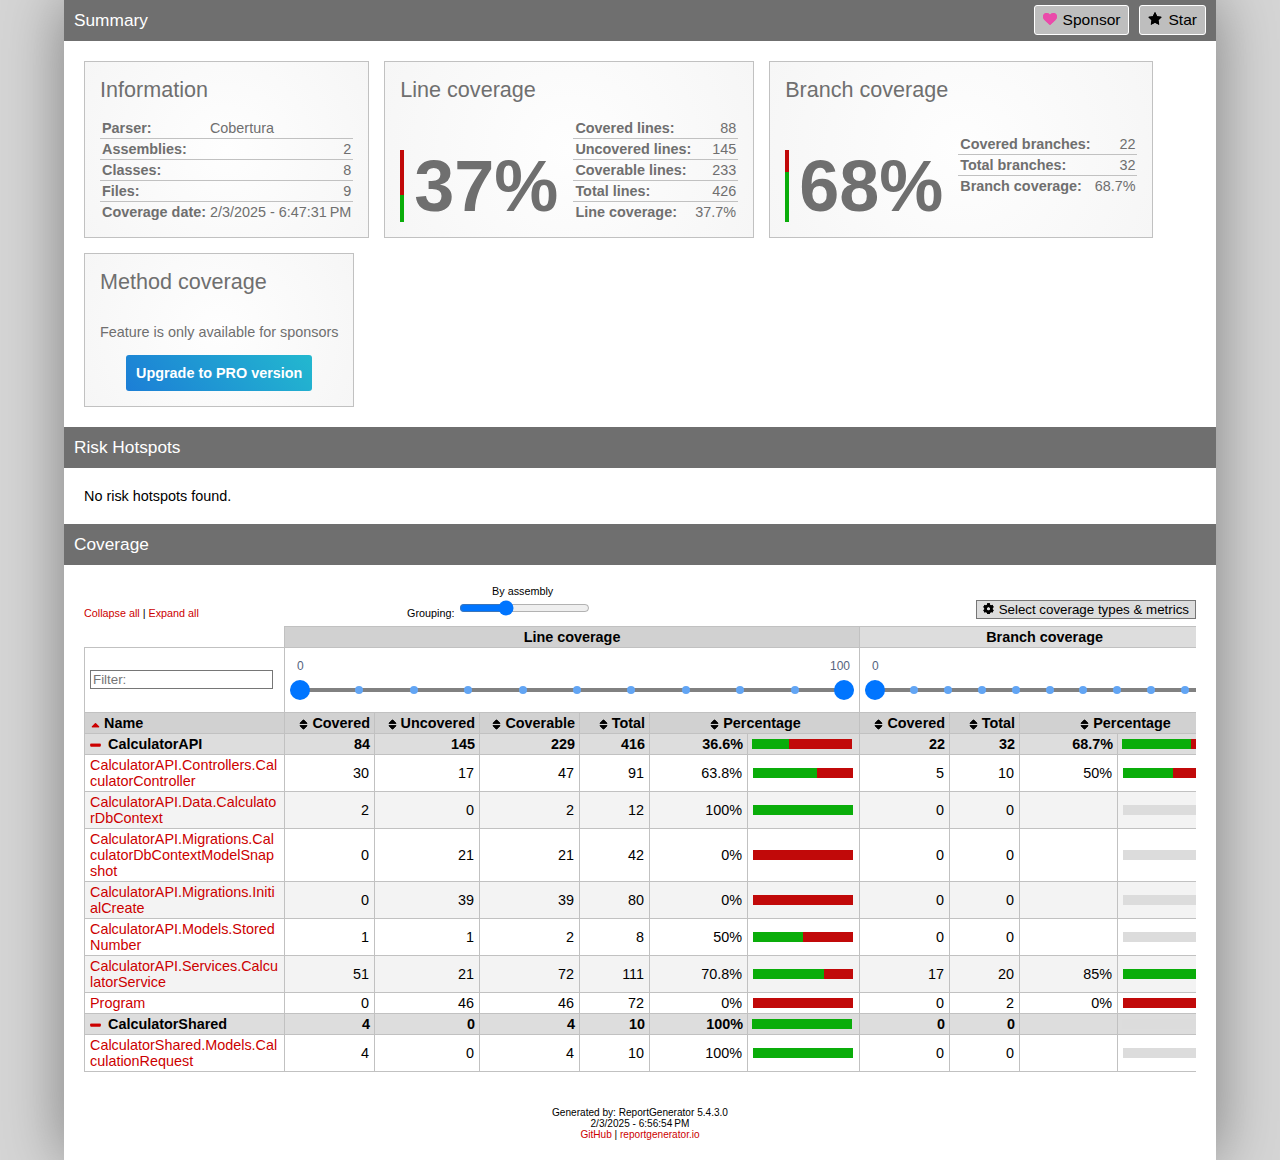
<file: CalculatorAPITests/coverage-report/index.htm>
<!DOCTYPE html>
<html>
<head>
<meta charset="utf-8" />
<meta name="viewport" content="width=device-width, initial-scale=1.0" />
<meta http-equiv="X-UA-Compatible" content="IE=EDGE,chrome=1" />
<link href="[data-uri]" rel="icon" type="image/x-icon" />
<title>Summary - Coverage Report</title>
<link rel="stylesheet" type="text/css" href="report.css" />
</head><body><div class="container"><div class="containerleft">
<h1>Summary<a class="button" href="https://github.com/danielpalme/ReportGenerator" title="Star on GitHub"><i class="icon-star"></i>Star</a><a class="button" href="https://github.com/sponsors/danielpalme" title="Become a sponsor"><i class="icon-sponsor"></i>Sponsor</a></h1>
<div class="card-group">
<div class="card">
<div class="card-header">Information</div>
<div class="card-body">
<div class="table">
<table>
<tr>
<th>Parser:</th>
<td class="limit-width " title="Cobertura">Cobertura</td>
</tr>
<tr>
<th>Assemblies:</th>
<td class="limit-width right" title="2">2</td>
</tr>
<tr>
<th>Classes:</th>
<td class="limit-width right" title="8">8</td>
</tr>
<tr>
<th>Files:</th>
<td class="limit-width right" title="9">9</td>
</tr>
<tr>
<th>Coverage date:</th>
<td class="limit-width " title="2/3/2025 - 6:47:31 PM">2/3/2025 - 6:47:31 PM</td>
</tr>
</table>
</div>
</div>
</div>
<div class="card">
<div class="card-header">Line coverage</div>
<div class="card-body">
<div class="large cardpercentagebar cardpercentagebar62">37%</div>
<div class="table">
<table>
<tr>
<th>Covered lines:</th>
<td class="limit-width right" title="88">88</td>
</tr>
<tr>
<th>Uncovered lines:</th>
<td class="limit-width right" title="145">145</td>
</tr>
<tr>
<th>Coverable lines:</th>
<td class="limit-width right" title="233">233</td>
</tr>
<tr>
<th>Total lines:</th>
<td class="limit-width right" title="426">426</td>
</tr>
<tr>
<th>Line coverage:</th>
<td class="limit-width right" title="88 of 233">37.7%</td>
</tr>
</table>
</div>
</div>
</div>
<div class="card">
<div class="card-header">Branch coverage</div>
<div class="card-body">
<div class="large cardpercentagebar cardpercentagebar31">68%</div>
<div class="table">
<table>
<tr>
<th>Covered branches:</th>
<td class="limit-width right" title="22">22</td>
</tr>
<tr>
<th>Total branches:</th>
<td class="limit-width right" title="32">32</td>
</tr>
<tr>
<th>Branch coverage:</th>
<td class="limit-width right" title="22 of 32">68.7%</td>
</tr>
</table>
</div>
</div>
</div>
<div class="card">
<div class="card-header">Method coverage</div>
<div class="card-body">
<div class="center">
<p>Feature is only available for sponsors</p>
<a class="pro-button" href="https://reportgenerator.io/pro" target="_blank">Upgrade to PRO version</a>
</div>
</div>
</div>
</div>
<h1>Risk Hotspots</h1>
<risk-hotspots>
</risk-hotspots>
<p>No risk hotspots found.</p>
<h1>Coverage</h1>
<coverage-info>
<div class="table-responsive">
<table class="overview table-fixed stripped">
<colgroup>
<col class="column-min-200" />
<col class="column90" />
<col class="column105" />
<col class="column100" />
<col class="column70" />
<col class="column60" />
<col class="column112" />
<col class="column90" />
<col class="column70" />
<col class="column60" />
<col class="column112" />
</colgroup>
<thead>
<tr class="header"><th></th><th colspan="6" class="center">Line coverage</th><th colspan="4" class="center">Branch coverage</th></tr>
<tr><th>Name</th><th class="right">Covered</th><th class="right">Uncovered</th><th class="right">Coverable</th><th class="right">Total</th><th class="center" colspan="2">Percentage</th><th class="right">Covered</th><th class="right">Total</th><th class="center" colspan="2">Percentage</th></tr></thead>
<tbody>
<tr><th>CalculatorAPI</th><th class="right">84</th><th class="right">145</th><th class="right">229</th><th class="right">416</th><th title="84/229" class="right">36.6%</th><th><table class="coverage"><tr><td class="green covered37">&nbsp;</td><td class="red covered63">&nbsp;</td></tr></table></th><th class="right">22</th><th class="right">32</th><th class="right" title="22/32">68.7%</th><th><table class="coverage"><tr><td class="green covered69">&nbsp;</td><td class="red covered31">&nbsp;</td></tr></table></th></tr>
<tr><td><a href="CalculatorAPI_CalculatorController.html">CalculatorAPI.Controllers.CalculatorController</a></td><td class="right">30</td><td class="right">17</td><td class="right">47</td><td class="right">91</td><td title="30/47" class="right">63.8%</td><td><table class="coverage"><tr><td class="green covered64">&nbsp;</td><td class="red covered36">&nbsp;</td></tr></table></td><td class="right">5</td><td class="right">10</td><td class="right" title="5/10">50%</td><td><table class="coverage"><tr><td class="green covered50">&nbsp;</td><td class="red covered50">&nbsp;</td></tr></table></td></tr>
<tr><td><a href="CalculatorAPI_CalculatorDbContext.html">CalculatorAPI.Data.CalculatorDbContext</a></td><td class="right">2</td><td class="right">0</td><td class="right">2</td><td class="right">12</td><td title="2/2" class="right">100%</td><td><table class="coverage"><tr><td class="green covered100">&nbsp;</td></tr></table></td><td class="right">0</td><td class="right">0</td><td class="right" title="-"></td><td><table class="coverage"><tr><td class="gray covered100">&nbsp;</td></tr></table></td></tr>
<tr><td><a href="CalculatorAPI_CalculatorDbContextModelSnapshot.html">CalculatorAPI.Migrations.CalculatorDbContextModelSnapshot</a></td><td class="right">0</td><td class="right">21</td><td class="right">21</td><td class="right">42</td><td title="0/21" class="right">0%</td><td><table class="coverage"><tr><td class="red covered100">&nbsp;</td></tr></table></td><td class="right">0</td><td class="right">0</td><td class="right" title="-"></td><td><table class="coverage"><tr><td class="gray covered100">&nbsp;</td></tr></table></td></tr>
<tr><td><a href="CalculatorAPI_InitialCreate.html">CalculatorAPI.Migrations.InitialCreate</a></td><td class="right">0</td><td class="right">39</td><td class="right">39</td><td class="right">80</td><td title="0/39" class="right">0%</td><td><table class="coverage"><tr><td class="red covered100">&nbsp;</td></tr></table></td><td class="right">0</td><td class="right">0</td><td class="right" title="-"></td><td><table class="coverage"><tr><td class="gray covered100">&nbsp;</td></tr></table></td></tr>
<tr><td><a href="CalculatorAPI_StoredNumber.html">CalculatorAPI.Models.StoredNumber</a></td><td class="right">1</td><td class="right">1</td><td class="right">2</td><td class="right">8</td><td title="1/2" class="right">50%</td><td><table class="coverage"><tr><td class="green covered50">&nbsp;</td><td class="red covered50">&nbsp;</td></tr></table></td><td class="right">0</td><td class="right">0</td><td class="right" title="-"></td><td><table class="coverage"><tr><td class="gray covered100">&nbsp;</td></tr></table></td></tr>
<tr><td><a href="CalculatorAPI_CalculatorService.html">CalculatorAPI.Services.CalculatorService</a></td><td class="right">51</td><td class="right">21</td><td class="right">72</td><td class="right">111</td><td title="51/72" class="right">70.8%</td><td><table class="coverage"><tr><td class="green covered71">&nbsp;</td><td class="red covered29">&nbsp;</td></tr></table></td><td class="right">17</td><td class="right">20</td><td class="right" title="17/20">85%</td><td><table class="coverage"><tr><td class="green covered85">&nbsp;</td><td class="red covered15">&nbsp;</td></tr></table></td></tr>
<tr><td><a href="CalculatorAPI_Program.html">Program</a></td><td class="right">0</td><td class="right">46</td><td class="right">46</td><td class="right">72</td><td title="0/46" class="right">0%</td><td><table class="coverage"><tr><td class="red covered100">&nbsp;</td></tr></table></td><td class="right">0</td><td class="right">2</td><td class="right" title="0/2">0%</td><td><table class="coverage"><tr><td class="red covered100">&nbsp;</td></tr></table></td></tr>
<tr><th>CalculatorShared</th><th class="right">4</th><th class="right">0</th><th class="right">4</th><th class="right">10</th><th title="4/4" class="right">100%</th><th><table class="coverage"><tr><td class="green covered100">&nbsp;</td></tr></table></th><th class="right">0</th><th class="right">0</th><th class="right" title="-"></th><th><table class="coverage"><tr><td class="gray covered100">&nbsp;</td></tr></table></th></tr>
<tr><td><a href="CalculatorShared_CalculationRequest.html">CalculatorShared.Models.CalculationRequest</a></td><td class="right">4</td><td class="right">0</td><td class="right">4</td><td class="right">10</td><td title="4/4" class="right">100%</td><td><table class="coverage"><tr><td class="green covered100">&nbsp;</td></tr></table></td><td class="right">0</td><td class="right">0</td><td class="right" title="-"></td><td><table class="coverage"><tr><td class="gray covered100">&nbsp;</td></tr></table></td></tr>
</tbody>
</table>
</div>
</coverage-info>
<div class="footer">Generated by: ReportGenerator 5.4.3.0<br />2/3/2025 - 6:56:54 PM<br /><a href="https://github.com/danielpalme/ReportGenerator">GitHub</a> | <a href="https://reportgenerator.io">reportgenerator.io</a></div></div></div>
<script type="text/javascript">
/* <![CDATA[ */
(function() {
    var url = window.location.href;
    var startOfQueryString = url.indexOf('?');
    var queryString = startOfQueryString > -1 ? url.substr(startOfQueryString) : '';

    if (startOfQueryString > -1) {
        var i = 0, href= null;
        var css = document.getElementsByTagName('link');

        for (i = 0; i < css.length; i++) {
            if (css[i].getAttribute('rel') !== 'stylesheet') {
            continue;
            }

            href = css[i].getAttribute('href');

            if (href) {
            css[i].setAttribute('href', href + queryString);
            }
        }

        var links = document.getElementsByTagName('a');

        for (i = 0; i < links.length; i++) {
            href = links[i].getAttribute('href');

            if (href
                && !href.startsWith('http://')
                && !href.startsWith('https://')
                && !href.startsWith('#')
                && href.indexOf('?') === -1) {
            links[i].setAttribute('href', href + queryString);
            }
        }
    }

    var newScript = document.createElement('script');
    newScript.src = 'main.js' + queryString;
    document.getElementsByTagName('body')[0].appendChild(newScript);
})();
/* ]]> */ 
</script></body></html>
</file>
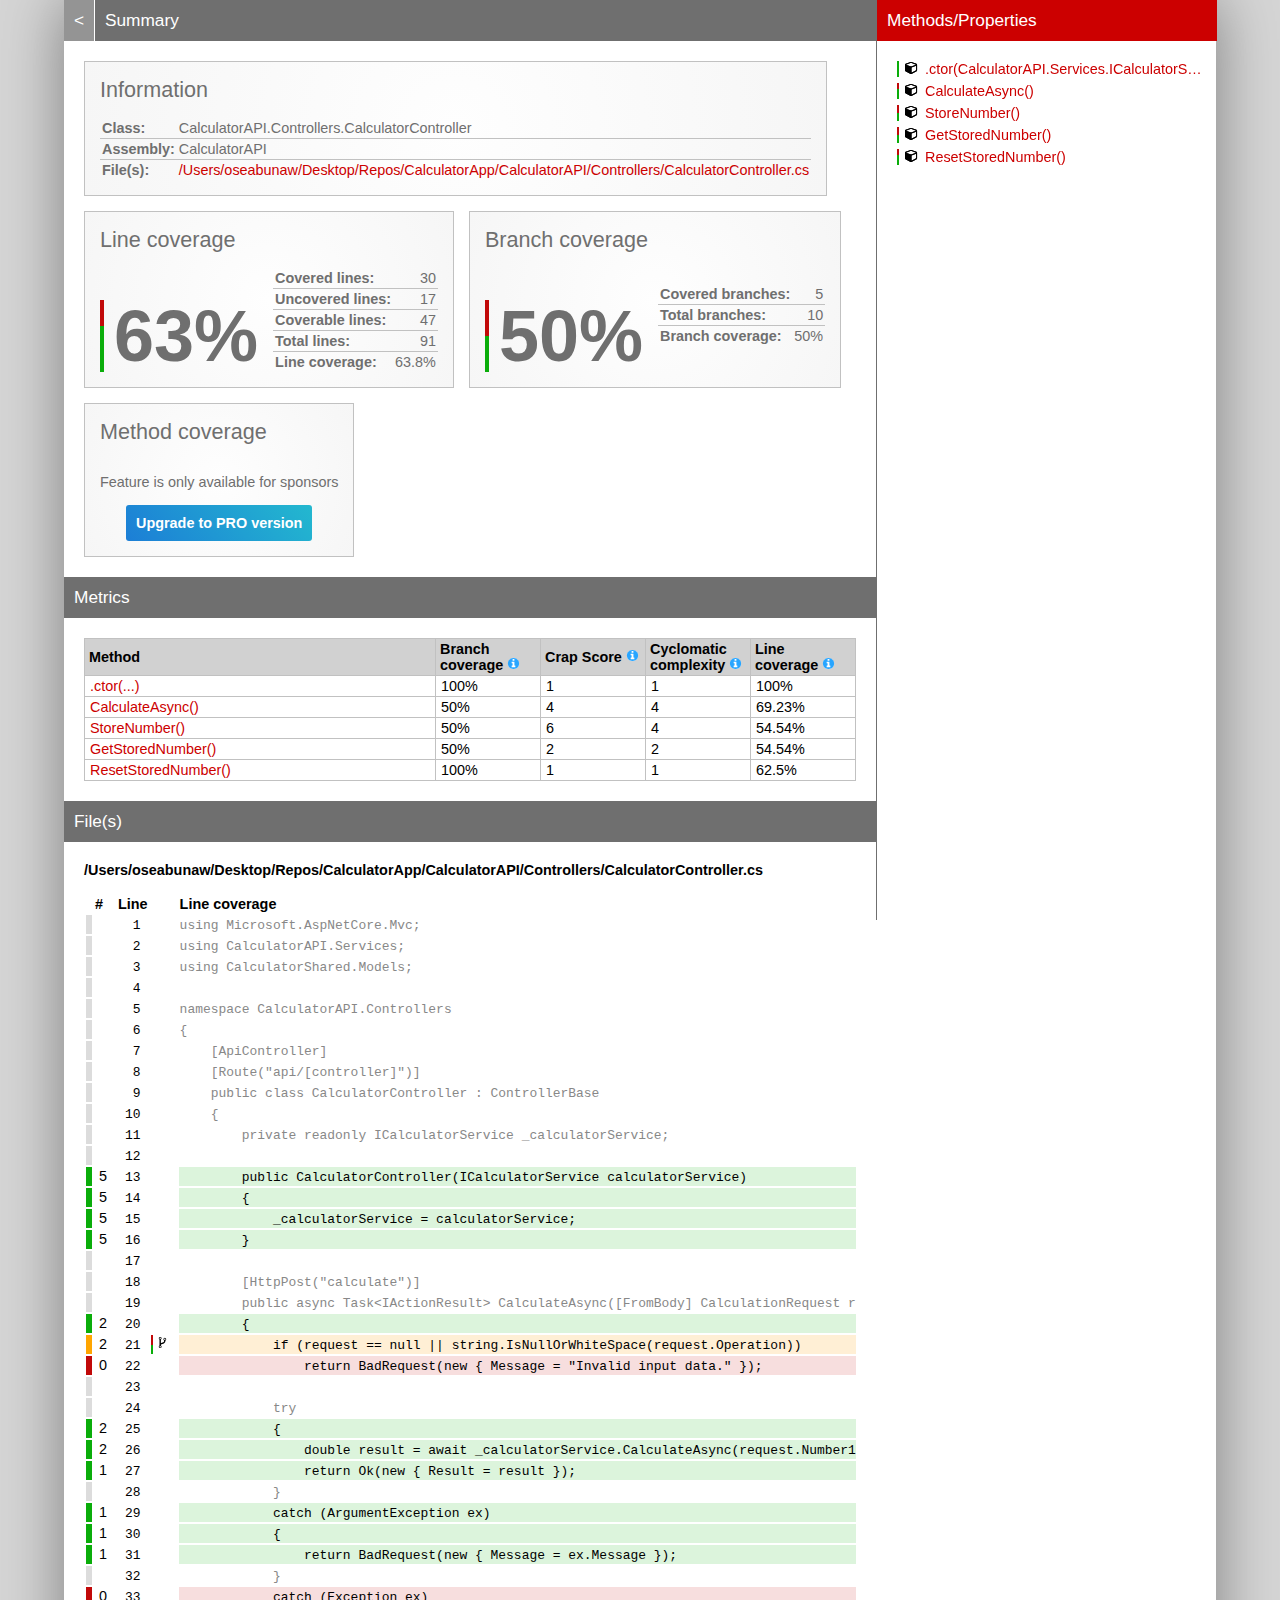
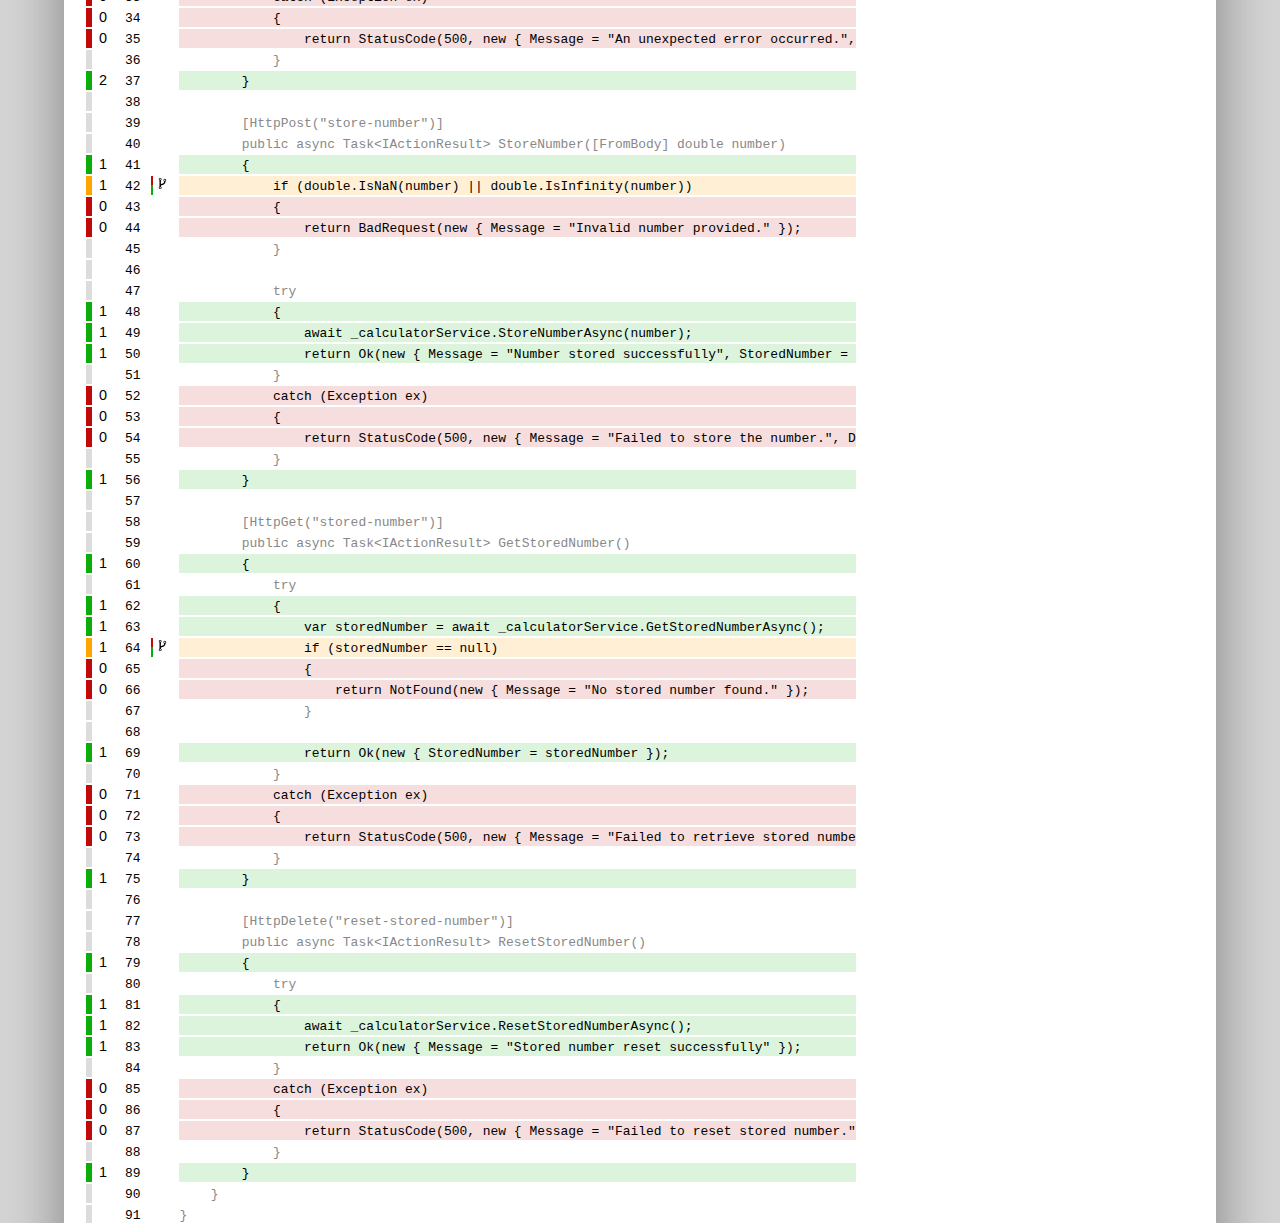
<file: CalculatorAPITests/coverage-report/CalculatorAPI_CalculatorController.html>
<!DOCTYPE html>
<html>
<head>
<meta charset="utf-8" />
<meta name="viewport" content="width=device-width, initial-scale=1.0" />
<meta http-equiv="X-UA-Compatible" content="IE=EDGE,chrome=1" />
<link href="[data-uri]" rel="icon" type="image/x-icon" />
<title>CalculatorAPI.Controllers.CalculatorController - Coverage Report</title>
<link rel="stylesheet" type="text/css" href="report.css" />
</head><body><div class="container"><div class="containerleft">
<h1><a href="index.html" class="back">&lt;</a> Summary</h1>
<div class="card-group">
<div class="card">
<div class="card-header">Information</div>
<div class="card-body">
<div class="table">
<table>
<tr>
<th>Class:</th>
<td class="limit-width " title="CalculatorAPI.Controllers.CalculatorController">CalculatorAPI.Controllers.CalculatorController</td>
</tr>
<tr>
<th>Assembly:</th>
<td class="limit-width " title="CalculatorAPI">CalculatorAPI</td>
</tr>
<tr>
<th>File(s):</th>
<td class="overflow-wrap"><a href="#UsersoseabunawDesktopReposCalculatorAppCalculatorAPIControllersCalculatorControllercs" class="navigatetohash">/Users/oseabunaw/Desktop/Repos/CalculatorApp/CalculatorAPI/Controllers/CalculatorController.cs</a></td>
</tr>
</table>
</div>
</div>
</div>
</div>
<div class="card-group">
<div class="card">
<div class="card-header">Line coverage</div>
<div class="card-body">
<div class="large cardpercentagebar cardpercentagebar36">63%</div>
<div class="table">
<table>
<tr>
<th>Covered lines:</th>
<td class="limit-width right" title="30">30</td>
</tr>
<tr>
<th>Uncovered lines:</th>
<td class="limit-width right" title="17">17</td>
</tr>
<tr>
<th>Coverable lines:</th>
<td class="limit-width right" title="47">47</td>
</tr>
<tr>
<th>Total lines:</th>
<td class="limit-width right" title="91">91</td>
</tr>
<tr>
<th>Line coverage:</th>
<td class="limit-width right" title="30 of 47">63.8%</td>
</tr>
</table>
</div>
</div>
</div>
<div class="card">
<div class="card-header">Branch coverage</div>
<div class="card-body">
<div class="large cardpercentagebar cardpercentagebar50">50%</div>
<div class="table">
<table>
<tr>
<th>Covered branches:</th>
<td class="limit-width right" title="5">5</td>
</tr>
<tr>
<th>Total branches:</th>
<td class="limit-width right" title="10">10</td>
</tr>
<tr>
<th>Branch coverage:</th>
<td class="limit-width right" title="5 of 10">50%</td>
</tr>
</table>
</div>
</div>
</div>
<div class="card">
<div class="card-header">Method coverage</div>
<div class="card-body">
<div class="center">
<p>Feature is only available for sponsors</p>
<a class="pro-button" href="https://reportgenerator.io/pro" target="_blank">Upgrade to PRO version</a>
</div>
</div>
</div>
</div>
<h1>Metrics</h1>
<div class="table-responsive">
<table class="overview table-fixed">
<colgroup>
<col class="column-min-200" />
<col class="column105" />
<col class="column105" />
<col class="column105" />
<col class="column105" />
</colgroup>
<thead><tr><th>Method</th><th>Branch coverage <a href="https://en.wikipedia.org/wiki/Code_coverage" target="_blank"><i class="icon-info-circled"></i></a></th><th>Crap Score <a href="https://googletesting.blogspot.de/2011/02/this-code-is-crap.html" target="_blank"><i class="icon-info-circled"></i></a></th><th>Cyclomatic complexity <a href="https://en.wikipedia.org/wiki/Cyclomatic_complexity" target="_blank"><i class="icon-info-circled"></i></a></th><th>Line coverage <a href="https://en.wikipedia.org/wiki/Code_coverage" target="_blank"><i class="icon-info-circled"></i></a></th></tr></thead>
<tbody>
<tr><td title=".ctor(CalculatorAPI.Services.ICalculatorService)"><a href="#file0_line13" class="navigatetohash">.ctor(...)</a></td><td>100%</td><td>1</td><td>1</td><td>100%</td></tr>
<tr><td title="CalculateAsync()"><a href="#file0_line20" class="navigatetohash">CalculateAsync()</a></td><td>50%</td><td>4</td><td>4</td><td>69.23%</td></tr>
<tr><td title="StoreNumber()"><a href="#file0_line41" class="navigatetohash">StoreNumber()</a></td><td>50%</td><td>6</td><td>4</td><td>54.54%</td></tr>
<tr><td title="GetStoredNumber()"><a href="#file0_line60" class="navigatetohash">GetStoredNumber()</a></td><td>50%</td><td>2</td><td>2</td><td>54.54%</td></tr>
<tr><td title="ResetStoredNumber()"><a href="#file0_line79" class="navigatetohash">ResetStoredNumber()</a></td><td>100%</td><td>1</td><td>1</td><td>62.5%</td></tr>
</tbody>
</table>
</div>
<h1>File(s)</h1>
<h2 id="UsersoseabunawDesktopReposCalculatorAppCalculatorAPIControllersCalculatorControllercs">/Users/oseabunaw/Desktop/Repos/CalculatorApp/CalculatorAPI/Controllers/CalculatorController.cs</h2>
<div class="table-responsive">
<table class="lineAnalysis">
<thead><tr><th></th><th>#</th><th>Line</th><th></th><th>Line coverage</th></tr></thead>
<tbody>
<tr class="" title="Not coverable" data-coverage="{'AllTestMethods': {'VC': '', 'LVS': 'gray'}}"><td class="gray">&nbsp;</td><td class="leftmargin rightmargin right"></td><td class="rightmargin right"><a id="file0_line1"></a><code>1</code></td><td></td><td class="lightgray"><code>using&nbsp;Microsoft.AspNetCore.Mvc;</code></td></tr>
<tr class="" title="Not coverable" data-coverage="{'AllTestMethods': {'VC': '', 'LVS': 'gray'}}"><td class="gray">&nbsp;</td><td class="leftmargin rightmargin right"></td><td class="rightmargin right"><a id="file0_line2"></a><code>2</code></td><td></td><td class="lightgray"><code>using&nbsp;CalculatorAPI.Services;</code></td></tr>
<tr class="" title="Not coverable" data-coverage="{'AllTestMethods': {'VC': '', 'LVS': 'gray'}}"><td class="gray">&nbsp;</td><td class="leftmargin rightmargin right"></td><td class="rightmargin right"><a id="file0_line3"></a><code>3</code></td><td></td><td class="lightgray"><code>using&nbsp;CalculatorShared.Models;</code></td></tr>
<tr class="" title="Not coverable" data-coverage="{'AllTestMethods': {'VC': '', 'LVS': 'gray'}}"><td class="gray">&nbsp;</td><td class="leftmargin rightmargin right"></td><td class="rightmargin right"><a id="file0_line4"></a><code>4</code></td><td></td><td class="lightgray"><code></code></td></tr>
<tr class="" title="Not coverable" data-coverage="{'AllTestMethods': {'VC': '', 'LVS': 'gray'}}"><td class="gray">&nbsp;</td><td class="leftmargin rightmargin right"></td><td class="rightmargin right"><a id="file0_line5"></a><code>5</code></td><td></td><td class="lightgray"><code>namespace&nbsp;CalculatorAPI.Controllers</code></td></tr>
<tr class="" title="Not coverable" data-coverage="{'AllTestMethods': {'VC': '', 'LVS': 'gray'}}"><td class="gray">&nbsp;</td><td class="leftmargin rightmargin right"></td><td class="rightmargin right"><a id="file0_line6"></a><code>6</code></td><td></td><td class="lightgray"><code>{</code></td></tr>
<tr class="" title="Not coverable" data-coverage="{'AllTestMethods': {'VC': '', 'LVS': 'gray'}}"><td class="gray">&nbsp;</td><td class="leftmargin rightmargin right"></td><td class="rightmargin right"><a id="file0_line7"></a><code>7</code></td><td></td><td class="lightgray"><code>&nbsp;&nbsp;&nbsp;&nbsp;[ApiController]</code></td></tr>
<tr class="" title="Not coverable" data-coverage="{'AllTestMethods': {'VC': '', 'LVS': 'gray'}}"><td class="gray">&nbsp;</td><td class="leftmargin rightmargin right"></td><td class="rightmargin right"><a id="file0_line8"></a><code>8</code></td><td></td><td class="lightgray"><code>&nbsp;&nbsp;&nbsp;&nbsp;[Route(&quot;api/[controller]&quot;)]</code></td></tr>
<tr class="" title="Not coverable" data-coverage="{'AllTestMethods': {'VC': '', 'LVS': 'gray'}}"><td class="gray">&nbsp;</td><td class="leftmargin rightmargin right"></td><td class="rightmargin right"><a id="file0_line9"></a><code>9</code></td><td></td><td class="lightgray"><code>&nbsp;&nbsp;&nbsp;&nbsp;public&nbsp;class&nbsp;CalculatorController&nbsp;:&nbsp;ControllerBase</code></td></tr>
<tr class="" title="Not coverable" data-coverage="{'AllTestMethods': {'VC': '', 'LVS': 'gray'}}"><td class="gray">&nbsp;</td><td class="leftmargin rightmargin right"></td><td class="rightmargin right"><a id="file0_line10"></a><code>10</code></td><td></td><td class="lightgray"><code>&nbsp;&nbsp;&nbsp;&nbsp;{</code></td></tr>
<tr class="" title="Not coverable" data-coverage="{'AllTestMethods': {'VC': '', 'LVS': 'gray'}}"><td class="gray">&nbsp;</td><td class="leftmargin rightmargin right"></td><td class="rightmargin right"><a id="file0_line11"></a><code>11</code></td><td></td><td class="lightgray"><code>&nbsp;&nbsp;&nbsp;&nbsp;&nbsp;&nbsp;&nbsp;&nbsp;private&nbsp;readonly&nbsp;ICalculatorService&nbsp;_calculatorService;</code></td></tr>
<tr class="" title="Not coverable" data-coverage="{'AllTestMethods': {'VC': '', 'LVS': 'gray'}}"><td class="gray">&nbsp;</td><td class="leftmargin rightmargin right"></td><td class="rightmargin right"><a id="file0_line12"></a><code>12</code></td><td></td><td class="lightgray"><code></code></td></tr>
<tr class="coverableline" title="Covered (5 visits)" data-coverage="{'AllTestMethods': {'VC': '5', 'LVS': 'green'}}"><td class="green">&nbsp;</td><td class="leftmargin rightmargin right">5</td><td class="rightmargin right"><a id="file0_line13"></a><code>13</code></td><td></td><td class="lightgreen"><code>&nbsp;&nbsp;&nbsp;&nbsp;&nbsp;&nbsp;&nbsp;&nbsp;public&nbsp;CalculatorController(ICalculatorService&nbsp;calculatorService)</code></td></tr>
<tr class="coverableline" title="Covered (5 visits)" data-coverage="{'AllTestMethods': {'VC': '5', 'LVS': 'green'}}"><td class="green">&nbsp;</td><td class="leftmargin rightmargin right">5</td><td class="rightmargin right"><a id="file0_line14"></a><code>14</code></td><td></td><td class="lightgreen"><code>&nbsp;&nbsp;&nbsp;&nbsp;&nbsp;&nbsp;&nbsp;&nbsp;{</code></td></tr>
<tr class="coverableline" title="Covered (5 visits)" data-coverage="{'AllTestMethods': {'VC': '5', 'LVS': 'green'}}"><td class="green">&nbsp;</td><td class="leftmargin rightmargin right">5</td><td class="rightmargin right"><a id="file0_line15"></a><code>15</code></td><td></td><td class="lightgreen"><code>&nbsp;&nbsp;&nbsp;&nbsp;&nbsp;&nbsp;&nbsp;&nbsp;&nbsp;&nbsp;&nbsp;&nbsp;_calculatorService&nbsp;=&nbsp;calculatorService;</code></td></tr>
<tr class="coverableline" title="Covered (5 visits)" data-coverage="{'AllTestMethods': {'VC': '5', 'LVS': 'green'}}"><td class="green">&nbsp;</td><td class="leftmargin rightmargin right">5</td><td class="rightmargin right"><a id="file0_line16"></a><code>16</code></td><td></td><td class="lightgreen"><code>&nbsp;&nbsp;&nbsp;&nbsp;&nbsp;&nbsp;&nbsp;&nbsp;}</code></td></tr>
<tr class="" title="Not coverable" data-coverage="{'AllTestMethods': {'VC': '', 'LVS': 'gray'}}"><td class="gray">&nbsp;</td><td class="leftmargin rightmargin right"></td><td class="rightmargin right"><a id="file0_line17"></a><code>17</code></td><td></td><td class="lightgray"><code></code></td></tr>
<tr class="" title="Not coverable" data-coverage="{'AllTestMethods': {'VC': '', 'LVS': 'gray'}}"><td class="gray">&nbsp;</td><td class="leftmargin rightmargin right"></td><td class="rightmargin right"><a id="file0_line18"></a><code>18</code></td><td></td><td class="lightgray"><code>&nbsp;&nbsp;&nbsp;&nbsp;&nbsp;&nbsp;&nbsp;&nbsp;[HttpPost(&quot;calculate&quot;)]</code></td></tr>
<tr class="" title="Not coverable" data-coverage="{'AllTestMethods': {'VC': '', 'LVS': 'gray'}}"><td class="gray">&nbsp;</td><td class="leftmargin rightmargin right"></td><td class="rightmargin right"><a id="file0_line19"></a><code>19</code></td><td></td><td class="lightgray"><code>&nbsp;&nbsp;&nbsp;&nbsp;&nbsp;&nbsp;&nbsp;&nbsp;public&nbsp;async&nbsp;Task&lt;IActionResult&gt;&nbsp;CalculateAsync([FromBody]&nbsp;CalculationRequest&nbsp;request)</code></td></tr>
<tr class="coverableline" title="Covered (2 visits)" data-coverage="{'AllTestMethods': {'VC': '2', 'LVS': 'green'}}"><td class="green">&nbsp;</td><td class="leftmargin rightmargin right">2</td><td class="rightmargin right"><a id="file0_line20"></a><code>20</code></td><td></td><td class="lightgreen"><code>&nbsp;&nbsp;&nbsp;&nbsp;&nbsp;&nbsp;&nbsp;&nbsp;{</code></td></tr>
<tr class="coverableline" title="Partially covered (2 visits, 2 of 4 branches are covered)" data-coverage="{'AllTestMethods': {'VC': '2', 'LVS': 'orange'}}"><td class="orange">&nbsp;</td><td class="leftmargin rightmargin right">2</td><td class="rightmargin right"><a id="file0_line21"></a><code>21</code></td><td class="percentagebar percentagebar50"><i class="icon-fork"></i></td><td class="lightorange"><code>&nbsp;&nbsp;&nbsp;&nbsp;&nbsp;&nbsp;&nbsp;&nbsp;&nbsp;&nbsp;&nbsp;&nbsp;if&nbsp;(request&nbsp;==&nbsp;null&nbsp;||&nbsp;string.IsNullOrWhiteSpace(request.Operation))</code></td></tr>
<tr class="coverableline" title="Not covered (0 visits)" data-coverage="{'AllTestMethods': {'VC': '0', 'LVS': 'red'}}"><td class="red">&nbsp;</td><td class="leftmargin rightmargin right">0</td><td class="rightmargin right"><a id="file0_line22"></a><code>22</code></td><td></td><td class="lightred"><code>&nbsp;&nbsp;&nbsp;&nbsp;&nbsp;&nbsp;&nbsp;&nbsp;&nbsp;&nbsp;&nbsp;&nbsp;&nbsp;&nbsp;&nbsp;&nbsp;return&nbsp;BadRequest(new&nbsp;{&nbsp;Message&nbsp;=&nbsp;&quot;Invalid&nbsp;input&nbsp;data.&quot;&nbsp;});</code></td></tr>
<tr class="" title="Not coverable" data-coverage="{'AllTestMethods': {'VC': '', 'LVS': 'gray'}}"><td class="gray">&nbsp;</td><td class="leftmargin rightmargin right"></td><td class="rightmargin right"><a id="file0_line23"></a><code>23</code></td><td></td><td class="lightgray"><code></code></td></tr>
<tr class="" title="Not coverable" data-coverage="{'AllTestMethods': {'VC': '', 'LVS': 'gray'}}"><td class="gray">&nbsp;</td><td class="leftmargin rightmargin right"></td><td class="rightmargin right"><a id="file0_line24"></a><code>24</code></td><td></td><td class="lightgray"><code>&nbsp;&nbsp;&nbsp;&nbsp;&nbsp;&nbsp;&nbsp;&nbsp;&nbsp;&nbsp;&nbsp;&nbsp;try</code></td></tr>
<tr class="coverableline" title="Covered (2 visits)" data-coverage="{'AllTestMethods': {'VC': '2', 'LVS': 'green'}}"><td class="green">&nbsp;</td><td class="leftmargin rightmargin right">2</td><td class="rightmargin right"><a id="file0_line25"></a><code>25</code></td><td></td><td class="lightgreen"><code>&nbsp;&nbsp;&nbsp;&nbsp;&nbsp;&nbsp;&nbsp;&nbsp;&nbsp;&nbsp;&nbsp;&nbsp;{</code></td></tr>
<tr class="coverableline" title="Covered (2 visits)" data-coverage="{'AllTestMethods': {'VC': '2', 'LVS': 'green'}}"><td class="green">&nbsp;</td><td class="leftmargin rightmargin right">2</td><td class="rightmargin right"><a id="file0_line26"></a><code>26</code></td><td></td><td class="lightgreen"><code>&nbsp;&nbsp;&nbsp;&nbsp;&nbsp;&nbsp;&nbsp;&nbsp;&nbsp;&nbsp;&nbsp;&nbsp;&nbsp;&nbsp;&nbsp;&nbsp;double&nbsp;result&nbsp;=&nbsp;await&nbsp;_calculatorService.CalculateAsync(request.Number1,&nbsp;request.Number2,&nbsp;request.Operat</code></td></tr>
<tr class="coverableline" title="Covered (1 visits)" data-coverage="{'AllTestMethods': {'VC': '1', 'LVS': 'green'}}"><td class="green">&nbsp;</td><td class="leftmargin rightmargin right">1</td><td class="rightmargin right"><a id="file0_line27"></a><code>27</code></td><td></td><td class="lightgreen"><code>&nbsp;&nbsp;&nbsp;&nbsp;&nbsp;&nbsp;&nbsp;&nbsp;&nbsp;&nbsp;&nbsp;&nbsp;&nbsp;&nbsp;&nbsp;&nbsp;return&nbsp;Ok(new&nbsp;{&nbsp;Result&nbsp;=&nbsp;result&nbsp;});</code></td></tr>
<tr class="" title="Not coverable" data-coverage="{'AllTestMethods': {'VC': '', 'LVS': 'gray'}}"><td class="gray">&nbsp;</td><td class="leftmargin rightmargin right"></td><td class="rightmargin right"><a id="file0_line28"></a><code>28</code></td><td></td><td class="lightgray"><code>&nbsp;&nbsp;&nbsp;&nbsp;&nbsp;&nbsp;&nbsp;&nbsp;&nbsp;&nbsp;&nbsp;&nbsp;}</code></td></tr>
<tr class="coverableline" title="Covered (1 visits)" data-coverage="{'AllTestMethods': {'VC': '1', 'LVS': 'green'}}"><td class="green">&nbsp;</td><td class="leftmargin rightmargin right">1</td><td class="rightmargin right"><a id="file0_line29"></a><code>29</code></td><td></td><td class="lightgreen"><code>&nbsp;&nbsp;&nbsp;&nbsp;&nbsp;&nbsp;&nbsp;&nbsp;&nbsp;&nbsp;&nbsp;&nbsp;catch&nbsp;(ArgumentException&nbsp;ex)</code></td></tr>
<tr class="coverableline" title="Covered (1 visits)" data-coverage="{'AllTestMethods': {'VC': '1', 'LVS': 'green'}}"><td class="green">&nbsp;</td><td class="leftmargin rightmargin right">1</td><td class="rightmargin right"><a id="file0_line30"></a><code>30</code></td><td></td><td class="lightgreen"><code>&nbsp;&nbsp;&nbsp;&nbsp;&nbsp;&nbsp;&nbsp;&nbsp;&nbsp;&nbsp;&nbsp;&nbsp;{</code></td></tr>
<tr class="coverableline" title="Covered (1 visits)" data-coverage="{'AllTestMethods': {'VC': '1', 'LVS': 'green'}}"><td class="green">&nbsp;</td><td class="leftmargin rightmargin right">1</td><td class="rightmargin right"><a id="file0_line31"></a><code>31</code></td><td></td><td class="lightgreen"><code>&nbsp;&nbsp;&nbsp;&nbsp;&nbsp;&nbsp;&nbsp;&nbsp;&nbsp;&nbsp;&nbsp;&nbsp;&nbsp;&nbsp;&nbsp;&nbsp;return&nbsp;BadRequest(new&nbsp;{&nbsp;Message&nbsp;=&nbsp;ex.Message&nbsp;});</code></td></tr>
<tr class="" title="Not coverable" data-coverage="{'AllTestMethods': {'VC': '', 'LVS': 'gray'}}"><td class="gray">&nbsp;</td><td class="leftmargin rightmargin right"></td><td class="rightmargin right"><a id="file0_line32"></a><code>32</code></td><td></td><td class="lightgray"><code>&nbsp;&nbsp;&nbsp;&nbsp;&nbsp;&nbsp;&nbsp;&nbsp;&nbsp;&nbsp;&nbsp;&nbsp;}</code></td></tr>
<tr class="coverableline" title="Not covered (0 visits)" data-coverage="{'AllTestMethods': {'VC': '0', 'LVS': 'red'}}"><td class="red">&nbsp;</td><td class="leftmargin rightmargin right">0</td><td class="rightmargin right"><a id="file0_line33"></a><code>33</code></td><td></td><td class="lightred"><code>&nbsp;&nbsp;&nbsp;&nbsp;&nbsp;&nbsp;&nbsp;&nbsp;&nbsp;&nbsp;&nbsp;&nbsp;catch&nbsp;(Exception&nbsp;ex)</code></td></tr>
<tr class="coverableline" title="Not covered (0 visits)" data-coverage="{'AllTestMethods': {'VC': '0', 'LVS': 'red'}}"><td class="red">&nbsp;</td><td class="leftmargin rightmargin right">0</td><td class="rightmargin right"><a id="file0_line34"></a><code>34</code></td><td></td><td class="lightred"><code>&nbsp;&nbsp;&nbsp;&nbsp;&nbsp;&nbsp;&nbsp;&nbsp;&nbsp;&nbsp;&nbsp;&nbsp;{</code></td></tr>
<tr class="coverableline" title="Not covered (0 visits)" data-coverage="{'AllTestMethods': {'VC': '0', 'LVS': 'red'}}"><td class="red">&nbsp;</td><td class="leftmargin rightmargin right">0</td><td class="rightmargin right"><a id="file0_line35"></a><code>35</code></td><td></td><td class="lightred"><code>&nbsp;&nbsp;&nbsp;&nbsp;&nbsp;&nbsp;&nbsp;&nbsp;&nbsp;&nbsp;&nbsp;&nbsp;&nbsp;&nbsp;&nbsp;&nbsp;return&nbsp;StatusCode(500,&nbsp;new&nbsp;{&nbsp;Message&nbsp;=&nbsp;&quot;An&nbsp;unexpected&nbsp;error&nbsp;occurred.&quot;,&nbsp;Details&nbsp;=&nbsp;ex.Message&nbsp;});</code></td></tr>
<tr class="" title="Not coverable" data-coverage="{'AllTestMethods': {'VC': '', 'LVS': 'gray'}}"><td class="gray">&nbsp;</td><td class="leftmargin rightmargin right"></td><td class="rightmargin right"><a id="file0_line36"></a><code>36</code></td><td></td><td class="lightgray"><code>&nbsp;&nbsp;&nbsp;&nbsp;&nbsp;&nbsp;&nbsp;&nbsp;&nbsp;&nbsp;&nbsp;&nbsp;}</code></td></tr>
<tr class="coverableline" title="Covered (2 visits)" data-coverage="{'AllTestMethods': {'VC': '2', 'LVS': 'green'}}"><td class="green">&nbsp;</td><td class="leftmargin rightmargin right">2</td><td class="rightmargin right"><a id="file0_line37"></a><code>37</code></td><td></td><td class="lightgreen"><code>&nbsp;&nbsp;&nbsp;&nbsp;&nbsp;&nbsp;&nbsp;&nbsp;}</code></td></tr>
<tr class="" title="Not coverable" data-coverage="{'AllTestMethods': {'VC': '', 'LVS': 'gray'}}"><td class="gray">&nbsp;</td><td class="leftmargin rightmargin right"></td><td class="rightmargin right"><a id="file0_line38"></a><code>38</code></td><td></td><td class="lightgray"><code></code></td></tr>
<tr class="" title="Not coverable" data-coverage="{'AllTestMethods': {'VC': '', 'LVS': 'gray'}}"><td class="gray">&nbsp;</td><td class="leftmargin rightmargin right"></td><td class="rightmargin right"><a id="file0_line39"></a><code>39</code></td><td></td><td class="lightgray"><code>&nbsp;&nbsp;&nbsp;&nbsp;&nbsp;&nbsp;&nbsp;&nbsp;[HttpPost(&quot;store-number&quot;)]</code></td></tr>
<tr class="" title="Not coverable" data-coverage="{'AllTestMethods': {'VC': '', 'LVS': 'gray'}}"><td class="gray">&nbsp;</td><td class="leftmargin rightmargin right"></td><td class="rightmargin right"><a id="file0_line40"></a><code>40</code></td><td></td><td class="lightgray"><code>&nbsp;&nbsp;&nbsp;&nbsp;&nbsp;&nbsp;&nbsp;&nbsp;public&nbsp;async&nbsp;Task&lt;IActionResult&gt;&nbsp;StoreNumber([FromBody]&nbsp;double&nbsp;number)</code></td></tr>
<tr class="coverableline" title="Covered (1 visits)" data-coverage="{'AllTestMethods': {'VC': '1', 'LVS': 'green'}}"><td class="green">&nbsp;</td><td class="leftmargin rightmargin right">1</td><td class="rightmargin right"><a id="file0_line41"></a><code>41</code></td><td></td><td class="lightgreen"><code>&nbsp;&nbsp;&nbsp;&nbsp;&nbsp;&nbsp;&nbsp;&nbsp;{</code></td></tr>
<tr class="coverableline" title="Partially covered (1 visits, 2 of 4 branches are covered)" data-coverage="{'AllTestMethods': {'VC': '1', 'LVS': 'orange'}}"><td class="orange">&nbsp;</td><td class="leftmargin rightmargin right">1</td><td class="rightmargin right"><a id="file0_line42"></a><code>42</code></td><td class="percentagebar percentagebar50"><i class="icon-fork"></i></td><td class="lightorange"><code>&nbsp;&nbsp;&nbsp;&nbsp;&nbsp;&nbsp;&nbsp;&nbsp;&nbsp;&nbsp;&nbsp;&nbsp;if&nbsp;(double.IsNaN(number)&nbsp;||&nbsp;double.IsInfinity(number))</code></td></tr>
<tr class="coverableline" title="Not covered (0 visits)" data-coverage="{'AllTestMethods': {'VC': '0', 'LVS': 'red'}}"><td class="red">&nbsp;</td><td class="leftmargin rightmargin right">0</td><td class="rightmargin right"><a id="file0_line43"></a><code>43</code></td><td></td><td class="lightred"><code>&nbsp;&nbsp;&nbsp;&nbsp;&nbsp;&nbsp;&nbsp;&nbsp;&nbsp;&nbsp;&nbsp;&nbsp;{</code></td></tr>
<tr class="coverableline" title="Not covered (0 visits)" data-coverage="{'AllTestMethods': {'VC': '0', 'LVS': 'red'}}"><td class="red">&nbsp;</td><td class="leftmargin rightmargin right">0</td><td class="rightmargin right"><a id="file0_line44"></a><code>44</code></td><td></td><td class="lightred"><code>&nbsp;&nbsp;&nbsp;&nbsp;&nbsp;&nbsp;&nbsp;&nbsp;&nbsp;&nbsp;&nbsp;&nbsp;&nbsp;&nbsp;&nbsp;&nbsp;return&nbsp;BadRequest(new&nbsp;{&nbsp;Message&nbsp;=&nbsp;&quot;Invalid&nbsp;number&nbsp;provided.&quot;&nbsp;});</code></td></tr>
<tr class="" title="Not coverable" data-coverage="{'AllTestMethods': {'VC': '', 'LVS': 'gray'}}"><td class="gray">&nbsp;</td><td class="leftmargin rightmargin right"></td><td class="rightmargin right"><a id="file0_line45"></a><code>45</code></td><td></td><td class="lightgray"><code>&nbsp;&nbsp;&nbsp;&nbsp;&nbsp;&nbsp;&nbsp;&nbsp;&nbsp;&nbsp;&nbsp;&nbsp;}</code></td></tr>
<tr class="" title="Not coverable" data-coverage="{'AllTestMethods': {'VC': '', 'LVS': 'gray'}}"><td class="gray">&nbsp;</td><td class="leftmargin rightmargin right"></td><td class="rightmargin right"><a id="file0_line46"></a><code>46</code></td><td></td><td class="lightgray"><code></code></td></tr>
<tr class="" title="Not coverable" data-coverage="{'AllTestMethods': {'VC': '', 'LVS': 'gray'}}"><td class="gray">&nbsp;</td><td class="leftmargin rightmargin right"></td><td class="rightmargin right"><a id="file0_line47"></a><code>47</code></td><td></td><td class="lightgray"><code>&nbsp;&nbsp;&nbsp;&nbsp;&nbsp;&nbsp;&nbsp;&nbsp;&nbsp;&nbsp;&nbsp;&nbsp;try</code></td></tr>
<tr class="coverableline" title="Covered (1 visits)" data-coverage="{'AllTestMethods': {'VC': '1', 'LVS': 'green'}}"><td class="green">&nbsp;</td><td class="leftmargin rightmargin right">1</td><td class="rightmargin right"><a id="file0_line48"></a><code>48</code></td><td></td><td class="lightgreen"><code>&nbsp;&nbsp;&nbsp;&nbsp;&nbsp;&nbsp;&nbsp;&nbsp;&nbsp;&nbsp;&nbsp;&nbsp;{</code></td></tr>
<tr class="coverableline" title="Covered (1 visits)" data-coverage="{'AllTestMethods': {'VC': '1', 'LVS': 'green'}}"><td class="green">&nbsp;</td><td class="leftmargin rightmargin right">1</td><td class="rightmargin right"><a id="file0_line49"></a><code>49</code></td><td></td><td class="lightgreen"><code>&nbsp;&nbsp;&nbsp;&nbsp;&nbsp;&nbsp;&nbsp;&nbsp;&nbsp;&nbsp;&nbsp;&nbsp;&nbsp;&nbsp;&nbsp;&nbsp;await&nbsp;_calculatorService.StoreNumberAsync(number);</code></td></tr>
<tr class="coverableline" title="Covered (1 visits)" data-coverage="{'AllTestMethods': {'VC': '1', 'LVS': 'green'}}"><td class="green">&nbsp;</td><td class="leftmargin rightmargin right">1</td><td class="rightmargin right"><a id="file0_line50"></a><code>50</code></td><td></td><td class="lightgreen"><code>&nbsp;&nbsp;&nbsp;&nbsp;&nbsp;&nbsp;&nbsp;&nbsp;&nbsp;&nbsp;&nbsp;&nbsp;&nbsp;&nbsp;&nbsp;&nbsp;return&nbsp;Ok(new&nbsp;{&nbsp;Message&nbsp;=&nbsp;&quot;Number&nbsp;stored&nbsp;successfully&quot;,&nbsp;StoredNumber&nbsp;=&nbsp;number&nbsp;});</code></td></tr>
<tr class="" title="Not coverable" data-coverage="{'AllTestMethods': {'VC': '', 'LVS': 'gray'}}"><td class="gray">&nbsp;</td><td class="leftmargin rightmargin right"></td><td class="rightmargin right"><a id="file0_line51"></a><code>51</code></td><td></td><td class="lightgray"><code>&nbsp;&nbsp;&nbsp;&nbsp;&nbsp;&nbsp;&nbsp;&nbsp;&nbsp;&nbsp;&nbsp;&nbsp;}</code></td></tr>
<tr class="coverableline" title="Not covered (0 visits)" data-coverage="{'AllTestMethods': {'VC': '0', 'LVS': 'red'}}"><td class="red">&nbsp;</td><td class="leftmargin rightmargin right">0</td><td class="rightmargin right"><a id="file0_line52"></a><code>52</code></td><td></td><td class="lightred"><code>&nbsp;&nbsp;&nbsp;&nbsp;&nbsp;&nbsp;&nbsp;&nbsp;&nbsp;&nbsp;&nbsp;&nbsp;catch&nbsp;(Exception&nbsp;ex)</code></td></tr>
<tr class="coverableline" title="Not covered (0 visits)" data-coverage="{'AllTestMethods': {'VC': '0', 'LVS': 'red'}}"><td class="red">&nbsp;</td><td class="leftmargin rightmargin right">0</td><td class="rightmargin right"><a id="file0_line53"></a><code>53</code></td><td></td><td class="lightred"><code>&nbsp;&nbsp;&nbsp;&nbsp;&nbsp;&nbsp;&nbsp;&nbsp;&nbsp;&nbsp;&nbsp;&nbsp;{</code></td></tr>
<tr class="coverableline" title="Not covered (0 visits)" data-coverage="{'AllTestMethods': {'VC': '0', 'LVS': 'red'}}"><td class="red">&nbsp;</td><td class="leftmargin rightmargin right">0</td><td class="rightmargin right"><a id="file0_line54"></a><code>54</code></td><td></td><td class="lightred"><code>&nbsp;&nbsp;&nbsp;&nbsp;&nbsp;&nbsp;&nbsp;&nbsp;&nbsp;&nbsp;&nbsp;&nbsp;&nbsp;&nbsp;&nbsp;&nbsp;return&nbsp;StatusCode(500,&nbsp;new&nbsp;{&nbsp;Message&nbsp;=&nbsp;&quot;Failed&nbsp;to&nbsp;store&nbsp;the&nbsp;number.&quot;,&nbsp;Details&nbsp;=&nbsp;ex.Message&nbsp;});</code></td></tr>
<tr class="" title="Not coverable" data-coverage="{'AllTestMethods': {'VC': '', 'LVS': 'gray'}}"><td class="gray">&nbsp;</td><td class="leftmargin rightmargin right"></td><td class="rightmargin right"><a id="file0_line55"></a><code>55</code></td><td></td><td class="lightgray"><code>&nbsp;&nbsp;&nbsp;&nbsp;&nbsp;&nbsp;&nbsp;&nbsp;&nbsp;&nbsp;&nbsp;&nbsp;}</code></td></tr>
<tr class="coverableline" title="Covered (1 visits)" data-coverage="{'AllTestMethods': {'VC': '1', 'LVS': 'green'}}"><td class="green">&nbsp;</td><td class="leftmargin rightmargin right">1</td><td class="rightmargin right"><a id="file0_line56"></a><code>56</code></td><td></td><td class="lightgreen"><code>&nbsp;&nbsp;&nbsp;&nbsp;&nbsp;&nbsp;&nbsp;&nbsp;}</code></td></tr>
<tr class="" title="Not coverable" data-coverage="{'AllTestMethods': {'VC': '', 'LVS': 'gray'}}"><td class="gray">&nbsp;</td><td class="leftmargin rightmargin right"></td><td class="rightmargin right"><a id="file0_line57"></a><code>57</code></td><td></td><td class="lightgray"><code></code></td></tr>
<tr class="" title="Not coverable" data-coverage="{'AllTestMethods': {'VC': '', 'LVS': 'gray'}}"><td class="gray">&nbsp;</td><td class="leftmargin rightmargin right"></td><td class="rightmargin right"><a id="file0_line58"></a><code>58</code></td><td></td><td class="lightgray"><code>&nbsp;&nbsp;&nbsp;&nbsp;&nbsp;&nbsp;&nbsp;&nbsp;[HttpGet(&quot;stored-number&quot;)]</code></td></tr>
<tr class="" title="Not coverable" data-coverage="{'AllTestMethods': {'VC': '', 'LVS': 'gray'}}"><td class="gray">&nbsp;</td><td class="leftmargin rightmargin right"></td><td class="rightmargin right"><a id="file0_line59"></a><code>59</code></td><td></td><td class="lightgray"><code>&nbsp;&nbsp;&nbsp;&nbsp;&nbsp;&nbsp;&nbsp;&nbsp;public&nbsp;async&nbsp;Task&lt;IActionResult&gt;&nbsp;GetStoredNumber()</code></td></tr>
<tr class="coverableline" title="Covered (1 visits)" data-coverage="{'AllTestMethods': {'VC': '1', 'LVS': 'green'}}"><td class="green">&nbsp;</td><td class="leftmargin rightmargin right">1</td><td class="rightmargin right"><a id="file0_line60"></a><code>60</code></td><td></td><td class="lightgreen"><code>&nbsp;&nbsp;&nbsp;&nbsp;&nbsp;&nbsp;&nbsp;&nbsp;{</code></td></tr>
<tr class="" title="Not coverable" data-coverage="{'AllTestMethods': {'VC': '', 'LVS': 'gray'}}"><td class="gray">&nbsp;</td><td class="leftmargin rightmargin right"></td><td class="rightmargin right"><a id="file0_line61"></a><code>61</code></td><td></td><td class="lightgray"><code>&nbsp;&nbsp;&nbsp;&nbsp;&nbsp;&nbsp;&nbsp;&nbsp;&nbsp;&nbsp;&nbsp;&nbsp;try</code></td></tr>
<tr class="coverableline" title="Covered (1 visits)" data-coverage="{'AllTestMethods': {'VC': '1', 'LVS': 'green'}}"><td class="green">&nbsp;</td><td class="leftmargin rightmargin right">1</td><td class="rightmargin right"><a id="file0_line62"></a><code>62</code></td><td></td><td class="lightgreen"><code>&nbsp;&nbsp;&nbsp;&nbsp;&nbsp;&nbsp;&nbsp;&nbsp;&nbsp;&nbsp;&nbsp;&nbsp;{</code></td></tr>
<tr class="coverableline" title="Covered (1 visits)" data-coverage="{'AllTestMethods': {'VC': '1', 'LVS': 'green'}}"><td class="green">&nbsp;</td><td class="leftmargin rightmargin right">1</td><td class="rightmargin right"><a id="file0_line63"></a><code>63</code></td><td></td><td class="lightgreen"><code>&nbsp;&nbsp;&nbsp;&nbsp;&nbsp;&nbsp;&nbsp;&nbsp;&nbsp;&nbsp;&nbsp;&nbsp;&nbsp;&nbsp;&nbsp;&nbsp;var&nbsp;storedNumber&nbsp;=&nbsp;await&nbsp;_calculatorService.GetStoredNumberAsync();</code></td></tr>
<tr class="coverableline" title="Partially covered (1 visits, 1 of 2 branches are covered)" data-coverage="{'AllTestMethods': {'VC': '1', 'LVS': 'orange'}}"><td class="orange">&nbsp;</td><td class="leftmargin rightmargin right">1</td><td class="rightmargin right"><a id="file0_line64"></a><code>64</code></td><td class="percentagebar percentagebar50"><i class="icon-fork"></i></td><td class="lightorange"><code>&nbsp;&nbsp;&nbsp;&nbsp;&nbsp;&nbsp;&nbsp;&nbsp;&nbsp;&nbsp;&nbsp;&nbsp;&nbsp;&nbsp;&nbsp;&nbsp;if&nbsp;(storedNumber&nbsp;==&nbsp;null)</code></td></tr>
<tr class="coverableline" title="Not covered (0 visits)" data-coverage="{'AllTestMethods': {'VC': '0', 'LVS': 'red'}}"><td class="red">&nbsp;</td><td class="leftmargin rightmargin right">0</td><td class="rightmargin right"><a id="file0_line65"></a><code>65</code></td><td></td><td class="lightred"><code>&nbsp;&nbsp;&nbsp;&nbsp;&nbsp;&nbsp;&nbsp;&nbsp;&nbsp;&nbsp;&nbsp;&nbsp;&nbsp;&nbsp;&nbsp;&nbsp;{</code></td></tr>
<tr class="coverableline" title="Not covered (0 visits)" data-coverage="{'AllTestMethods': {'VC': '0', 'LVS': 'red'}}"><td class="red">&nbsp;</td><td class="leftmargin rightmargin right">0</td><td class="rightmargin right"><a id="file0_line66"></a><code>66</code></td><td></td><td class="lightred"><code>&nbsp;&nbsp;&nbsp;&nbsp;&nbsp;&nbsp;&nbsp;&nbsp;&nbsp;&nbsp;&nbsp;&nbsp;&nbsp;&nbsp;&nbsp;&nbsp;&nbsp;&nbsp;&nbsp;&nbsp;return&nbsp;NotFound(new&nbsp;{&nbsp;Message&nbsp;=&nbsp;&quot;No&nbsp;stored&nbsp;number&nbsp;found.&quot;&nbsp;});</code></td></tr>
<tr class="" title="Not coverable" data-coverage="{'AllTestMethods': {'VC': '', 'LVS': 'gray'}}"><td class="gray">&nbsp;</td><td class="leftmargin rightmargin right"></td><td class="rightmargin right"><a id="file0_line67"></a><code>67</code></td><td></td><td class="lightgray"><code>&nbsp;&nbsp;&nbsp;&nbsp;&nbsp;&nbsp;&nbsp;&nbsp;&nbsp;&nbsp;&nbsp;&nbsp;&nbsp;&nbsp;&nbsp;&nbsp;}</code></td></tr>
<tr class="" title="Not coverable" data-coverage="{'AllTestMethods': {'VC': '', 'LVS': 'gray'}}"><td class="gray">&nbsp;</td><td class="leftmargin rightmargin right"></td><td class="rightmargin right"><a id="file0_line68"></a><code>68</code></td><td></td><td class="lightgray"><code></code></td></tr>
<tr class="coverableline" title="Covered (1 visits)" data-coverage="{'AllTestMethods': {'VC': '1', 'LVS': 'green'}}"><td class="green">&nbsp;</td><td class="leftmargin rightmargin right">1</td><td class="rightmargin right"><a id="file0_line69"></a><code>69</code></td><td></td><td class="lightgreen"><code>&nbsp;&nbsp;&nbsp;&nbsp;&nbsp;&nbsp;&nbsp;&nbsp;&nbsp;&nbsp;&nbsp;&nbsp;&nbsp;&nbsp;&nbsp;&nbsp;return&nbsp;Ok(new&nbsp;{&nbsp;StoredNumber&nbsp;=&nbsp;storedNumber&nbsp;});</code></td></tr>
<tr class="" title="Not coverable" data-coverage="{'AllTestMethods': {'VC': '', 'LVS': 'gray'}}"><td class="gray">&nbsp;</td><td class="leftmargin rightmargin right"></td><td class="rightmargin right"><a id="file0_line70"></a><code>70</code></td><td></td><td class="lightgray"><code>&nbsp;&nbsp;&nbsp;&nbsp;&nbsp;&nbsp;&nbsp;&nbsp;&nbsp;&nbsp;&nbsp;&nbsp;}</code></td></tr>
<tr class="coverableline" title="Not covered (0 visits)" data-coverage="{'AllTestMethods': {'VC': '0', 'LVS': 'red'}}"><td class="red">&nbsp;</td><td class="leftmargin rightmargin right">0</td><td class="rightmargin right"><a id="file0_line71"></a><code>71</code></td><td></td><td class="lightred"><code>&nbsp;&nbsp;&nbsp;&nbsp;&nbsp;&nbsp;&nbsp;&nbsp;&nbsp;&nbsp;&nbsp;&nbsp;catch&nbsp;(Exception&nbsp;ex)</code></td></tr>
<tr class="coverableline" title="Not covered (0 visits)" data-coverage="{'AllTestMethods': {'VC': '0', 'LVS': 'red'}}"><td class="red">&nbsp;</td><td class="leftmargin rightmargin right">0</td><td class="rightmargin right"><a id="file0_line72"></a><code>72</code></td><td></td><td class="lightred"><code>&nbsp;&nbsp;&nbsp;&nbsp;&nbsp;&nbsp;&nbsp;&nbsp;&nbsp;&nbsp;&nbsp;&nbsp;{</code></td></tr>
<tr class="coverableline" title="Not covered (0 visits)" data-coverage="{'AllTestMethods': {'VC': '0', 'LVS': 'red'}}"><td class="red">&nbsp;</td><td class="leftmargin rightmargin right">0</td><td class="rightmargin right"><a id="file0_line73"></a><code>73</code></td><td></td><td class="lightred"><code>&nbsp;&nbsp;&nbsp;&nbsp;&nbsp;&nbsp;&nbsp;&nbsp;&nbsp;&nbsp;&nbsp;&nbsp;&nbsp;&nbsp;&nbsp;&nbsp;return&nbsp;StatusCode(500,&nbsp;new&nbsp;{&nbsp;Message&nbsp;=&nbsp;&quot;Failed&nbsp;to&nbsp;retrieve&nbsp;stored&nbsp;number.&quot;,&nbsp;Details&nbsp;=&nbsp;ex.Message&nbsp;});</code></td></tr>
<tr class="" title="Not coverable" data-coverage="{'AllTestMethods': {'VC': '', 'LVS': 'gray'}}"><td class="gray">&nbsp;</td><td class="leftmargin rightmargin right"></td><td class="rightmargin right"><a id="file0_line74"></a><code>74</code></td><td></td><td class="lightgray"><code>&nbsp;&nbsp;&nbsp;&nbsp;&nbsp;&nbsp;&nbsp;&nbsp;&nbsp;&nbsp;&nbsp;&nbsp;}</code></td></tr>
<tr class="coverableline" title="Covered (1 visits)" data-coverage="{'AllTestMethods': {'VC': '1', 'LVS': 'green'}}"><td class="green">&nbsp;</td><td class="leftmargin rightmargin right">1</td><td class="rightmargin right"><a id="file0_line75"></a><code>75</code></td><td></td><td class="lightgreen"><code>&nbsp;&nbsp;&nbsp;&nbsp;&nbsp;&nbsp;&nbsp;&nbsp;}</code></td></tr>
<tr class="" title="Not coverable" data-coverage="{'AllTestMethods': {'VC': '', 'LVS': 'gray'}}"><td class="gray">&nbsp;</td><td class="leftmargin rightmargin right"></td><td class="rightmargin right"><a id="file0_line76"></a><code>76</code></td><td></td><td class="lightgray"><code></code></td></tr>
<tr class="" title="Not coverable" data-coverage="{'AllTestMethods': {'VC': '', 'LVS': 'gray'}}"><td class="gray">&nbsp;</td><td class="leftmargin rightmargin right"></td><td class="rightmargin right"><a id="file0_line77"></a><code>77</code></td><td></td><td class="lightgray"><code>&nbsp;&nbsp;&nbsp;&nbsp;&nbsp;&nbsp;&nbsp;&nbsp;[HttpDelete(&quot;reset-stored-number&quot;)]</code></td></tr>
<tr class="" title="Not coverable" data-coverage="{'AllTestMethods': {'VC': '', 'LVS': 'gray'}}"><td class="gray">&nbsp;</td><td class="leftmargin rightmargin right"></td><td class="rightmargin right"><a id="file0_line78"></a><code>78</code></td><td></td><td class="lightgray"><code>&nbsp;&nbsp;&nbsp;&nbsp;&nbsp;&nbsp;&nbsp;&nbsp;public&nbsp;async&nbsp;Task&lt;IActionResult&gt;&nbsp;ResetStoredNumber()</code></td></tr>
<tr class="coverableline" title="Covered (1 visits)" data-coverage="{'AllTestMethods': {'VC': '1', 'LVS': 'green'}}"><td class="green">&nbsp;</td><td class="leftmargin rightmargin right">1</td><td class="rightmargin right"><a id="file0_line79"></a><code>79</code></td><td></td><td class="lightgreen"><code>&nbsp;&nbsp;&nbsp;&nbsp;&nbsp;&nbsp;&nbsp;&nbsp;{</code></td></tr>
<tr class="" title="Not coverable" data-coverage="{'AllTestMethods': {'VC': '', 'LVS': 'gray'}}"><td class="gray">&nbsp;</td><td class="leftmargin rightmargin right"></td><td class="rightmargin right"><a id="file0_line80"></a><code>80</code></td><td></td><td class="lightgray"><code>&nbsp;&nbsp;&nbsp;&nbsp;&nbsp;&nbsp;&nbsp;&nbsp;&nbsp;&nbsp;&nbsp;&nbsp;try</code></td></tr>
<tr class="coverableline" title="Covered (1 visits)" data-coverage="{'AllTestMethods': {'VC': '1', 'LVS': 'green'}}"><td class="green">&nbsp;</td><td class="leftmargin rightmargin right">1</td><td class="rightmargin right"><a id="file0_line81"></a><code>81</code></td><td></td><td class="lightgreen"><code>&nbsp;&nbsp;&nbsp;&nbsp;&nbsp;&nbsp;&nbsp;&nbsp;&nbsp;&nbsp;&nbsp;&nbsp;{</code></td></tr>
<tr class="coverableline" title="Covered (1 visits)" data-coverage="{'AllTestMethods': {'VC': '1', 'LVS': 'green'}}"><td class="green">&nbsp;</td><td class="leftmargin rightmargin right">1</td><td class="rightmargin right"><a id="file0_line82"></a><code>82</code></td><td></td><td class="lightgreen"><code>&nbsp;&nbsp;&nbsp;&nbsp;&nbsp;&nbsp;&nbsp;&nbsp;&nbsp;&nbsp;&nbsp;&nbsp;&nbsp;&nbsp;&nbsp;&nbsp;await&nbsp;_calculatorService.ResetStoredNumberAsync();</code></td></tr>
<tr class="coverableline" title="Covered (1 visits)" data-coverage="{'AllTestMethods': {'VC': '1', 'LVS': 'green'}}"><td class="green">&nbsp;</td><td class="leftmargin rightmargin right">1</td><td class="rightmargin right"><a id="file0_line83"></a><code>83</code></td><td></td><td class="lightgreen"><code>&nbsp;&nbsp;&nbsp;&nbsp;&nbsp;&nbsp;&nbsp;&nbsp;&nbsp;&nbsp;&nbsp;&nbsp;&nbsp;&nbsp;&nbsp;&nbsp;return&nbsp;Ok(new&nbsp;{&nbsp;Message&nbsp;=&nbsp;&quot;Stored&nbsp;number&nbsp;reset&nbsp;successfully&quot;&nbsp;});</code></td></tr>
<tr class="" title="Not coverable" data-coverage="{'AllTestMethods': {'VC': '', 'LVS': 'gray'}}"><td class="gray">&nbsp;</td><td class="leftmargin rightmargin right"></td><td class="rightmargin right"><a id="file0_line84"></a><code>84</code></td><td></td><td class="lightgray"><code>&nbsp;&nbsp;&nbsp;&nbsp;&nbsp;&nbsp;&nbsp;&nbsp;&nbsp;&nbsp;&nbsp;&nbsp;}</code></td></tr>
<tr class="coverableline" title="Not covered (0 visits)" data-coverage="{'AllTestMethods': {'VC': '0', 'LVS': 'red'}}"><td class="red">&nbsp;</td><td class="leftmargin rightmargin right">0</td><td class="rightmargin right"><a id="file0_line85"></a><code>85</code></td><td></td><td class="lightred"><code>&nbsp;&nbsp;&nbsp;&nbsp;&nbsp;&nbsp;&nbsp;&nbsp;&nbsp;&nbsp;&nbsp;&nbsp;catch&nbsp;(Exception&nbsp;ex)</code></td></tr>
<tr class="coverableline" title="Not covered (0 visits)" data-coverage="{'AllTestMethods': {'VC': '0', 'LVS': 'red'}}"><td class="red">&nbsp;</td><td class="leftmargin rightmargin right">0</td><td class="rightmargin right"><a id="file0_line86"></a><code>86</code></td><td></td><td class="lightred"><code>&nbsp;&nbsp;&nbsp;&nbsp;&nbsp;&nbsp;&nbsp;&nbsp;&nbsp;&nbsp;&nbsp;&nbsp;{</code></td></tr>
<tr class="coverableline" title="Not covered (0 visits)" data-coverage="{'AllTestMethods': {'VC': '0', 'LVS': 'red'}}"><td class="red">&nbsp;</td><td class="leftmargin rightmargin right">0</td><td class="rightmargin right"><a id="file0_line87"></a><code>87</code></td><td></td><td class="lightred"><code>&nbsp;&nbsp;&nbsp;&nbsp;&nbsp;&nbsp;&nbsp;&nbsp;&nbsp;&nbsp;&nbsp;&nbsp;&nbsp;&nbsp;&nbsp;&nbsp;return&nbsp;StatusCode(500,&nbsp;new&nbsp;{&nbsp;Message&nbsp;=&nbsp;&quot;Failed&nbsp;to&nbsp;reset&nbsp;stored&nbsp;number.&quot;,&nbsp;Details&nbsp;=&nbsp;ex.Message&nbsp;});</code></td></tr>
<tr class="" title="Not coverable" data-coverage="{'AllTestMethods': {'VC': '', 'LVS': 'gray'}}"><td class="gray">&nbsp;</td><td class="leftmargin rightmargin right"></td><td class="rightmargin right"><a id="file0_line88"></a><code>88</code></td><td></td><td class="lightgray"><code>&nbsp;&nbsp;&nbsp;&nbsp;&nbsp;&nbsp;&nbsp;&nbsp;&nbsp;&nbsp;&nbsp;&nbsp;}</code></td></tr>
<tr class="coverableline" title="Covered (1 visits)" data-coverage="{'AllTestMethods': {'VC': '1', 'LVS': 'green'}}"><td class="green">&nbsp;</td><td class="leftmargin rightmargin right">1</td><td class="rightmargin right"><a id="file0_line89"></a><code>89</code></td><td></td><td class="lightgreen"><code>&nbsp;&nbsp;&nbsp;&nbsp;&nbsp;&nbsp;&nbsp;&nbsp;}</code></td></tr>
<tr class="" title="Not coverable" data-coverage="{'AllTestMethods': {'VC': '', 'LVS': 'gray'}}"><td class="gray">&nbsp;</td><td class="leftmargin rightmargin right"></td><td class="rightmargin right"><a id="file0_line90"></a><code>90</code></td><td></td><td class="lightgray"><code>&nbsp;&nbsp;&nbsp;&nbsp;}</code></td></tr>
<tr class="" title="Not coverable" data-coverage="{'AllTestMethods': {'VC': '', 'LVS': 'gray'}}"><td class="gray">&nbsp;</td><td class="leftmargin rightmargin right"></td><td class="rightmargin right"><a id="file0_line91"></a><code>91</code></td><td></td><td class="lightgray"><code>}</code></td></tr>
</tbody>
</table>
</div>
<div class="footer">Generated by: ReportGenerator 5.4.3.0<br />2/3/2025 - 6:56:54 PM<br /><a href="https://github.com/danielpalme/ReportGenerator">GitHub</a> | <a href="https://reportgenerator.io">reportgenerator.io</a></div></div>
<div class="containerright">
<div class="containerrightfixed">
<h1>Methods/Properties</h1>
<a href="#file0_line13" class="navigatetohash percentagebar percentagebar100" title="Line coverage: 100% - .ctor(CalculatorAPI.Services.ICalculatorService)"><i class="icon-cube"></i>.ctor(CalculatorAPI.Services.ICalculatorService)</a><br />
<a href="#file0_line20" class="navigatetohash percentagebar percentagebar60" title="Line coverage: 69.2% - CalculateAsync()"><i class="icon-cube"></i>CalculateAsync()</a><br />
<a href="#file0_line41" class="navigatetohash percentagebar percentagebar50" title="Line coverage: 54.5% - StoreNumber()"><i class="icon-cube"></i>StoreNumber()</a><br />
<a href="#file0_line60" class="navigatetohash percentagebar percentagebar50" title="Line coverage: 54.5% - GetStoredNumber()"><i class="icon-cube"></i>GetStoredNumber()</a><br />
<a href="#file0_line79" class="navigatetohash percentagebar percentagebar60" title="Line coverage: 62.5% - ResetStoredNumber()"><i class="icon-cube"></i>ResetStoredNumber()</a><br />
<br/></div>
</div></div>
<script type="text/javascript">
/* <![CDATA[ */
(function() {
    var url = window.location.href;
    var startOfQueryString = url.indexOf('?');
    var queryString = startOfQueryString > -1 ? url.substr(startOfQueryString) : '';

    if (startOfQueryString > -1) {
        var i = 0, href= null;
        var css = document.getElementsByTagName('link');

        for (i = 0; i < css.length; i++) {
            if (css[i].getAttribute('rel') !== 'stylesheet') {
            continue;
            }

            href = css[i].getAttribute('href');

            if (href) {
            css[i].setAttribute('href', href + queryString);
            }
        }

        var links = document.getElementsByTagName('a');

        for (i = 0; i < links.length; i++) {
            href = links[i].getAttribute('href');

            if (href
                && !href.startsWith('http://')
                && !href.startsWith('https://')
                && !href.startsWith('#')
                && href.indexOf('?') === -1) {
            links[i].setAttribute('href', href + queryString);
            }
        }
    }

    var newScript = document.createElement('script');
    newScript.src = 'class.js' + queryString;
    document.getElementsByTagName('body')[0].appendChild(newScript);
})();
/* ]]> */ 
</script></body></html>
</file>
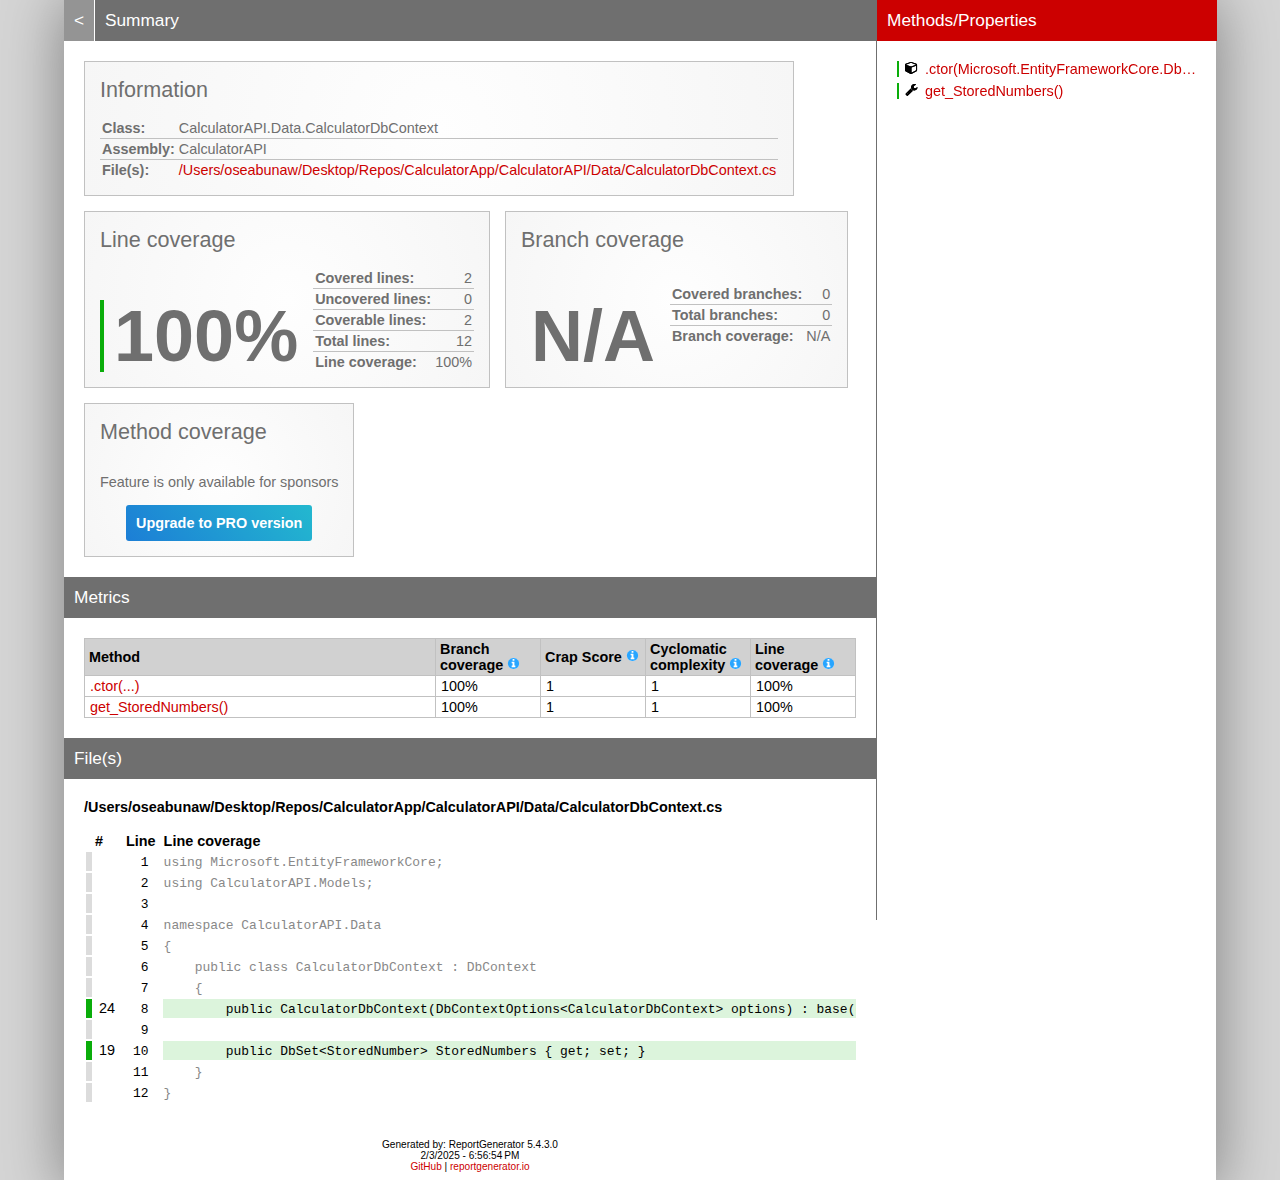
<file: CalculatorAPITests/coverage-report/CalculatorAPI_CalculatorDbContext.html>
<!DOCTYPE html>
<html>
<head>
<meta charset="utf-8" />
<meta name="viewport" content="width=device-width, initial-scale=1.0" />
<meta http-equiv="X-UA-Compatible" content="IE=EDGE,chrome=1" />
<link href="[data-uri]" rel="icon" type="image/x-icon" />
<title>CalculatorAPI.Data.CalculatorDbContext - Coverage Report</title>
<link rel="stylesheet" type="text/css" href="report.css" />
</head><body><div class="container"><div class="containerleft">
<h1><a href="index.html" class="back">&lt;</a> Summary</h1>
<div class="card-group">
<div class="card">
<div class="card-header">Information</div>
<div class="card-body">
<div class="table">
<table>
<tr>
<th>Class:</th>
<td class="limit-width " title="CalculatorAPI.Data.CalculatorDbContext">CalculatorAPI.Data.CalculatorDbContext</td>
</tr>
<tr>
<th>Assembly:</th>
<td class="limit-width " title="CalculatorAPI">CalculatorAPI</td>
</tr>
<tr>
<th>File(s):</th>
<td class="overflow-wrap"><a href="#UsersoseabunawDesktopReposCalculatorAppCalculatorAPIDataCalculatorDbContextcs" class="navigatetohash">/Users/oseabunaw/Desktop/Repos/CalculatorApp/CalculatorAPI/Data/CalculatorDbContext.cs</a></td>
</tr>
</table>
</div>
</div>
</div>
</div>
<div class="card-group">
<div class="card">
<div class="card-header">Line coverage</div>
<div class="card-body">
<div class="large cardpercentagebar cardpercentagebar0">100%</div>
<div class="table">
<table>
<tr>
<th>Covered lines:</th>
<td class="limit-width right" title="2">2</td>
</tr>
<tr>
<th>Uncovered lines:</th>
<td class="limit-width right" title="0">0</td>
</tr>
<tr>
<th>Coverable lines:</th>
<td class="limit-width right" title="2">2</td>
</tr>
<tr>
<th>Total lines:</th>
<td class="limit-width right" title="12">12</td>
</tr>
<tr>
<th>Line coverage:</th>
<td class="limit-width right" title="2 of 2">100%</td>
</tr>
</table>
</div>
</div>
</div>
<div class="card">
<div class="card-header">Branch coverage</div>
<div class="card-body">
<div class="large">N/A</div>
<div class="table">
<table>
<tr>
<th>Covered branches:</th>
<td class="limit-width right" title="0">0</td>
</tr>
<tr>
<th>Total branches:</th>
<td class="limit-width right" title="0">0</td>
</tr>
<tr>
<th>Branch coverage:</th>
<td class="limit-width right" title="N/A">N/A</td>
</tr>
</table>
</div>
</div>
</div>
<div class="card">
<div class="card-header">Method coverage</div>
<div class="card-body">
<div class="center">
<p>Feature is only available for sponsors</p>
<a class="pro-button" href="https://reportgenerator.io/pro" target="_blank">Upgrade to PRO version</a>
</div>
</div>
</div>
</div>
<h1>Metrics</h1>
<div class="table-responsive">
<table class="overview table-fixed">
<colgroup>
<col class="column-min-200" />
<col class="column105" />
<col class="column105" />
<col class="column105" />
<col class="column105" />
</colgroup>
<thead><tr><th>Method</th><th>Branch coverage <a href="https://en.wikipedia.org/wiki/Code_coverage" target="_blank"><i class="icon-info-circled"></i></a></th><th>Crap Score <a href="https://googletesting.blogspot.de/2011/02/this-code-is-crap.html" target="_blank"><i class="icon-info-circled"></i></a></th><th>Cyclomatic complexity <a href="https://en.wikipedia.org/wiki/Cyclomatic_complexity" target="_blank"><i class="icon-info-circled"></i></a></th><th>Line coverage <a href="https://en.wikipedia.org/wiki/Code_coverage" target="_blank"><i class="icon-info-circled"></i></a></th></tr></thead>
<tbody>
<tr><td title=".ctor(Microsoft.EntityFrameworkCore.DbContextOptions`1&lt;CalculatorAPI.Data.CalculatorDbContext&gt;)"><a href="#file0_line8" class="navigatetohash">.ctor(...)</a></td><td>100%</td><td>1</td><td>1</td><td>100%</td></tr>
<tr><td title="get_StoredNumbers()"><a href="#file0_line10" class="navigatetohash">get_StoredNumbers()</a></td><td>100%</td><td>1</td><td>1</td><td>100%</td></tr>
</tbody>
</table>
</div>
<h1>File(s)</h1>
<h2 id="UsersoseabunawDesktopReposCalculatorAppCalculatorAPIDataCalculatorDbContextcs">/Users/oseabunaw/Desktop/Repos/CalculatorApp/CalculatorAPI/Data/CalculatorDbContext.cs</h2>
<div class="table-responsive">
<table class="lineAnalysis">
<thead><tr><th></th><th>#</th><th>Line</th><th></th><th>Line coverage</th></tr></thead>
<tbody>
<tr class="" title="Not coverable" data-coverage="{'AllTestMethods': {'VC': '', 'LVS': 'gray'}}"><td class="gray">&nbsp;</td><td class="leftmargin rightmargin right"></td><td class="rightmargin right"><a id="file0_line1"></a><code>1</code></td><td></td><td class="lightgray"><code>using&nbsp;Microsoft.EntityFrameworkCore;</code></td></tr>
<tr class="" title="Not coverable" data-coverage="{'AllTestMethods': {'VC': '', 'LVS': 'gray'}}"><td class="gray">&nbsp;</td><td class="leftmargin rightmargin right"></td><td class="rightmargin right"><a id="file0_line2"></a><code>2</code></td><td></td><td class="lightgray"><code>using&nbsp;CalculatorAPI.Models;</code></td></tr>
<tr class="" title="Not coverable" data-coverage="{'AllTestMethods': {'VC': '', 'LVS': 'gray'}}"><td class="gray">&nbsp;</td><td class="leftmargin rightmargin right"></td><td class="rightmargin right"><a id="file0_line3"></a><code>3</code></td><td></td><td class="lightgray"><code></code></td></tr>
<tr class="" title="Not coverable" data-coverage="{'AllTestMethods': {'VC': '', 'LVS': 'gray'}}"><td class="gray">&nbsp;</td><td class="leftmargin rightmargin right"></td><td class="rightmargin right"><a id="file0_line4"></a><code>4</code></td><td></td><td class="lightgray"><code>namespace&nbsp;CalculatorAPI.Data</code></td></tr>
<tr class="" title="Not coverable" data-coverage="{'AllTestMethods': {'VC': '', 'LVS': 'gray'}}"><td class="gray">&nbsp;</td><td class="leftmargin rightmargin right"></td><td class="rightmargin right"><a id="file0_line5"></a><code>5</code></td><td></td><td class="lightgray"><code>{</code></td></tr>
<tr class="" title="Not coverable" data-coverage="{'AllTestMethods': {'VC': '', 'LVS': 'gray'}}"><td class="gray">&nbsp;</td><td class="leftmargin rightmargin right"></td><td class="rightmargin right"><a id="file0_line6"></a><code>6</code></td><td></td><td class="lightgray"><code>&nbsp;&nbsp;&nbsp;&nbsp;public&nbsp;class&nbsp;CalculatorDbContext&nbsp;:&nbsp;DbContext</code></td></tr>
<tr class="" title="Not coverable" data-coverage="{'AllTestMethods': {'VC': '', 'LVS': 'gray'}}"><td class="gray">&nbsp;</td><td class="leftmargin rightmargin right"></td><td class="rightmargin right"><a id="file0_line7"></a><code>7</code></td><td></td><td class="lightgray"><code>&nbsp;&nbsp;&nbsp;&nbsp;{</code></td></tr>
<tr class="coverableline" title="Covered (24 visits)" data-coverage="{'AllTestMethods': {'VC': '24', 'LVS': 'green'}}"><td class="green">&nbsp;</td><td class="leftmargin rightmargin right">24</td><td class="rightmargin right"><a id="file0_line8"></a><code>8</code></td><td></td><td class="lightgreen"><code>&nbsp;&nbsp;&nbsp;&nbsp;&nbsp;&nbsp;&nbsp;&nbsp;public&nbsp;CalculatorDbContext(DbContextOptions&lt;CalculatorDbContext&gt;&nbsp;options)&nbsp;:&nbsp;base(options)&nbsp;{&nbsp;}</code></td></tr>
<tr class="" title="Not coverable" data-coverage="{'AllTestMethods': {'VC': '', 'LVS': 'gray'}}"><td class="gray">&nbsp;</td><td class="leftmargin rightmargin right"></td><td class="rightmargin right"><a id="file0_line9"></a><code>9</code></td><td></td><td class="lightgray"><code></code></td></tr>
<tr class="coverableline" title="Covered (19 visits)" data-coverage="{'AllTestMethods': {'VC': '19', 'LVS': 'green'}}"><td class="green">&nbsp;</td><td class="leftmargin rightmargin right">19</td><td class="rightmargin right"><a id="file0_line10"></a><code>10</code></td><td></td><td class="lightgreen"><code>&nbsp;&nbsp;&nbsp;&nbsp;&nbsp;&nbsp;&nbsp;&nbsp;public&nbsp;DbSet&lt;StoredNumber&gt;&nbsp;StoredNumbers&nbsp;{&nbsp;get;&nbsp;set;&nbsp;}</code></td></tr>
<tr class="" title="Not coverable" data-coverage="{'AllTestMethods': {'VC': '', 'LVS': 'gray'}}"><td class="gray">&nbsp;</td><td class="leftmargin rightmargin right"></td><td class="rightmargin right"><a id="file0_line11"></a><code>11</code></td><td></td><td class="lightgray"><code>&nbsp;&nbsp;&nbsp;&nbsp;}</code></td></tr>
<tr class="" title="Not coverable" data-coverage="{'AllTestMethods': {'VC': '', 'LVS': 'gray'}}"><td class="gray">&nbsp;</td><td class="leftmargin rightmargin right"></td><td class="rightmargin right"><a id="file0_line12"></a><code>12</code></td><td></td><td class="lightgray"><code>}</code></td></tr>
</tbody>
</table>
</div>
<div class="footer">Generated by: ReportGenerator 5.4.3.0<br />2/3/2025 - 6:56:54 PM<br /><a href="https://github.com/danielpalme/ReportGenerator">GitHub</a> | <a href="https://reportgenerator.io">reportgenerator.io</a></div></div>
<div class="containerright">
<div class="containerrightfixed">
<h1>Methods/Properties</h1>
<a href="#file0_line8" class="navigatetohash percentagebar percentagebar100" title="Line coverage: 100% - .ctor(Microsoft.EntityFrameworkCore.DbContextOptions`1&lt;CalculatorAPI.Data.CalculatorDbContext&gt;)"><i class="icon-cube"></i>.ctor(Microsoft.EntityFrameworkCore.DbContextOptions`1&lt;CalculatorAPI.Data.CalculatorDbContext&gt;)</a><br />
<a href="#file0_line10" class="navigatetohash percentagebar percentagebar100" title="Line coverage: 100% - get_StoredNumbers()"><i class="icon-wrench"></i>get_StoredNumbers()</a><br />
<br/></div>
</div></div>
<script type="text/javascript">
/* <![CDATA[ */
(function() {
    var url = window.location.href;
    var startOfQueryString = url.indexOf('?');
    var queryString = startOfQueryString > -1 ? url.substr(startOfQueryString) : '';

    if (startOfQueryString > -1) {
        var i = 0, href= null;
        var css = document.getElementsByTagName('link');

        for (i = 0; i < css.length; i++) {
            if (css[i].getAttribute('rel') !== 'stylesheet') {
            continue;
            }

            href = css[i].getAttribute('href');

            if (href) {
            css[i].setAttribute('href', href + queryString);
            }
        }

        var links = document.getElementsByTagName('a');

        for (i = 0; i < links.length; i++) {
            href = links[i].getAttribute('href');

            if (href
                && !href.startsWith('http://')
                && !href.startsWith('https://')
                && !href.startsWith('#')
                && href.indexOf('?') === -1) {
            links[i].setAttribute('href', href + queryString);
            }
        }
    }

    var newScript = document.createElement('script');
    newScript.src = 'class.js' + queryString;
    document.getElementsByTagName('body')[0].appendChild(newScript);
})();
/* ]]> */ 
</script></body></html>
</file>
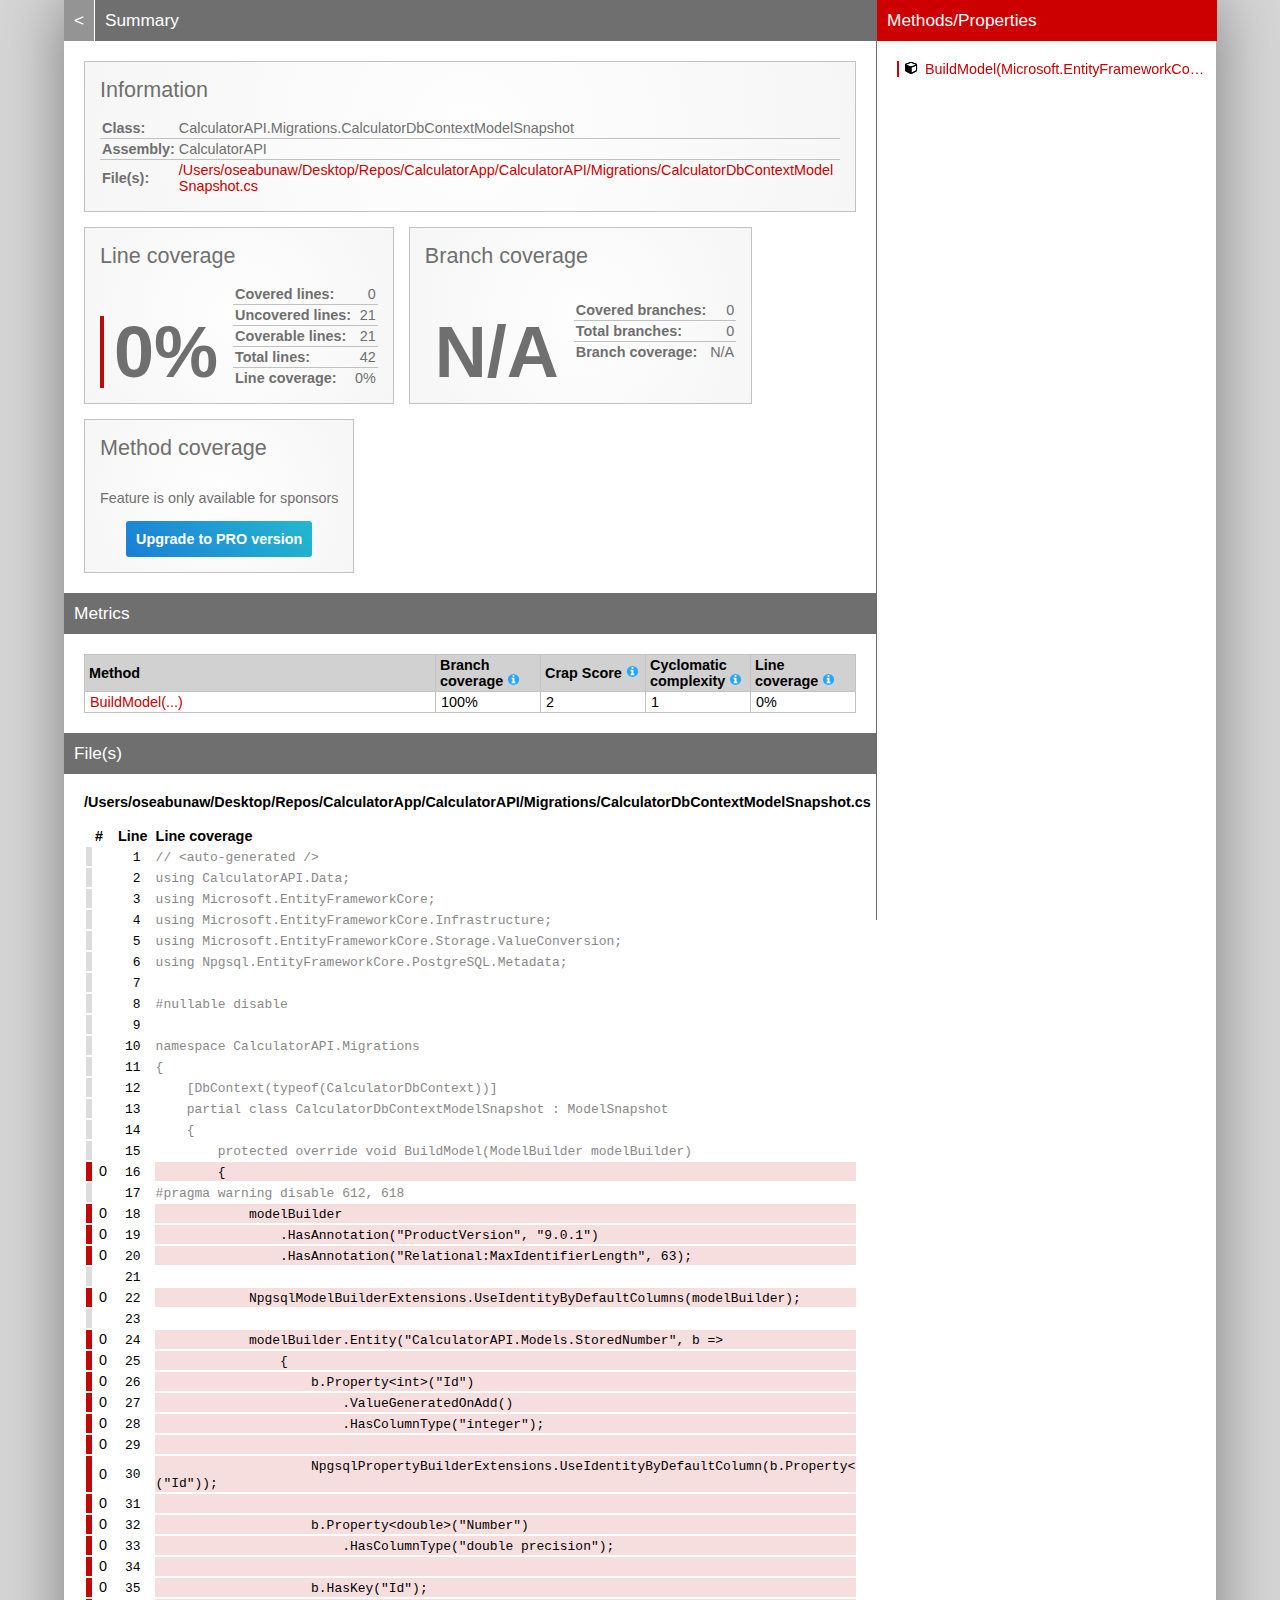
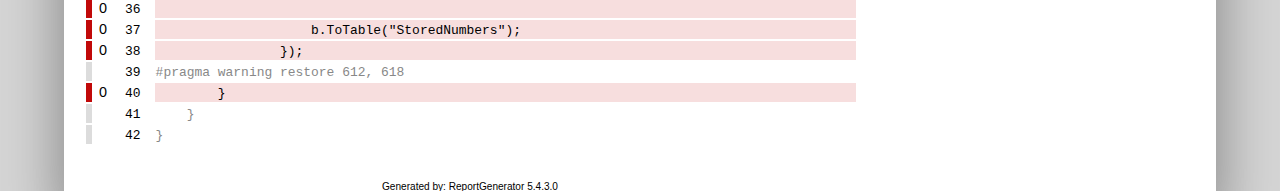
<file: CalculatorAPITests/coverage-report/CalculatorAPI_CalculatorDbContextModelSnapshot.html>
<!DOCTYPE html>
<html>
<head>
<meta charset="utf-8" />
<meta name="viewport" content="width=device-width, initial-scale=1.0" />
<meta http-equiv="X-UA-Compatible" content="IE=EDGE,chrome=1" />
<link href="[data-uri]" rel="icon" type="image/x-icon" />
<title>CalculatorAPI.Migrations.CalculatorDbContextModelSnapshot - Coverage Report</title>
<link rel="stylesheet" type="text/css" href="report.css" />
</head><body><div class="container"><div class="containerleft">
<h1><a href="index.html" class="back">&lt;</a> Summary</h1>
<div class="card-group">
<div class="card">
<div class="card-header">Information</div>
<div class="card-body">
<div class="table">
<table>
<tr>
<th>Class:</th>
<td class="limit-width " title="CalculatorAPI.Migrations.CalculatorDbContextModelSnapshot">CalculatorAPI.Migrations.CalculatorDbContextModelSnapshot</td>
</tr>
<tr>
<th>Assembly:</th>
<td class="limit-width " title="CalculatorAPI">CalculatorAPI</td>
</tr>
<tr>
<th>File(s):</th>
<td class="overflow-wrap"><a href="#UsersoseabunawDesktopReposCalculatorAppCalculatorAPIMigrationsCalculatorDbContextModelSnapshotcs" class="navigatetohash">/Users/oseabunaw/Desktop/Repos/CalculatorApp/CalculatorAPI/Migrations/CalculatorDbContextModelSnapshot.cs</a></td>
</tr>
</table>
</div>
</div>
</div>
</div>
<div class="card-group">
<div class="card">
<div class="card-header">Line coverage</div>
<div class="card-body">
<div class="large cardpercentagebar cardpercentagebar100">0%</div>
<div class="table">
<table>
<tr>
<th>Covered lines:</th>
<td class="limit-width right" title="0">0</td>
</tr>
<tr>
<th>Uncovered lines:</th>
<td class="limit-width right" title="21">21</td>
</tr>
<tr>
<th>Coverable lines:</th>
<td class="limit-width right" title="21">21</td>
</tr>
<tr>
<th>Total lines:</th>
<td class="limit-width right" title="42">42</td>
</tr>
<tr>
<th>Line coverage:</th>
<td class="limit-width right" title="0 of 21">0%</td>
</tr>
</table>
</div>
</div>
</div>
<div class="card">
<div class="card-header">Branch coverage</div>
<div class="card-body">
<div class="large">N/A</div>
<div class="table">
<table>
<tr>
<th>Covered branches:</th>
<td class="limit-width right" title="0">0</td>
</tr>
<tr>
<th>Total branches:</th>
<td class="limit-width right" title="0">0</td>
</tr>
<tr>
<th>Branch coverage:</th>
<td class="limit-width right" title="N/A">N/A</td>
</tr>
</table>
</div>
</div>
</div>
<div class="card">
<div class="card-header">Method coverage</div>
<div class="card-body">
<div class="center">
<p>Feature is only available for sponsors</p>
<a class="pro-button" href="https://reportgenerator.io/pro" target="_blank">Upgrade to PRO version</a>
</div>
</div>
</div>
</div>
<h1>Metrics</h1>
<div class="table-responsive">
<table class="overview table-fixed">
<colgroup>
<col class="column-min-200" />
<col class="column105" />
<col class="column105" />
<col class="column105" />
<col class="column105" />
</colgroup>
<thead><tr><th>Method</th><th>Branch coverage <a href="https://en.wikipedia.org/wiki/Code_coverage" target="_blank"><i class="icon-info-circled"></i></a></th><th>Crap Score <a href="https://googletesting.blogspot.de/2011/02/this-code-is-crap.html" target="_blank"><i class="icon-info-circled"></i></a></th><th>Cyclomatic complexity <a href="https://en.wikipedia.org/wiki/Cyclomatic_complexity" target="_blank"><i class="icon-info-circled"></i></a></th><th>Line coverage <a href="https://en.wikipedia.org/wiki/Code_coverage" target="_blank"><i class="icon-info-circled"></i></a></th></tr></thead>
<tbody>
<tr><td title="BuildModel(Microsoft.EntityFrameworkCore.ModelBuilder)"><a href="#file0_line16" class="navigatetohash">BuildModel(...)</a></td><td>100%</td><td>2</td><td>1</td><td>0%</td></tr>
</tbody>
</table>
</div>
<h1>File(s)</h1>
<h2 id="UsersoseabunawDesktopReposCalculatorAppCalculatorAPIMigrationsCalculatorDbContextModelSnapshotcs">/Users/oseabunaw/Desktop/Repos/CalculatorApp/CalculatorAPI/Migrations/CalculatorDbContextModelSnapshot.cs</h2>
<div class="table-responsive">
<table class="lineAnalysis">
<thead><tr><th></th><th>#</th><th>Line</th><th></th><th>Line coverage</th></tr></thead>
<tbody>
<tr class="" title="Not coverable" data-coverage="{'AllTestMethods': {'VC': '', 'LVS': 'gray'}}"><td class="gray">&nbsp;</td><td class="leftmargin rightmargin right"></td><td class="rightmargin right"><a id="file0_line1"></a><code>1</code></td><td></td><td class="lightgray"><code>//&nbsp;&lt;auto-generated&nbsp;/&gt;</code></td></tr>
<tr class="" title="Not coverable" data-coverage="{'AllTestMethods': {'VC': '', 'LVS': 'gray'}}"><td class="gray">&nbsp;</td><td class="leftmargin rightmargin right"></td><td class="rightmargin right"><a id="file0_line2"></a><code>2</code></td><td></td><td class="lightgray"><code>using&nbsp;CalculatorAPI.Data;</code></td></tr>
<tr class="" title="Not coverable" data-coverage="{'AllTestMethods': {'VC': '', 'LVS': 'gray'}}"><td class="gray">&nbsp;</td><td class="leftmargin rightmargin right"></td><td class="rightmargin right"><a id="file0_line3"></a><code>3</code></td><td></td><td class="lightgray"><code>using&nbsp;Microsoft.EntityFrameworkCore;</code></td></tr>
<tr class="" title="Not coverable" data-coverage="{'AllTestMethods': {'VC': '', 'LVS': 'gray'}}"><td class="gray">&nbsp;</td><td class="leftmargin rightmargin right"></td><td class="rightmargin right"><a id="file0_line4"></a><code>4</code></td><td></td><td class="lightgray"><code>using&nbsp;Microsoft.EntityFrameworkCore.Infrastructure;</code></td></tr>
<tr class="" title="Not coverable" data-coverage="{'AllTestMethods': {'VC': '', 'LVS': 'gray'}}"><td class="gray">&nbsp;</td><td class="leftmargin rightmargin right"></td><td class="rightmargin right"><a id="file0_line5"></a><code>5</code></td><td></td><td class="lightgray"><code>using&nbsp;Microsoft.EntityFrameworkCore.Storage.ValueConversion;</code></td></tr>
<tr class="" title="Not coverable" data-coverage="{'AllTestMethods': {'VC': '', 'LVS': 'gray'}}"><td class="gray">&nbsp;</td><td class="leftmargin rightmargin right"></td><td class="rightmargin right"><a id="file0_line6"></a><code>6</code></td><td></td><td class="lightgray"><code>using&nbsp;Npgsql.EntityFrameworkCore.PostgreSQL.Metadata;</code></td></tr>
<tr class="" title="Not coverable" data-coverage="{'AllTestMethods': {'VC': '', 'LVS': 'gray'}}"><td class="gray">&nbsp;</td><td class="leftmargin rightmargin right"></td><td class="rightmargin right"><a id="file0_line7"></a><code>7</code></td><td></td><td class="lightgray"><code></code></td></tr>
<tr class="" title="Not coverable" data-coverage="{'AllTestMethods': {'VC': '', 'LVS': 'gray'}}"><td class="gray">&nbsp;</td><td class="leftmargin rightmargin right"></td><td class="rightmargin right"><a id="file0_line8"></a><code>8</code></td><td></td><td class="lightgray"><code>#nullable&nbsp;disable</code></td></tr>
<tr class="" title="Not coverable" data-coverage="{'AllTestMethods': {'VC': '', 'LVS': 'gray'}}"><td class="gray">&nbsp;</td><td class="leftmargin rightmargin right"></td><td class="rightmargin right"><a id="file0_line9"></a><code>9</code></td><td></td><td class="lightgray"><code></code></td></tr>
<tr class="" title="Not coverable" data-coverage="{'AllTestMethods': {'VC': '', 'LVS': 'gray'}}"><td class="gray">&nbsp;</td><td class="leftmargin rightmargin right"></td><td class="rightmargin right"><a id="file0_line10"></a><code>10</code></td><td></td><td class="lightgray"><code>namespace&nbsp;CalculatorAPI.Migrations</code></td></tr>
<tr class="" title="Not coverable" data-coverage="{'AllTestMethods': {'VC': '', 'LVS': 'gray'}}"><td class="gray">&nbsp;</td><td class="leftmargin rightmargin right"></td><td class="rightmargin right"><a id="file0_line11"></a><code>11</code></td><td></td><td class="lightgray"><code>{</code></td></tr>
<tr class="" title="Not coverable" data-coverage="{'AllTestMethods': {'VC': '', 'LVS': 'gray'}}"><td class="gray">&nbsp;</td><td class="leftmargin rightmargin right"></td><td class="rightmargin right"><a id="file0_line12"></a><code>12</code></td><td></td><td class="lightgray"><code>&nbsp;&nbsp;&nbsp;&nbsp;[DbContext(typeof(CalculatorDbContext))]</code></td></tr>
<tr class="" title="Not coverable" data-coverage="{'AllTestMethods': {'VC': '', 'LVS': 'gray'}}"><td class="gray">&nbsp;</td><td class="leftmargin rightmargin right"></td><td class="rightmargin right"><a id="file0_line13"></a><code>13</code></td><td></td><td class="lightgray"><code>&nbsp;&nbsp;&nbsp;&nbsp;partial&nbsp;class&nbsp;CalculatorDbContextModelSnapshot&nbsp;:&nbsp;ModelSnapshot</code></td></tr>
<tr class="" title="Not coverable" data-coverage="{'AllTestMethods': {'VC': '', 'LVS': 'gray'}}"><td class="gray">&nbsp;</td><td class="leftmargin rightmargin right"></td><td class="rightmargin right"><a id="file0_line14"></a><code>14</code></td><td></td><td class="lightgray"><code>&nbsp;&nbsp;&nbsp;&nbsp;{</code></td></tr>
<tr class="" title="Not coverable" data-coverage="{'AllTestMethods': {'VC': '', 'LVS': 'gray'}}"><td class="gray">&nbsp;</td><td class="leftmargin rightmargin right"></td><td class="rightmargin right"><a id="file0_line15"></a><code>15</code></td><td></td><td class="lightgray"><code>&nbsp;&nbsp;&nbsp;&nbsp;&nbsp;&nbsp;&nbsp;&nbsp;protected&nbsp;override&nbsp;void&nbsp;BuildModel(ModelBuilder&nbsp;modelBuilder)</code></td></tr>
<tr class="coverableline" title="Not covered (0 visits)" data-coverage="{'AllTestMethods': {'VC': '0', 'LVS': 'red'}}"><td class="red">&nbsp;</td><td class="leftmargin rightmargin right">0</td><td class="rightmargin right"><a id="file0_line16"></a><code>16</code></td><td></td><td class="lightred"><code>&nbsp;&nbsp;&nbsp;&nbsp;&nbsp;&nbsp;&nbsp;&nbsp;{</code></td></tr>
<tr class="" title="Not coverable" data-coverage="{'AllTestMethods': {'VC': '', 'LVS': 'gray'}}"><td class="gray">&nbsp;</td><td class="leftmargin rightmargin right"></td><td class="rightmargin right"><a id="file0_line17"></a><code>17</code></td><td></td><td class="lightgray"><code>#pragma&nbsp;warning&nbsp;disable&nbsp;612,&nbsp;618</code></td></tr>
<tr class="coverableline" title="Not covered (0 visits)" data-coverage="{'AllTestMethods': {'VC': '0', 'LVS': 'red'}}"><td class="red">&nbsp;</td><td class="leftmargin rightmargin right">0</td><td class="rightmargin right"><a id="file0_line18"></a><code>18</code></td><td></td><td class="lightred"><code>&nbsp;&nbsp;&nbsp;&nbsp;&nbsp;&nbsp;&nbsp;&nbsp;&nbsp;&nbsp;&nbsp;&nbsp;modelBuilder</code></td></tr>
<tr class="coverableline" title="Not covered (0 visits)" data-coverage="{'AllTestMethods': {'VC': '0', 'LVS': 'red'}}"><td class="red">&nbsp;</td><td class="leftmargin rightmargin right">0</td><td class="rightmargin right"><a id="file0_line19"></a><code>19</code></td><td></td><td class="lightred"><code>&nbsp;&nbsp;&nbsp;&nbsp;&nbsp;&nbsp;&nbsp;&nbsp;&nbsp;&nbsp;&nbsp;&nbsp;&nbsp;&nbsp;&nbsp;&nbsp;.HasAnnotation(&quot;ProductVersion&quot;,&nbsp;&quot;9.0.1&quot;)</code></td></tr>
<tr class="coverableline" title="Not covered (0 visits)" data-coverage="{'AllTestMethods': {'VC': '0', 'LVS': 'red'}}"><td class="red">&nbsp;</td><td class="leftmargin rightmargin right">0</td><td class="rightmargin right"><a id="file0_line20"></a><code>20</code></td><td></td><td class="lightred"><code>&nbsp;&nbsp;&nbsp;&nbsp;&nbsp;&nbsp;&nbsp;&nbsp;&nbsp;&nbsp;&nbsp;&nbsp;&nbsp;&nbsp;&nbsp;&nbsp;.HasAnnotation(&quot;Relational:MaxIdentifierLength&quot;,&nbsp;63);</code></td></tr>
<tr class="" title="Not coverable" data-coverage="{'AllTestMethods': {'VC': '', 'LVS': 'gray'}}"><td class="gray">&nbsp;</td><td class="leftmargin rightmargin right"></td><td class="rightmargin right"><a id="file0_line21"></a><code>21</code></td><td></td><td class="lightgray"><code></code></td></tr>
<tr class="coverableline" title="Not covered (0 visits)" data-coverage="{'AllTestMethods': {'VC': '0', 'LVS': 'red'}}"><td class="red">&nbsp;</td><td class="leftmargin rightmargin right">0</td><td class="rightmargin right"><a id="file0_line22"></a><code>22</code></td><td></td><td class="lightred"><code>&nbsp;&nbsp;&nbsp;&nbsp;&nbsp;&nbsp;&nbsp;&nbsp;&nbsp;&nbsp;&nbsp;&nbsp;NpgsqlModelBuilderExtensions.UseIdentityByDefaultColumns(modelBuilder);</code></td></tr>
<tr class="" title="Not coverable" data-coverage="{'AllTestMethods': {'VC': '', 'LVS': 'gray'}}"><td class="gray">&nbsp;</td><td class="leftmargin rightmargin right"></td><td class="rightmargin right"><a id="file0_line23"></a><code>23</code></td><td></td><td class="lightgray"><code></code></td></tr>
<tr class="coverableline" title="Not covered (0 visits)" data-coverage="{'AllTestMethods': {'VC': '0', 'LVS': 'red'}}"><td class="red">&nbsp;</td><td class="leftmargin rightmargin right">0</td><td class="rightmargin right"><a id="file0_line24"></a><code>24</code></td><td></td><td class="lightred"><code>&nbsp;&nbsp;&nbsp;&nbsp;&nbsp;&nbsp;&nbsp;&nbsp;&nbsp;&nbsp;&nbsp;&nbsp;modelBuilder.Entity(&quot;CalculatorAPI.Models.StoredNumber&quot;,&nbsp;b&nbsp;=&gt;</code></td></tr>
<tr class="coverableline" title="Not covered (0 visits)" data-coverage="{'AllTestMethods': {'VC': '0', 'LVS': 'red'}}"><td class="red">&nbsp;</td><td class="leftmargin rightmargin right">0</td><td class="rightmargin right"><a id="file0_line25"></a><code>25</code></td><td></td><td class="lightred"><code>&nbsp;&nbsp;&nbsp;&nbsp;&nbsp;&nbsp;&nbsp;&nbsp;&nbsp;&nbsp;&nbsp;&nbsp;&nbsp;&nbsp;&nbsp;&nbsp;{</code></td></tr>
<tr class="coverableline" title="Not covered (0 visits)" data-coverage="{'AllTestMethods': {'VC': '0', 'LVS': 'red'}}"><td class="red">&nbsp;</td><td class="leftmargin rightmargin right">0</td><td class="rightmargin right"><a id="file0_line26"></a><code>26</code></td><td></td><td class="lightred"><code>&nbsp;&nbsp;&nbsp;&nbsp;&nbsp;&nbsp;&nbsp;&nbsp;&nbsp;&nbsp;&nbsp;&nbsp;&nbsp;&nbsp;&nbsp;&nbsp;&nbsp;&nbsp;&nbsp;&nbsp;b.Property&lt;int&gt;(&quot;Id&quot;)</code></td></tr>
<tr class="coverableline" title="Not covered (0 visits)" data-coverage="{'AllTestMethods': {'VC': '0', 'LVS': 'red'}}"><td class="red">&nbsp;</td><td class="leftmargin rightmargin right">0</td><td class="rightmargin right"><a id="file0_line27"></a><code>27</code></td><td></td><td class="lightred"><code>&nbsp;&nbsp;&nbsp;&nbsp;&nbsp;&nbsp;&nbsp;&nbsp;&nbsp;&nbsp;&nbsp;&nbsp;&nbsp;&nbsp;&nbsp;&nbsp;&nbsp;&nbsp;&nbsp;&nbsp;&nbsp;&nbsp;&nbsp;&nbsp;.ValueGeneratedOnAdd()</code></td></tr>
<tr class="coverableline" title="Not covered (0 visits)" data-coverage="{'AllTestMethods': {'VC': '0', 'LVS': 'red'}}"><td class="red">&nbsp;</td><td class="leftmargin rightmargin right">0</td><td class="rightmargin right"><a id="file0_line28"></a><code>28</code></td><td></td><td class="lightred"><code>&nbsp;&nbsp;&nbsp;&nbsp;&nbsp;&nbsp;&nbsp;&nbsp;&nbsp;&nbsp;&nbsp;&nbsp;&nbsp;&nbsp;&nbsp;&nbsp;&nbsp;&nbsp;&nbsp;&nbsp;&nbsp;&nbsp;&nbsp;&nbsp;.HasColumnType(&quot;integer&quot;);</code></td></tr>
<tr class="coverableline" title="Not covered (0 visits)" data-coverage="{'AllTestMethods': {'VC': '0', 'LVS': 'red'}}"><td class="red">&nbsp;</td><td class="leftmargin rightmargin right">0</td><td class="rightmargin right"><a id="file0_line29"></a><code>29</code></td><td></td><td class="lightred"><code></code></td></tr>
<tr class="coverableline" title="Not covered (0 visits)" data-coverage="{'AllTestMethods': {'VC': '0', 'LVS': 'red'}}"><td class="red">&nbsp;</td><td class="leftmargin rightmargin right">0</td><td class="rightmargin right"><a id="file0_line30"></a><code>30</code></td><td></td><td class="lightred"><code>&nbsp;&nbsp;&nbsp;&nbsp;&nbsp;&nbsp;&nbsp;&nbsp;&nbsp;&nbsp;&nbsp;&nbsp;&nbsp;&nbsp;&nbsp;&nbsp;&nbsp;&nbsp;&nbsp;&nbsp;NpgsqlPropertyBuilderExtensions.UseIdentityByDefaultColumn(b.Property&lt;int&gt;(&quot;Id&quot;));</code></td></tr>
<tr class="coverableline" title="Not covered (0 visits)" data-coverage="{'AllTestMethods': {'VC': '0', 'LVS': 'red'}}"><td class="red">&nbsp;</td><td class="leftmargin rightmargin right">0</td><td class="rightmargin right"><a id="file0_line31"></a><code>31</code></td><td></td><td class="lightred"><code></code></td></tr>
<tr class="coverableline" title="Not covered (0 visits)" data-coverage="{'AllTestMethods': {'VC': '0', 'LVS': 'red'}}"><td class="red">&nbsp;</td><td class="leftmargin rightmargin right">0</td><td class="rightmargin right"><a id="file0_line32"></a><code>32</code></td><td></td><td class="lightred"><code>&nbsp;&nbsp;&nbsp;&nbsp;&nbsp;&nbsp;&nbsp;&nbsp;&nbsp;&nbsp;&nbsp;&nbsp;&nbsp;&nbsp;&nbsp;&nbsp;&nbsp;&nbsp;&nbsp;&nbsp;b.Property&lt;double&gt;(&quot;Number&quot;)</code></td></tr>
<tr class="coverableline" title="Not covered (0 visits)" data-coverage="{'AllTestMethods': {'VC': '0', 'LVS': 'red'}}"><td class="red">&nbsp;</td><td class="leftmargin rightmargin right">0</td><td class="rightmargin right"><a id="file0_line33"></a><code>33</code></td><td></td><td class="lightred"><code>&nbsp;&nbsp;&nbsp;&nbsp;&nbsp;&nbsp;&nbsp;&nbsp;&nbsp;&nbsp;&nbsp;&nbsp;&nbsp;&nbsp;&nbsp;&nbsp;&nbsp;&nbsp;&nbsp;&nbsp;&nbsp;&nbsp;&nbsp;&nbsp;.HasColumnType(&quot;double&nbsp;precision&quot;);</code></td></tr>
<tr class="coverableline" title="Not covered (0 visits)" data-coverage="{'AllTestMethods': {'VC': '0', 'LVS': 'red'}}"><td class="red">&nbsp;</td><td class="leftmargin rightmargin right">0</td><td class="rightmargin right"><a id="file0_line34"></a><code>34</code></td><td></td><td class="lightred"><code></code></td></tr>
<tr class="coverableline" title="Not covered (0 visits)" data-coverage="{'AllTestMethods': {'VC': '0', 'LVS': 'red'}}"><td class="red">&nbsp;</td><td class="leftmargin rightmargin right">0</td><td class="rightmargin right"><a id="file0_line35"></a><code>35</code></td><td></td><td class="lightred"><code>&nbsp;&nbsp;&nbsp;&nbsp;&nbsp;&nbsp;&nbsp;&nbsp;&nbsp;&nbsp;&nbsp;&nbsp;&nbsp;&nbsp;&nbsp;&nbsp;&nbsp;&nbsp;&nbsp;&nbsp;b.HasKey(&quot;Id&quot;);</code></td></tr>
<tr class="coverableline" title="Not covered (0 visits)" data-coverage="{'AllTestMethods': {'VC': '0', 'LVS': 'red'}}"><td class="red">&nbsp;</td><td class="leftmargin rightmargin right">0</td><td class="rightmargin right"><a id="file0_line36"></a><code>36</code></td><td></td><td class="lightred"><code></code></td></tr>
<tr class="coverableline" title="Not covered (0 visits)" data-coverage="{'AllTestMethods': {'VC': '0', 'LVS': 'red'}}"><td class="red">&nbsp;</td><td class="leftmargin rightmargin right">0</td><td class="rightmargin right"><a id="file0_line37"></a><code>37</code></td><td></td><td class="lightred"><code>&nbsp;&nbsp;&nbsp;&nbsp;&nbsp;&nbsp;&nbsp;&nbsp;&nbsp;&nbsp;&nbsp;&nbsp;&nbsp;&nbsp;&nbsp;&nbsp;&nbsp;&nbsp;&nbsp;&nbsp;b.ToTable(&quot;StoredNumbers&quot;);</code></td></tr>
<tr class="coverableline" title="Not covered (0 visits)" data-coverage="{'AllTestMethods': {'VC': '0', 'LVS': 'red'}}"><td class="red">&nbsp;</td><td class="leftmargin rightmargin right">0</td><td class="rightmargin right"><a id="file0_line38"></a><code>38</code></td><td></td><td class="lightred"><code>&nbsp;&nbsp;&nbsp;&nbsp;&nbsp;&nbsp;&nbsp;&nbsp;&nbsp;&nbsp;&nbsp;&nbsp;&nbsp;&nbsp;&nbsp;&nbsp;});</code></td></tr>
<tr class="" title="Not coverable" data-coverage="{'AllTestMethods': {'VC': '', 'LVS': 'gray'}}"><td class="gray">&nbsp;</td><td class="leftmargin rightmargin right"></td><td class="rightmargin right"><a id="file0_line39"></a><code>39</code></td><td></td><td class="lightgray"><code>#pragma&nbsp;warning&nbsp;restore&nbsp;612,&nbsp;618</code></td></tr>
<tr class="coverableline" title="Not covered (0 visits)" data-coverage="{'AllTestMethods': {'VC': '0', 'LVS': 'red'}}"><td class="red">&nbsp;</td><td class="leftmargin rightmargin right">0</td><td class="rightmargin right"><a id="file0_line40"></a><code>40</code></td><td></td><td class="lightred"><code>&nbsp;&nbsp;&nbsp;&nbsp;&nbsp;&nbsp;&nbsp;&nbsp;}</code></td></tr>
<tr class="" title="Not coverable" data-coverage="{'AllTestMethods': {'VC': '', 'LVS': 'gray'}}"><td class="gray">&nbsp;</td><td class="leftmargin rightmargin right"></td><td class="rightmargin right"><a id="file0_line41"></a><code>41</code></td><td></td><td class="lightgray"><code>&nbsp;&nbsp;&nbsp;&nbsp;}</code></td></tr>
<tr class="" title="Not coverable" data-coverage="{'AllTestMethods': {'VC': '', 'LVS': 'gray'}}"><td class="gray">&nbsp;</td><td class="leftmargin rightmargin right"></td><td class="rightmargin right"><a id="file0_line42"></a><code>42</code></td><td></td><td class="lightgray"><code>}</code></td></tr>
</tbody>
</table>
</div>
<div class="footer">Generated by: ReportGenerator 5.4.3.0<br />2/3/2025 - 6:56:54 PM<br /><a href="https://github.com/danielpalme/ReportGenerator">GitHub</a> | <a href="https://reportgenerator.io">reportgenerator.io</a></div></div>
<div class="containerright">
<div class="containerrightfixed">
<h1>Methods/Properties</h1>
<a href="#file0_line16" class="navigatetohash percentagebar percentagebar0" title="Line coverage: 0% - BuildModel(Microsoft.EntityFrameworkCore.ModelBuilder)"><i class="icon-cube"></i>BuildModel(Microsoft.EntityFrameworkCore.ModelBuilder)</a><br />
<br/></div>
</div></div>
<script type="text/javascript">
/* <![CDATA[ */
(function() {
    var url = window.location.href;
    var startOfQueryString = url.indexOf('?');
    var queryString = startOfQueryString > -1 ? url.substr(startOfQueryString) : '';

    if (startOfQueryString > -1) {
        var i = 0, href= null;
        var css = document.getElementsByTagName('link');

        for (i = 0; i < css.length; i++) {
            if (css[i].getAttribute('rel') !== 'stylesheet') {
            continue;
            }

            href = css[i].getAttribute('href');

            if (href) {
            css[i].setAttribute('href', href + queryString);
            }
        }

        var links = document.getElementsByTagName('a');

        for (i = 0; i < links.length; i++) {
            href = links[i].getAttribute('href');

            if (href
                && !href.startsWith('http://')
                && !href.startsWith('https://')
                && !href.startsWith('#')
                && href.indexOf('?') === -1) {
            links[i].setAttribute('href', href + queryString);
            }
        }
    }

    var newScript = document.createElement('script');
    newScript.src = 'class.js' + queryString;
    document.getElementsByTagName('body')[0].appendChild(newScript);
})();
/* ]]> */ 
</script></body></html>
</file>
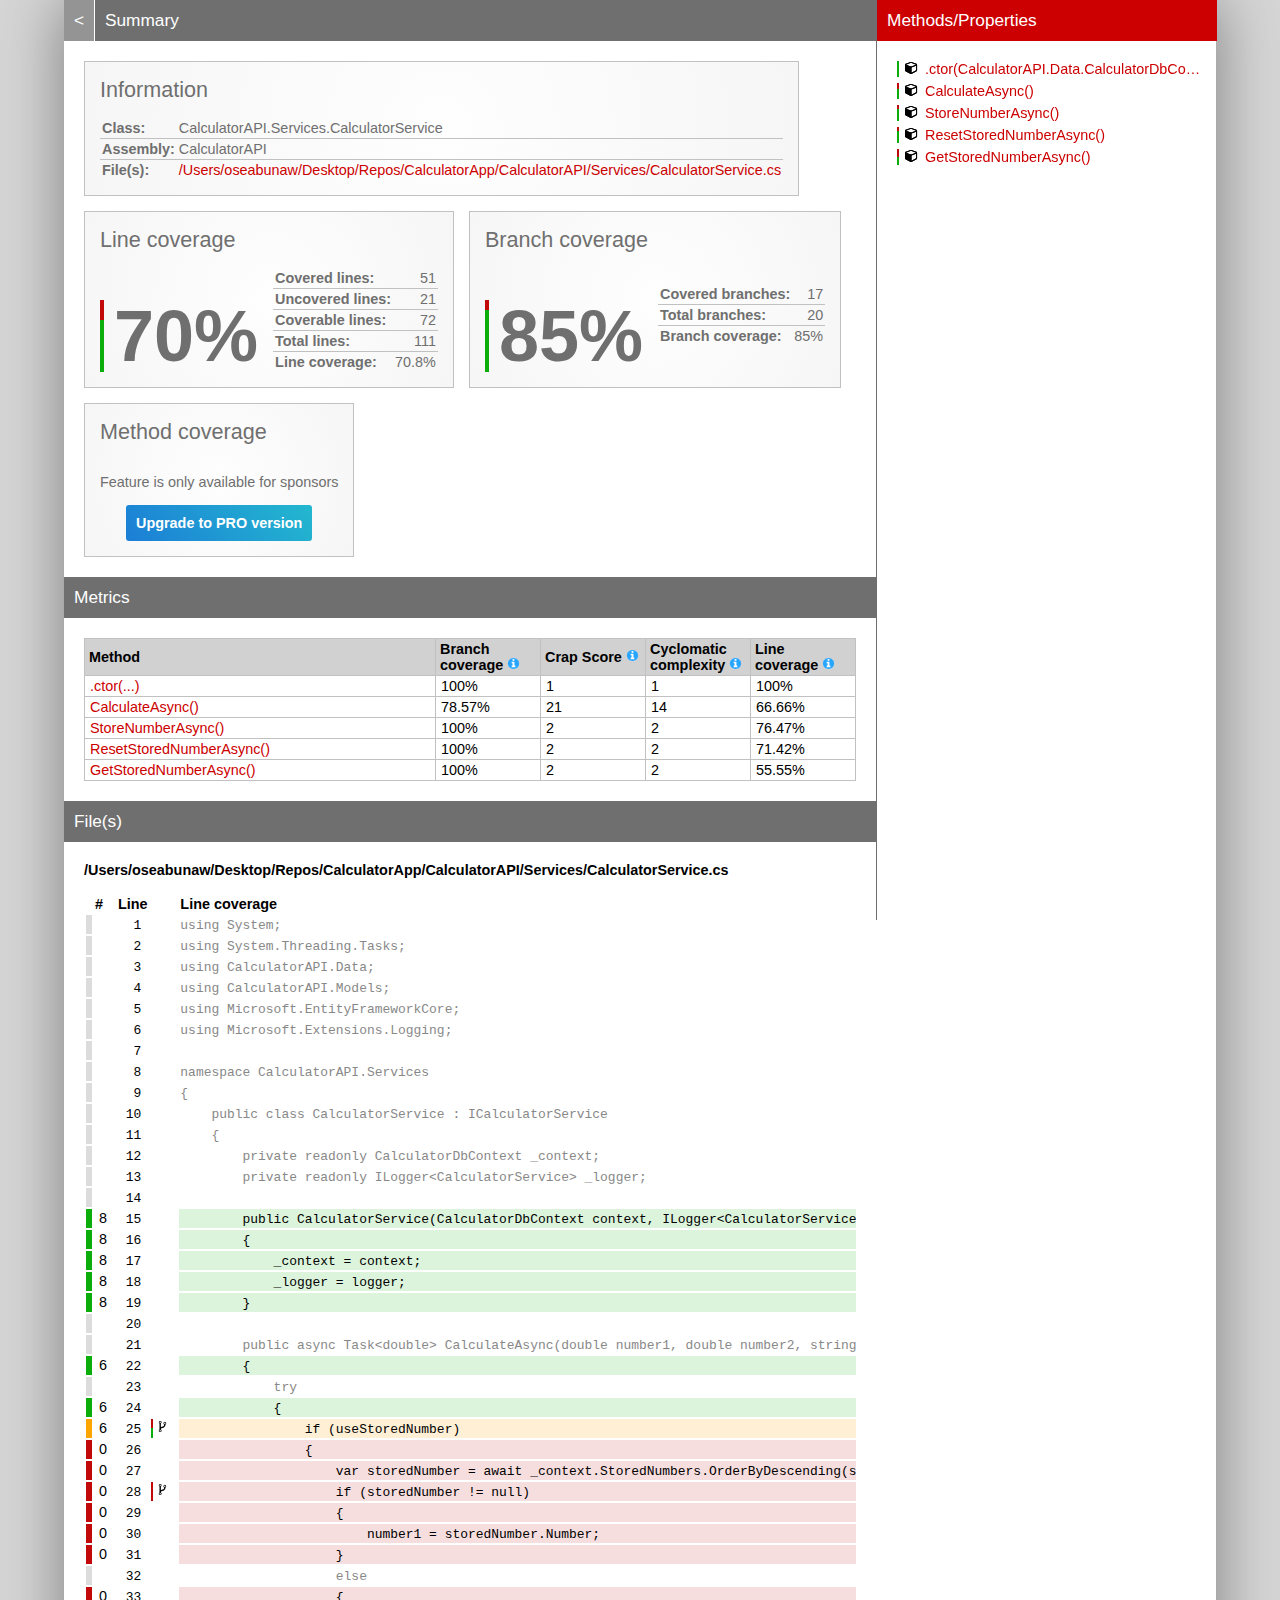
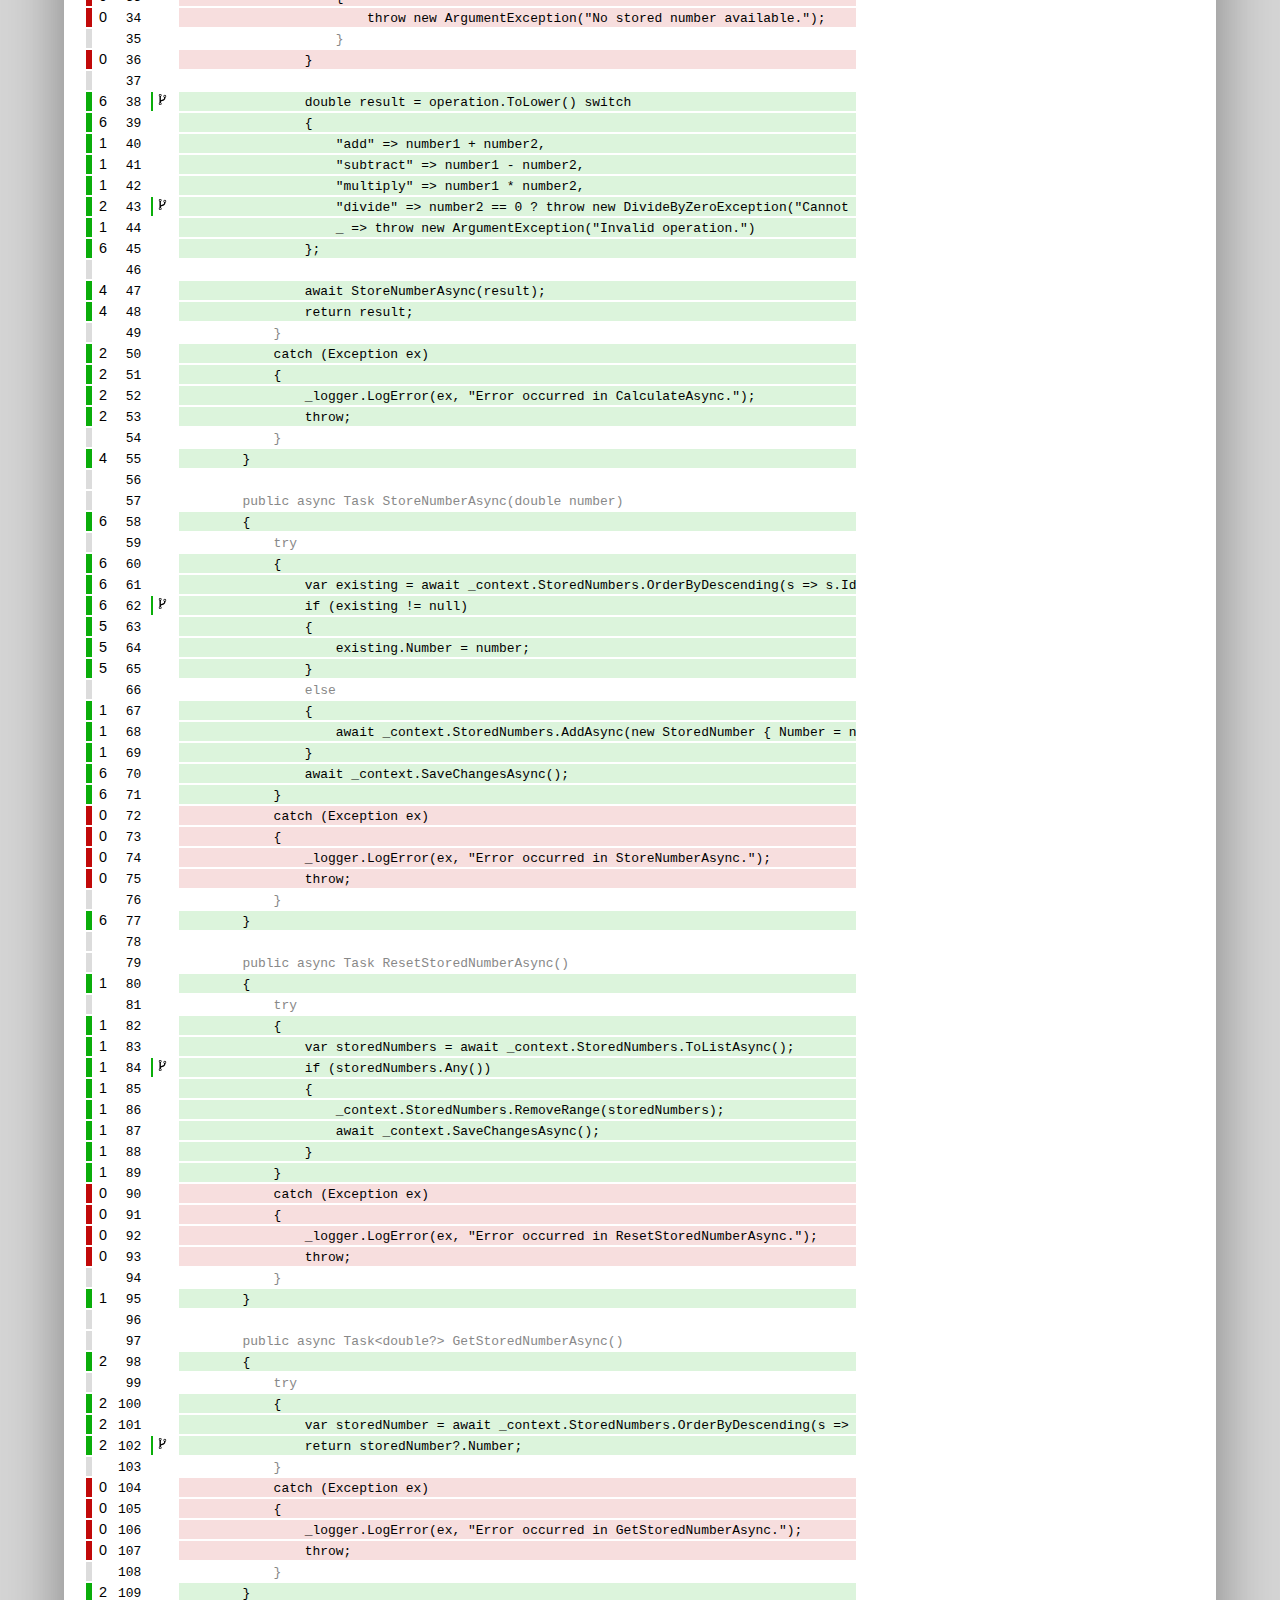
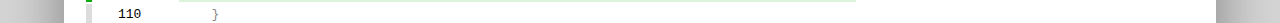
<file: CalculatorAPITests/coverage-report/CalculatorAPI_CalculatorService.html>
<!DOCTYPE html>
<html>
<head>
<meta charset="utf-8" />
<meta name="viewport" content="width=device-width, initial-scale=1.0" />
<meta http-equiv="X-UA-Compatible" content="IE=EDGE,chrome=1" />
<link href="[data-uri]" rel="icon" type="image/x-icon" />
<title>CalculatorAPI.Services.CalculatorService - Coverage Report</title>
<link rel="stylesheet" type="text/css" href="report.css" />
</head><body><div class="container"><div class="containerleft">
<h1><a href="index.html" class="back">&lt;</a> Summary</h1>
<div class="card-group">
<div class="card">
<div class="card-header">Information</div>
<div class="card-body">
<div class="table">
<table>
<tr>
<th>Class:</th>
<td class="limit-width " title="CalculatorAPI.Services.CalculatorService">CalculatorAPI.Services.CalculatorService</td>
</tr>
<tr>
<th>Assembly:</th>
<td class="limit-width " title="CalculatorAPI">CalculatorAPI</td>
</tr>
<tr>
<th>File(s):</th>
<td class="overflow-wrap"><a href="#UsersoseabunawDesktopReposCalculatorAppCalculatorAPIServicesCalculatorServicecs" class="navigatetohash">/Users/oseabunaw/Desktop/Repos/CalculatorApp/CalculatorAPI/Services/CalculatorService.cs</a></td>
</tr>
</table>
</div>
</div>
</div>
</div>
<div class="card-group">
<div class="card">
<div class="card-header">Line coverage</div>
<div class="card-body">
<div class="large cardpercentagebar cardpercentagebar29">70%</div>
<div class="table">
<table>
<tr>
<th>Covered lines:</th>
<td class="limit-width right" title="51">51</td>
</tr>
<tr>
<th>Uncovered lines:</th>
<td class="limit-width right" title="21">21</td>
</tr>
<tr>
<th>Coverable lines:</th>
<td class="limit-width right" title="72">72</td>
</tr>
<tr>
<th>Total lines:</th>
<td class="limit-width right" title="111">111</td>
</tr>
<tr>
<th>Line coverage:</th>
<td class="limit-width right" title="51 of 72">70.8%</td>
</tr>
</table>
</div>
</div>
</div>
<div class="card">
<div class="card-header">Branch coverage</div>
<div class="card-body">
<div class="large cardpercentagebar cardpercentagebar15">85%</div>
<div class="table">
<table>
<tr>
<th>Covered branches:</th>
<td class="limit-width right" title="17">17</td>
</tr>
<tr>
<th>Total branches:</th>
<td class="limit-width right" title="20">20</td>
</tr>
<tr>
<th>Branch coverage:</th>
<td class="limit-width right" title="17 of 20">85%</td>
</tr>
</table>
</div>
</div>
</div>
<div class="card">
<div class="card-header">Method coverage</div>
<div class="card-body">
<div class="center">
<p>Feature is only available for sponsors</p>
<a class="pro-button" href="https://reportgenerator.io/pro" target="_blank">Upgrade to PRO version</a>
</div>
</div>
</div>
</div>
<h1>Metrics</h1>
<div class="table-responsive">
<table class="overview table-fixed">
<colgroup>
<col class="column-min-200" />
<col class="column105" />
<col class="column105" />
<col class="column105" />
<col class="column105" />
</colgroup>
<thead><tr><th>Method</th><th>Branch coverage <a href="https://en.wikipedia.org/wiki/Code_coverage" target="_blank"><i class="icon-info-circled"></i></a></th><th>Crap Score <a href="https://googletesting.blogspot.de/2011/02/this-code-is-crap.html" target="_blank"><i class="icon-info-circled"></i></a></th><th>Cyclomatic complexity <a href="https://en.wikipedia.org/wiki/Cyclomatic_complexity" target="_blank"><i class="icon-info-circled"></i></a></th><th>Line coverage <a href="https://en.wikipedia.org/wiki/Code_coverage" target="_blank"><i class="icon-info-circled"></i></a></th></tr></thead>
<tbody>
<tr><td title=".ctor(CalculatorAPI.Data.CalculatorDbContext,Microsoft.Extensions.Logging.ILogger`1&lt;CalculatorAPI.Services.CalculatorService&gt;)"><a href="#file0_line15" class="navigatetohash">.ctor(...)</a></td><td>100%</td><td>1</td><td>1</td><td>100%</td></tr>
<tr><td title="CalculateAsync()"><a href="#file0_line22" class="navigatetohash">CalculateAsync()</a></td><td>78.57%</td><td>21</td><td>14</td><td>66.66%</td></tr>
<tr><td title="StoreNumberAsync()"><a href="#file0_line58" class="navigatetohash">StoreNumberAsync()</a></td><td>100%</td><td>2</td><td>2</td><td>76.47%</td></tr>
<tr><td title="ResetStoredNumberAsync()"><a href="#file0_line80" class="navigatetohash">ResetStoredNumberAsync()</a></td><td>100%</td><td>2</td><td>2</td><td>71.42%</td></tr>
<tr><td title="GetStoredNumberAsync()"><a href="#file0_line98" class="navigatetohash">GetStoredNumberAsync()</a></td><td>100%</td><td>2</td><td>2</td><td>55.55%</td></tr>
</tbody>
</table>
</div>
<h1>File(s)</h1>
<h2 id="UsersoseabunawDesktopReposCalculatorAppCalculatorAPIServicesCalculatorServicecs">/Users/oseabunaw/Desktop/Repos/CalculatorApp/CalculatorAPI/Services/CalculatorService.cs</h2>
<div class="table-responsive">
<table class="lineAnalysis">
<thead><tr><th></th><th>#</th><th>Line</th><th></th><th>Line coverage</th></tr></thead>
<tbody>
<tr class="" title="Not coverable" data-coverage="{'AllTestMethods': {'VC': '', 'LVS': 'gray'}}"><td class="gray">&nbsp;</td><td class="leftmargin rightmargin right"></td><td class="rightmargin right"><a id="file0_line1"></a><code>1</code></td><td></td><td class="lightgray"><code>using&nbsp;System;</code></td></tr>
<tr class="" title="Not coverable" data-coverage="{'AllTestMethods': {'VC': '', 'LVS': 'gray'}}"><td class="gray">&nbsp;</td><td class="leftmargin rightmargin right"></td><td class="rightmargin right"><a id="file0_line2"></a><code>2</code></td><td></td><td class="lightgray"><code>using&nbsp;System.Threading.Tasks;</code></td></tr>
<tr class="" title="Not coverable" data-coverage="{'AllTestMethods': {'VC': '', 'LVS': 'gray'}}"><td class="gray">&nbsp;</td><td class="leftmargin rightmargin right"></td><td class="rightmargin right"><a id="file0_line3"></a><code>3</code></td><td></td><td class="lightgray"><code>using&nbsp;CalculatorAPI.Data;</code></td></tr>
<tr class="" title="Not coverable" data-coverage="{'AllTestMethods': {'VC': '', 'LVS': 'gray'}}"><td class="gray">&nbsp;</td><td class="leftmargin rightmargin right"></td><td class="rightmargin right"><a id="file0_line4"></a><code>4</code></td><td></td><td class="lightgray"><code>using&nbsp;CalculatorAPI.Models;</code></td></tr>
<tr class="" title="Not coverable" data-coverage="{'AllTestMethods': {'VC': '', 'LVS': 'gray'}}"><td class="gray">&nbsp;</td><td class="leftmargin rightmargin right"></td><td class="rightmargin right"><a id="file0_line5"></a><code>5</code></td><td></td><td class="lightgray"><code>using&nbsp;Microsoft.EntityFrameworkCore;</code></td></tr>
<tr class="" title="Not coverable" data-coverage="{'AllTestMethods': {'VC': '', 'LVS': 'gray'}}"><td class="gray">&nbsp;</td><td class="leftmargin rightmargin right"></td><td class="rightmargin right"><a id="file0_line6"></a><code>6</code></td><td></td><td class="lightgray"><code>using&nbsp;Microsoft.Extensions.Logging;</code></td></tr>
<tr class="" title="Not coverable" data-coverage="{'AllTestMethods': {'VC': '', 'LVS': 'gray'}}"><td class="gray">&nbsp;</td><td class="leftmargin rightmargin right"></td><td class="rightmargin right"><a id="file0_line7"></a><code>7</code></td><td></td><td class="lightgray"><code></code></td></tr>
<tr class="" title="Not coverable" data-coverage="{'AllTestMethods': {'VC': '', 'LVS': 'gray'}}"><td class="gray">&nbsp;</td><td class="leftmargin rightmargin right"></td><td class="rightmargin right"><a id="file0_line8"></a><code>8</code></td><td></td><td class="lightgray"><code>namespace&nbsp;CalculatorAPI.Services</code></td></tr>
<tr class="" title="Not coverable" data-coverage="{'AllTestMethods': {'VC': '', 'LVS': 'gray'}}"><td class="gray">&nbsp;</td><td class="leftmargin rightmargin right"></td><td class="rightmargin right"><a id="file0_line9"></a><code>9</code></td><td></td><td class="lightgray"><code>{</code></td></tr>
<tr class="" title="Not coverable" data-coverage="{'AllTestMethods': {'VC': '', 'LVS': 'gray'}}"><td class="gray">&nbsp;</td><td class="leftmargin rightmargin right"></td><td class="rightmargin right"><a id="file0_line10"></a><code>10</code></td><td></td><td class="lightgray"><code>&nbsp;&nbsp;&nbsp;&nbsp;public&nbsp;class&nbsp;CalculatorService&nbsp;:&nbsp;ICalculatorService</code></td></tr>
<tr class="" title="Not coverable" data-coverage="{'AllTestMethods': {'VC': '', 'LVS': 'gray'}}"><td class="gray">&nbsp;</td><td class="leftmargin rightmargin right"></td><td class="rightmargin right"><a id="file0_line11"></a><code>11</code></td><td></td><td class="lightgray"><code>&nbsp;&nbsp;&nbsp;&nbsp;{</code></td></tr>
<tr class="" title="Not coverable" data-coverage="{'AllTestMethods': {'VC': '', 'LVS': 'gray'}}"><td class="gray">&nbsp;</td><td class="leftmargin rightmargin right"></td><td class="rightmargin right"><a id="file0_line12"></a><code>12</code></td><td></td><td class="lightgray"><code>&nbsp;&nbsp;&nbsp;&nbsp;&nbsp;&nbsp;&nbsp;&nbsp;private&nbsp;readonly&nbsp;CalculatorDbContext&nbsp;_context;</code></td></tr>
<tr class="" title="Not coverable" data-coverage="{'AllTestMethods': {'VC': '', 'LVS': 'gray'}}"><td class="gray">&nbsp;</td><td class="leftmargin rightmargin right"></td><td class="rightmargin right"><a id="file0_line13"></a><code>13</code></td><td></td><td class="lightgray"><code>&nbsp;&nbsp;&nbsp;&nbsp;&nbsp;&nbsp;&nbsp;&nbsp;private&nbsp;readonly&nbsp;ILogger&lt;CalculatorService&gt;&nbsp;_logger;</code></td></tr>
<tr class="" title="Not coverable" data-coverage="{'AllTestMethods': {'VC': '', 'LVS': 'gray'}}"><td class="gray">&nbsp;</td><td class="leftmargin rightmargin right"></td><td class="rightmargin right"><a id="file0_line14"></a><code>14</code></td><td></td><td class="lightgray"><code></code></td></tr>
<tr class="coverableline" title="Covered (8 visits)" data-coverage="{'AllTestMethods': {'VC': '8', 'LVS': 'green'}}"><td class="green">&nbsp;</td><td class="leftmargin rightmargin right">8</td><td class="rightmargin right"><a id="file0_line15"></a><code>15</code></td><td></td><td class="lightgreen"><code>&nbsp;&nbsp;&nbsp;&nbsp;&nbsp;&nbsp;&nbsp;&nbsp;public&nbsp;CalculatorService(CalculatorDbContext&nbsp;context,&nbsp;ILogger&lt;CalculatorService&gt;&nbsp;logger)</code></td></tr>
<tr class="coverableline" title="Covered (8 visits)" data-coverage="{'AllTestMethods': {'VC': '8', 'LVS': 'green'}}"><td class="green">&nbsp;</td><td class="leftmargin rightmargin right">8</td><td class="rightmargin right"><a id="file0_line16"></a><code>16</code></td><td></td><td class="lightgreen"><code>&nbsp;&nbsp;&nbsp;&nbsp;&nbsp;&nbsp;&nbsp;&nbsp;{</code></td></tr>
<tr class="coverableline" title="Covered (8 visits)" data-coverage="{'AllTestMethods': {'VC': '8', 'LVS': 'green'}}"><td class="green">&nbsp;</td><td class="leftmargin rightmargin right">8</td><td class="rightmargin right"><a id="file0_line17"></a><code>17</code></td><td></td><td class="lightgreen"><code>&nbsp;&nbsp;&nbsp;&nbsp;&nbsp;&nbsp;&nbsp;&nbsp;&nbsp;&nbsp;&nbsp;&nbsp;_context&nbsp;=&nbsp;context;</code></td></tr>
<tr class="coverableline" title="Covered (8 visits)" data-coverage="{'AllTestMethods': {'VC': '8', 'LVS': 'green'}}"><td class="green">&nbsp;</td><td class="leftmargin rightmargin right">8</td><td class="rightmargin right"><a id="file0_line18"></a><code>18</code></td><td></td><td class="lightgreen"><code>&nbsp;&nbsp;&nbsp;&nbsp;&nbsp;&nbsp;&nbsp;&nbsp;&nbsp;&nbsp;&nbsp;&nbsp;_logger&nbsp;=&nbsp;logger;</code></td></tr>
<tr class="coverableline" title="Covered (8 visits)" data-coverage="{'AllTestMethods': {'VC': '8', 'LVS': 'green'}}"><td class="green">&nbsp;</td><td class="leftmargin rightmargin right">8</td><td class="rightmargin right"><a id="file0_line19"></a><code>19</code></td><td></td><td class="lightgreen"><code>&nbsp;&nbsp;&nbsp;&nbsp;&nbsp;&nbsp;&nbsp;&nbsp;}</code></td></tr>
<tr class="" title="Not coverable" data-coverage="{'AllTestMethods': {'VC': '', 'LVS': 'gray'}}"><td class="gray">&nbsp;</td><td class="leftmargin rightmargin right"></td><td class="rightmargin right"><a id="file0_line20"></a><code>20</code></td><td></td><td class="lightgray"><code></code></td></tr>
<tr class="" title="Not coverable" data-coverage="{'AllTestMethods': {'VC': '', 'LVS': 'gray'}}"><td class="gray">&nbsp;</td><td class="leftmargin rightmargin right"></td><td class="rightmargin right"><a id="file0_line21"></a><code>21</code></td><td></td><td class="lightgray"><code>&nbsp;&nbsp;&nbsp;&nbsp;&nbsp;&nbsp;&nbsp;&nbsp;public&nbsp;async&nbsp;Task&lt;double&gt;&nbsp;CalculateAsync(double&nbsp;number1,&nbsp;double&nbsp;number2,&nbsp;string&nbsp;operation,&nbsp;bool&nbsp;useStoredNumber)</code></td></tr>
<tr class="coverableline" title="Covered (6 visits)" data-coverage="{'AllTestMethods': {'VC': '6', 'LVS': 'green'}}"><td class="green">&nbsp;</td><td class="leftmargin rightmargin right">6</td><td class="rightmargin right"><a id="file0_line22"></a><code>22</code></td><td></td><td class="lightgreen"><code>&nbsp;&nbsp;&nbsp;&nbsp;&nbsp;&nbsp;&nbsp;&nbsp;{</code></td></tr>
<tr class="" title="Not coverable" data-coverage="{'AllTestMethods': {'VC': '', 'LVS': 'gray'}}"><td class="gray">&nbsp;</td><td class="leftmargin rightmargin right"></td><td class="rightmargin right"><a id="file0_line23"></a><code>23</code></td><td></td><td class="lightgray"><code>&nbsp;&nbsp;&nbsp;&nbsp;&nbsp;&nbsp;&nbsp;&nbsp;&nbsp;&nbsp;&nbsp;&nbsp;try</code></td></tr>
<tr class="coverableline" title="Covered (6 visits)" data-coverage="{'AllTestMethods': {'VC': '6', 'LVS': 'green'}}"><td class="green">&nbsp;</td><td class="leftmargin rightmargin right">6</td><td class="rightmargin right"><a id="file0_line24"></a><code>24</code></td><td></td><td class="lightgreen"><code>&nbsp;&nbsp;&nbsp;&nbsp;&nbsp;&nbsp;&nbsp;&nbsp;&nbsp;&nbsp;&nbsp;&nbsp;{</code></td></tr>
<tr class="coverableline" title="Partially covered (6 visits, 1 of 2 branches are covered)" data-coverage="{'AllTestMethods': {'VC': '6', 'LVS': 'orange'}}"><td class="orange">&nbsp;</td><td class="leftmargin rightmargin right">6</td><td class="rightmargin right"><a id="file0_line25"></a><code>25</code></td><td class="percentagebar percentagebar50"><i class="icon-fork"></i></td><td class="lightorange"><code>&nbsp;&nbsp;&nbsp;&nbsp;&nbsp;&nbsp;&nbsp;&nbsp;&nbsp;&nbsp;&nbsp;&nbsp;&nbsp;&nbsp;&nbsp;&nbsp;if&nbsp;(useStoredNumber)</code></td></tr>
<tr class="coverableline" title="Not covered (0 visits)" data-coverage="{'AllTestMethods': {'VC': '0', 'LVS': 'red'}}"><td class="red">&nbsp;</td><td class="leftmargin rightmargin right">0</td><td class="rightmargin right"><a id="file0_line26"></a><code>26</code></td><td></td><td class="lightred"><code>&nbsp;&nbsp;&nbsp;&nbsp;&nbsp;&nbsp;&nbsp;&nbsp;&nbsp;&nbsp;&nbsp;&nbsp;&nbsp;&nbsp;&nbsp;&nbsp;{</code></td></tr>
<tr class="coverableline" title="Not covered (0 visits)" data-coverage="{'AllTestMethods': {'VC': '0', 'LVS': 'red'}}"><td class="red">&nbsp;</td><td class="leftmargin rightmargin right">0</td><td class="rightmargin right"><a id="file0_line27"></a><code>27</code></td><td></td><td class="lightred"><code>&nbsp;&nbsp;&nbsp;&nbsp;&nbsp;&nbsp;&nbsp;&nbsp;&nbsp;&nbsp;&nbsp;&nbsp;&nbsp;&nbsp;&nbsp;&nbsp;&nbsp;&nbsp;&nbsp;&nbsp;var&nbsp;storedNumber&nbsp;=&nbsp;await&nbsp;_context.StoredNumbers.OrderByDescending(s&nbsp;=&gt;&nbsp;s.Id).FirstOrDefaultAsync();</code></td></tr>
<tr class="coverableline" title="Not covered (0 visits, 0 of 2 branches are covered)" data-coverage="{'AllTestMethods': {'VC': '0', 'LVS': 'red'}}"><td class="red">&nbsp;</td><td class="leftmargin rightmargin right">0</td><td class="rightmargin right"><a id="file0_line28"></a><code>28</code></td><td class="percentagebar percentagebar0"><i class="icon-fork"></i></td><td class="lightred"><code>&nbsp;&nbsp;&nbsp;&nbsp;&nbsp;&nbsp;&nbsp;&nbsp;&nbsp;&nbsp;&nbsp;&nbsp;&nbsp;&nbsp;&nbsp;&nbsp;&nbsp;&nbsp;&nbsp;&nbsp;if&nbsp;(storedNumber&nbsp;!=&nbsp;null)</code></td></tr>
<tr class="coverableline" title="Not covered (0 visits)" data-coverage="{'AllTestMethods': {'VC': '0', 'LVS': 'red'}}"><td class="red">&nbsp;</td><td class="leftmargin rightmargin right">0</td><td class="rightmargin right"><a id="file0_line29"></a><code>29</code></td><td></td><td class="lightred"><code>&nbsp;&nbsp;&nbsp;&nbsp;&nbsp;&nbsp;&nbsp;&nbsp;&nbsp;&nbsp;&nbsp;&nbsp;&nbsp;&nbsp;&nbsp;&nbsp;&nbsp;&nbsp;&nbsp;&nbsp;{</code></td></tr>
<tr class="coverableline" title="Not covered (0 visits)" data-coverage="{'AllTestMethods': {'VC': '0', 'LVS': 'red'}}"><td class="red">&nbsp;</td><td class="leftmargin rightmargin right">0</td><td class="rightmargin right"><a id="file0_line30"></a><code>30</code></td><td></td><td class="lightred"><code>&nbsp;&nbsp;&nbsp;&nbsp;&nbsp;&nbsp;&nbsp;&nbsp;&nbsp;&nbsp;&nbsp;&nbsp;&nbsp;&nbsp;&nbsp;&nbsp;&nbsp;&nbsp;&nbsp;&nbsp;&nbsp;&nbsp;&nbsp;&nbsp;number1&nbsp;=&nbsp;storedNumber.Number;</code></td></tr>
<tr class="coverableline" title="Not covered (0 visits)" data-coverage="{'AllTestMethods': {'VC': '0', 'LVS': 'red'}}"><td class="red">&nbsp;</td><td class="leftmargin rightmargin right">0</td><td class="rightmargin right"><a id="file0_line31"></a><code>31</code></td><td></td><td class="lightred"><code>&nbsp;&nbsp;&nbsp;&nbsp;&nbsp;&nbsp;&nbsp;&nbsp;&nbsp;&nbsp;&nbsp;&nbsp;&nbsp;&nbsp;&nbsp;&nbsp;&nbsp;&nbsp;&nbsp;&nbsp;}</code></td></tr>
<tr class="" title="Not coverable" data-coverage="{'AllTestMethods': {'VC': '', 'LVS': 'gray'}}"><td class="gray">&nbsp;</td><td class="leftmargin rightmargin right"></td><td class="rightmargin right"><a id="file0_line32"></a><code>32</code></td><td></td><td class="lightgray"><code>&nbsp;&nbsp;&nbsp;&nbsp;&nbsp;&nbsp;&nbsp;&nbsp;&nbsp;&nbsp;&nbsp;&nbsp;&nbsp;&nbsp;&nbsp;&nbsp;&nbsp;&nbsp;&nbsp;&nbsp;else</code></td></tr>
<tr class="coverableline" title="Not covered (0 visits)" data-coverage="{'AllTestMethods': {'VC': '0', 'LVS': 'red'}}"><td class="red">&nbsp;</td><td class="leftmargin rightmargin right">0</td><td class="rightmargin right"><a id="file0_line33"></a><code>33</code></td><td></td><td class="lightred"><code>&nbsp;&nbsp;&nbsp;&nbsp;&nbsp;&nbsp;&nbsp;&nbsp;&nbsp;&nbsp;&nbsp;&nbsp;&nbsp;&nbsp;&nbsp;&nbsp;&nbsp;&nbsp;&nbsp;&nbsp;{</code></td></tr>
<tr class="coverableline" title="Not covered (0 visits)" data-coverage="{'AllTestMethods': {'VC': '0', 'LVS': 'red'}}"><td class="red">&nbsp;</td><td class="leftmargin rightmargin right">0</td><td class="rightmargin right"><a id="file0_line34"></a><code>34</code></td><td></td><td class="lightred"><code>&nbsp;&nbsp;&nbsp;&nbsp;&nbsp;&nbsp;&nbsp;&nbsp;&nbsp;&nbsp;&nbsp;&nbsp;&nbsp;&nbsp;&nbsp;&nbsp;&nbsp;&nbsp;&nbsp;&nbsp;&nbsp;&nbsp;&nbsp;&nbsp;throw&nbsp;new&nbsp;ArgumentException(&quot;No&nbsp;stored&nbsp;number&nbsp;available.&quot;);</code></td></tr>
<tr class="" title="Not coverable" data-coverage="{'AllTestMethods': {'VC': '', 'LVS': 'gray'}}"><td class="gray">&nbsp;</td><td class="leftmargin rightmargin right"></td><td class="rightmargin right"><a id="file0_line35"></a><code>35</code></td><td></td><td class="lightgray"><code>&nbsp;&nbsp;&nbsp;&nbsp;&nbsp;&nbsp;&nbsp;&nbsp;&nbsp;&nbsp;&nbsp;&nbsp;&nbsp;&nbsp;&nbsp;&nbsp;&nbsp;&nbsp;&nbsp;&nbsp;}</code></td></tr>
<tr class="coverableline" title="Not covered (0 visits)" data-coverage="{'AllTestMethods': {'VC': '0', 'LVS': 'red'}}"><td class="red">&nbsp;</td><td class="leftmargin rightmargin right">0</td><td class="rightmargin right"><a id="file0_line36"></a><code>36</code></td><td></td><td class="lightred"><code>&nbsp;&nbsp;&nbsp;&nbsp;&nbsp;&nbsp;&nbsp;&nbsp;&nbsp;&nbsp;&nbsp;&nbsp;&nbsp;&nbsp;&nbsp;&nbsp;}</code></td></tr>
<tr class="" title="Not coverable" data-coverage="{'AllTestMethods': {'VC': '', 'LVS': 'gray'}}"><td class="gray">&nbsp;</td><td class="leftmargin rightmargin right"></td><td class="rightmargin right"><a id="file0_line37"></a><code>37</code></td><td></td><td class="lightgray"><code></code></td></tr>
<tr class="coverableline" title="Covered (6 visits, 8 of 8 branches are covered)" data-coverage="{'AllTestMethods': {'VC': '6', 'LVS': 'green'}}"><td class="green">&nbsp;</td><td class="leftmargin rightmargin right">6</td><td class="rightmargin right"><a id="file0_line38"></a><code>38</code></td><td class="percentagebar percentagebar100"><i class="icon-fork"></i></td><td class="lightgreen"><code>&nbsp;&nbsp;&nbsp;&nbsp;&nbsp;&nbsp;&nbsp;&nbsp;&nbsp;&nbsp;&nbsp;&nbsp;&nbsp;&nbsp;&nbsp;&nbsp;double&nbsp;result&nbsp;=&nbsp;operation.ToLower()&nbsp;switch</code></td></tr>
<tr class="coverableline" title="Covered (6 visits)" data-coverage="{'AllTestMethods': {'VC': '6', 'LVS': 'green'}}"><td class="green">&nbsp;</td><td class="leftmargin rightmargin right">6</td><td class="rightmargin right"><a id="file0_line39"></a><code>39</code></td><td></td><td class="lightgreen"><code>&nbsp;&nbsp;&nbsp;&nbsp;&nbsp;&nbsp;&nbsp;&nbsp;&nbsp;&nbsp;&nbsp;&nbsp;&nbsp;&nbsp;&nbsp;&nbsp;{</code></td></tr>
<tr class="coverableline" title="Covered (1 visits)" data-coverage="{'AllTestMethods': {'VC': '1', 'LVS': 'green'}}"><td class="green">&nbsp;</td><td class="leftmargin rightmargin right">1</td><td class="rightmargin right"><a id="file0_line40"></a><code>40</code></td><td></td><td class="lightgreen"><code>&nbsp;&nbsp;&nbsp;&nbsp;&nbsp;&nbsp;&nbsp;&nbsp;&nbsp;&nbsp;&nbsp;&nbsp;&nbsp;&nbsp;&nbsp;&nbsp;&nbsp;&nbsp;&nbsp;&nbsp;&quot;add&quot;&nbsp;=&gt;&nbsp;number1&nbsp;+&nbsp;number2,</code></td></tr>
<tr class="coverableline" title="Covered (1 visits)" data-coverage="{'AllTestMethods': {'VC': '1', 'LVS': 'green'}}"><td class="green">&nbsp;</td><td class="leftmargin rightmargin right">1</td><td class="rightmargin right"><a id="file0_line41"></a><code>41</code></td><td></td><td class="lightgreen"><code>&nbsp;&nbsp;&nbsp;&nbsp;&nbsp;&nbsp;&nbsp;&nbsp;&nbsp;&nbsp;&nbsp;&nbsp;&nbsp;&nbsp;&nbsp;&nbsp;&nbsp;&nbsp;&nbsp;&nbsp;&quot;subtract&quot;&nbsp;=&gt;&nbsp;number1&nbsp;-&nbsp;number2,</code></td></tr>
<tr class="coverableline" title="Covered (1 visits)" data-coverage="{'AllTestMethods': {'VC': '1', 'LVS': 'green'}}"><td class="green">&nbsp;</td><td class="leftmargin rightmargin right">1</td><td class="rightmargin right"><a id="file0_line42"></a><code>42</code></td><td></td><td class="lightgreen"><code>&nbsp;&nbsp;&nbsp;&nbsp;&nbsp;&nbsp;&nbsp;&nbsp;&nbsp;&nbsp;&nbsp;&nbsp;&nbsp;&nbsp;&nbsp;&nbsp;&nbsp;&nbsp;&nbsp;&nbsp;&quot;multiply&quot;&nbsp;=&gt;&nbsp;number1&nbsp;*&nbsp;number2,</code></td></tr>
<tr class="coverableline" title="Covered (2 visits, 2 of 2 branches are covered)" data-coverage="{'AllTestMethods': {'VC': '2', 'LVS': 'green'}}"><td class="green">&nbsp;</td><td class="leftmargin rightmargin right">2</td><td class="rightmargin right"><a id="file0_line43"></a><code>43</code></td><td class="percentagebar percentagebar100"><i class="icon-fork"></i></td><td class="lightgreen"><code>&nbsp;&nbsp;&nbsp;&nbsp;&nbsp;&nbsp;&nbsp;&nbsp;&nbsp;&nbsp;&nbsp;&nbsp;&nbsp;&nbsp;&nbsp;&nbsp;&nbsp;&nbsp;&nbsp;&nbsp;&quot;divide&quot;&nbsp;=&gt;&nbsp;number2&nbsp;==&nbsp;0&nbsp;?&nbsp;throw&nbsp;new&nbsp;DivideByZeroException(&quot;Cannot&nbsp;divide&nbsp;by&nbsp;zero.&quot;)&nbsp;:&nbsp;number1&nbsp;/&nbsp;num</code></td></tr>
<tr class="coverableline" title="Covered (1 visits)" data-coverage="{'AllTestMethods': {'VC': '1', 'LVS': 'green'}}"><td class="green">&nbsp;</td><td class="leftmargin rightmargin right">1</td><td class="rightmargin right"><a id="file0_line44"></a><code>44</code></td><td></td><td class="lightgreen"><code>&nbsp;&nbsp;&nbsp;&nbsp;&nbsp;&nbsp;&nbsp;&nbsp;&nbsp;&nbsp;&nbsp;&nbsp;&nbsp;&nbsp;&nbsp;&nbsp;&nbsp;&nbsp;&nbsp;&nbsp;_&nbsp;=&gt;&nbsp;throw&nbsp;new&nbsp;ArgumentException(&quot;Invalid&nbsp;operation.&quot;)</code></td></tr>
<tr class="coverableline" title="Covered (6 visits)" data-coverage="{'AllTestMethods': {'VC': '6', 'LVS': 'green'}}"><td class="green">&nbsp;</td><td class="leftmargin rightmargin right">6</td><td class="rightmargin right"><a id="file0_line45"></a><code>45</code></td><td></td><td class="lightgreen"><code>&nbsp;&nbsp;&nbsp;&nbsp;&nbsp;&nbsp;&nbsp;&nbsp;&nbsp;&nbsp;&nbsp;&nbsp;&nbsp;&nbsp;&nbsp;&nbsp;};</code></td></tr>
<tr class="" title="Not coverable" data-coverage="{'AllTestMethods': {'VC': '', 'LVS': 'gray'}}"><td class="gray">&nbsp;</td><td class="leftmargin rightmargin right"></td><td class="rightmargin right"><a id="file0_line46"></a><code>46</code></td><td></td><td class="lightgray"><code></code></td></tr>
<tr class="coverableline" title="Covered (4 visits)" data-coverage="{'AllTestMethods': {'VC': '4', 'LVS': 'green'}}"><td class="green">&nbsp;</td><td class="leftmargin rightmargin right">4</td><td class="rightmargin right"><a id="file0_line47"></a><code>47</code></td><td></td><td class="lightgreen"><code>&nbsp;&nbsp;&nbsp;&nbsp;&nbsp;&nbsp;&nbsp;&nbsp;&nbsp;&nbsp;&nbsp;&nbsp;&nbsp;&nbsp;&nbsp;&nbsp;await&nbsp;StoreNumberAsync(result);</code></td></tr>
<tr class="coverableline" title="Covered (4 visits)" data-coverage="{'AllTestMethods': {'VC': '4', 'LVS': 'green'}}"><td class="green">&nbsp;</td><td class="leftmargin rightmargin right">4</td><td class="rightmargin right"><a id="file0_line48"></a><code>48</code></td><td></td><td class="lightgreen"><code>&nbsp;&nbsp;&nbsp;&nbsp;&nbsp;&nbsp;&nbsp;&nbsp;&nbsp;&nbsp;&nbsp;&nbsp;&nbsp;&nbsp;&nbsp;&nbsp;return&nbsp;result;</code></td></tr>
<tr class="" title="Not coverable" data-coverage="{'AllTestMethods': {'VC': '', 'LVS': 'gray'}}"><td class="gray">&nbsp;</td><td class="leftmargin rightmargin right"></td><td class="rightmargin right"><a id="file0_line49"></a><code>49</code></td><td></td><td class="lightgray"><code>&nbsp;&nbsp;&nbsp;&nbsp;&nbsp;&nbsp;&nbsp;&nbsp;&nbsp;&nbsp;&nbsp;&nbsp;}</code></td></tr>
<tr class="coverableline" title="Covered (2 visits)" data-coverage="{'AllTestMethods': {'VC': '2', 'LVS': 'green'}}"><td class="green">&nbsp;</td><td class="leftmargin rightmargin right">2</td><td class="rightmargin right"><a id="file0_line50"></a><code>50</code></td><td></td><td class="lightgreen"><code>&nbsp;&nbsp;&nbsp;&nbsp;&nbsp;&nbsp;&nbsp;&nbsp;&nbsp;&nbsp;&nbsp;&nbsp;catch&nbsp;(Exception&nbsp;ex)</code></td></tr>
<tr class="coverableline" title="Covered (2 visits)" data-coverage="{'AllTestMethods': {'VC': '2', 'LVS': 'green'}}"><td class="green">&nbsp;</td><td class="leftmargin rightmargin right">2</td><td class="rightmargin right"><a id="file0_line51"></a><code>51</code></td><td></td><td class="lightgreen"><code>&nbsp;&nbsp;&nbsp;&nbsp;&nbsp;&nbsp;&nbsp;&nbsp;&nbsp;&nbsp;&nbsp;&nbsp;{</code></td></tr>
<tr class="coverableline" title="Covered (2 visits)" data-coverage="{'AllTestMethods': {'VC': '2', 'LVS': 'green'}}"><td class="green">&nbsp;</td><td class="leftmargin rightmargin right">2</td><td class="rightmargin right"><a id="file0_line52"></a><code>52</code></td><td></td><td class="lightgreen"><code>&nbsp;&nbsp;&nbsp;&nbsp;&nbsp;&nbsp;&nbsp;&nbsp;&nbsp;&nbsp;&nbsp;&nbsp;&nbsp;&nbsp;&nbsp;&nbsp;_logger.LogError(ex,&nbsp;&quot;Error&nbsp;occurred&nbsp;in&nbsp;CalculateAsync.&quot;);</code></td></tr>
<tr class="coverableline" title="Covered (2 visits)" data-coverage="{'AllTestMethods': {'VC': '2', 'LVS': 'green'}}"><td class="green">&nbsp;</td><td class="leftmargin rightmargin right">2</td><td class="rightmargin right"><a id="file0_line53"></a><code>53</code></td><td></td><td class="lightgreen"><code>&nbsp;&nbsp;&nbsp;&nbsp;&nbsp;&nbsp;&nbsp;&nbsp;&nbsp;&nbsp;&nbsp;&nbsp;&nbsp;&nbsp;&nbsp;&nbsp;throw;</code></td></tr>
<tr class="" title="Not coverable" data-coverage="{'AllTestMethods': {'VC': '', 'LVS': 'gray'}}"><td class="gray">&nbsp;</td><td class="leftmargin rightmargin right"></td><td class="rightmargin right"><a id="file0_line54"></a><code>54</code></td><td></td><td class="lightgray"><code>&nbsp;&nbsp;&nbsp;&nbsp;&nbsp;&nbsp;&nbsp;&nbsp;&nbsp;&nbsp;&nbsp;&nbsp;}</code></td></tr>
<tr class="coverableline" title="Covered (4 visits)" data-coverage="{'AllTestMethods': {'VC': '4', 'LVS': 'green'}}"><td class="green">&nbsp;</td><td class="leftmargin rightmargin right">4</td><td class="rightmargin right"><a id="file0_line55"></a><code>55</code></td><td></td><td class="lightgreen"><code>&nbsp;&nbsp;&nbsp;&nbsp;&nbsp;&nbsp;&nbsp;&nbsp;}</code></td></tr>
<tr class="" title="Not coverable" data-coverage="{'AllTestMethods': {'VC': '', 'LVS': 'gray'}}"><td class="gray">&nbsp;</td><td class="leftmargin rightmargin right"></td><td class="rightmargin right"><a id="file0_line56"></a><code>56</code></td><td></td><td class="lightgray"><code></code></td></tr>
<tr class="" title="Not coverable" data-coverage="{'AllTestMethods': {'VC': '', 'LVS': 'gray'}}"><td class="gray">&nbsp;</td><td class="leftmargin rightmargin right"></td><td class="rightmargin right"><a id="file0_line57"></a><code>57</code></td><td></td><td class="lightgray"><code>&nbsp;&nbsp;&nbsp;&nbsp;&nbsp;&nbsp;&nbsp;&nbsp;public&nbsp;async&nbsp;Task&nbsp;StoreNumberAsync(double&nbsp;number)</code></td></tr>
<tr class="coverableline" title="Covered (6 visits)" data-coverage="{'AllTestMethods': {'VC': '6', 'LVS': 'green'}}"><td class="green">&nbsp;</td><td class="leftmargin rightmargin right">6</td><td class="rightmargin right"><a id="file0_line58"></a><code>58</code></td><td></td><td class="lightgreen"><code>&nbsp;&nbsp;&nbsp;&nbsp;&nbsp;&nbsp;&nbsp;&nbsp;{</code></td></tr>
<tr class="" title="Not coverable" data-coverage="{'AllTestMethods': {'VC': '', 'LVS': 'gray'}}"><td class="gray">&nbsp;</td><td class="leftmargin rightmargin right"></td><td class="rightmargin right"><a id="file0_line59"></a><code>59</code></td><td></td><td class="lightgray"><code>&nbsp;&nbsp;&nbsp;&nbsp;&nbsp;&nbsp;&nbsp;&nbsp;&nbsp;&nbsp;&nbsp;&nbsp;try</code></td></tr>
<tr class="coverableline" title="Covered (6 visits)" data-coverage="{'AllTestMethods': {'VC': '6', 'LVS': 'green'}}"><td class="green">&nbsp;</td><td class="leftmargin rightmargin right">6</td><td class="rightmargin right"><a id="file0_line60"></a><code>60</code></td><td></td><td class="lightgreen"><code>&nbsp;&nbsp;&nbsp;&nbsp;&nbsp;&nbsp;&nbsp;&nbsp;&nbsp;&nbsp;&nbsp;&nbsp;{</code></td></tr>
<tr class="coverableline" title="Covered (6 visits)" data-coverage="{'AllTestMethods': {'VC': '6', 'LVS': 'green'}}"><td class="green">&nbsp;</td><td class="leftmargin rightmargin right">6</td><td class="rightmargin right"><a id="file0_line61"></a><code>61</code></td><td></td><td class="lightgreen"><code>&nbsp;&nbsp;&nbsp;&nbsp;&nbsp;&nbsp;&nbsp;&nbsp;&nbsp;&nbsp;&nbsp;&nbsp;&nbsp;&nbsp;&nbsp;&nbsp;var&nbsp;existing&nbsp;=&nbsp;await&nbsp;_context.StoredNumbers.OrderByDescending(s&nbsp;=&gt;&nbsp;s.Id).FirstOrDefaultAsync();</code></td></tr>
<tr class="coverableline" title="Covered (6 visits, 2 of 2 branches are covered)" data-coverage="{'AllTestMethods': {'VC': '6', 'LVS': 'green'}}"><td class="green">&nbsp;</td><td class="leftmargin rightmargin right">6</td><td class="rightmargin right"><a id="file0_line62"></a><code>62</code></td><td class="percentagebar percentagebar100"><i class="icon-fork"></i></td><td class="lightgreen"><code>&nbsp;&nbsp;&nbsp;&nbsp;&nbsp;&nbsp;&nbsp;&nbsp;&nbsp;&nbsp;&nbsp;&nbsp;&nbsp;&nbsp;&nbsp;&nbsp;if&nbsp;(existing&nbsp;!=&nbsp;null)</code></td></tr>
<tr class="coverableline" title="Covered (5 visits)" data-coverage="{'AllTestMethods': {'VC': '5', 'LVS': 'green'}}"><td class="green">&nbsp;</td><td class="leftmargin rightmargin right">5</td><td class="rightmargin right"><a id="file0_line63"></a><code>63</code></td><td></td><td class="lightgreen"><code>&nbsp;&nbsp;&nbsp;&nbsp;&nbsp;&nbsp;&nbsp;&nbsp;&nbsp;&nbsp;&nbsp;&nbsp;&nbsp;&nbsp;&nbsp;&nbsp;{</code></td></tr>
<tr class="coverableline" title="Covered (5 visits)" data-coverage="{'AllTestMethods': {'VC': '5', 'LVS': 'green'}}"><td class="green">&nbsp;</td><td class="leftmargin rightmargin right">5</td><td class="rightmargin right"><a id="file0_line64"></a><code>64</code></td><td></td><td class="lightgreen"><code>&nbsp;&nbsp;&nbsp;&nbsp;&nbsp;&nbsp;&nbsp;&nbsp;&nbsp;&nbsp;&nbsp;&nbsp;&nbsp;&nbsp;&nbsp;&nbsp;&nbsp;&nbsp;&nbsp;&nbsp;existing.Number&nbsp;=&nbsp;number;</code></td></tr>
<tr class="coverableline" title="Covered (5 visits)" data-coverage="{'AllTestMethods': {'VC': '5', 'LVS': 'green'}}"><td class="green">&nbsp;</td><td class="leftmargin rightmargin right">5</td><td class="rightmargin right"><a id="file0_line65"></a><code>65</code></td><td></td><td class="lightgreen"><code>&nbsp;&nbsp;&nbsp;&nbsp;&nbsp;&nbsp;&nbsp;&nbsp;&nbsp;&nbsp;&nbsp;&nbsp;&nbsp;&nbsp;&nbsp;&nbsp;}</code></td></tr>
<tr class="" title="Not coverable" data-coverage="{'AllTestMethods': {'VC': '', 'LVS': 'gray'}}"><td class="gray">&nbsp;</td><td class="leftmargin rightmargin right"></td><td class="rightmargin right"><a id="file0_line66"></a><code>66</code></td><td></td><td class="lightgray"><code>&nbsp;&nbsp;&nbsp;&nbsp;&nbsp;&nbsp;&nbsp;&nbsp;&nbsp;&nbsp;&nbsp;&nbsp;&nbsp;&nbsp;&nbsp;&nbsp;else</code></td></tr>
<tr class="coverableline" title="Covered (1 visits)" data-coverage="{'AllTestMethods': {'VC': '1', 'LVS': 'green'}}"><td class="green">&nbsp;</td><td class="leftmargin rightmargin right">1</td><td class="rightmargin right"><a id="file0_line67"></a><code>67</code></td><td></td><td class="lightgreen"><code>&nbsp;&nbsp;&nbsp;&nbsp;&nbsp;&nbsp;&nbsp;&nbsp;&nbsp;&nbsp;&nbsp;&nbsp;&nbsp;&nbsp;&nbsp;&nbsp;{</code></td></tr>
<tr class="coverableline" title="Covered (1 visits)" data-coverage="{'AllTestMethods': {'VC': '1', 'LVS': 'green'}}"><td class="green">&nbsp;</td><td class="leftmargin rightmargin right">1</td><td class="rightmargin right"><a id="file0_line68"></a><code>68</code></td><td></td><td class="lightgreen"><code>&nbsp;&nbsp;&nbsp;&nbsp;&nbsp;&nbsp;&nbsp;&nbsp;&nbsp;&nbsp;&nbsp;&nbsp;&nbsp;&nbsp;&nbsp;&nbsp;&nbsp;&nbsp;&nbsp;&nbsp;await&nbsp;_context.StoredNumbers.AddAsync(new&nbsp;StoredNumber&nbsp;{&nbsp;Number&nbsp;=&nbsp;number&nbsp;});</code></td></tr>
<tr class="coverableline" title="Covered (1 visits)" data-coverage="{'AllTestMethods': {'VC': '1', 'LVS': 'green'}}"><td class="green">&nbsp;</td><td class="leftmargin rightmargin right">1</td><td class="rightmargin right"><a id="file0_line69"></a><code>69</code></td><td></td><td class="lightgreen"><code>&nbsp;&nbsp;&nbsp;&nbsp;&nbsp;&nbsp;&nbsp;&nbsp;&nbsp;&nbsp;&nbsp;&nbsp;&nbsp;&nbsp;&nbsp;&nbsp;}</code></td></tr>
<tr class="coverableline" title="Covered (6 visits)" data-coverage="{'AllTestMethods': {'VC': '6', 'LVS': 'green'}}"><td class="green">&nbsp;</td><td class="leftmargin rightmargin right">6</td><td class="rightmargin right"><a id="file0_line70"></a><code>70</code></td><td></td><td class="lightgreen"><code>&nbsp;&nbsp;&nbsp;&nbsp;&nbsp;&nbsp;&nbsp;&nbsp;&nbsp;&nbsp;&nbsp;&nbsp;&nbsp;&nbsp;&nbsp;&nbsp;await&nbsp;_context.SaveChangesAsync();</code></td></tr>
<tr class="coverableline" title="Covered (6 visits)" data-coverage="{'AllTestMethods': {'VC': '6', 'LVS': 'green'}}"><td class="green">&nbsp;</td><td class="leftmargin rightmargin right">6</td><td class="rightmargin right"><a id="file0_line71"></a><code>71</code></td><td></td><td class="lightgreen"><code>&nbsp;&nbsp;&nbsp;&nbsp;&nbsp;&nbsp;&nbsp;&nbsp;&nbsp;&nbsp;&nbsp;&nbsp;}</code></td></tr>
<tr class="coverableline" title="Not covered (0 visits)" data-coverage="{'AllTestMethods': {'VC': '0', 'LVS': 'red'}}"><td class="red">&nbsp;</td><td class="leftmargin rightmargin right">0</td><td class="rightmargin right"><a id="file0_line72"></a><code>72</code></td><td></td><td class="lightred"><code>&nbsp;&nbsp;&nbsp;&nbsp;&nbsp;&nbsp;&nbsp;&nbsp;&nbsp;&nbsp;&nbsp;&nbsp;catch&nbsp;(Exception&nbsp;ex)</code></td></tr>
<tr class="coverableline" title="Not covered (0 visits)" data-coverage="{'AllTestMethods': {'VC': '0', 'LVS': 'red'}}"><td class="red">&nbsp;</td><td class="leftmargin rightmargin right">0</td><td class="rightmargin right"><a id="file0_line73"></a><code>73</code></td><td></td><td class="lightred"><code>&nbsp;&nbsp;&nbsp;&nbsp;&nbsp;&nbsp;&nbsp;&nbsp;&nbsp;&nbsp;&nbsp;&nbsp;{</code></td></tr>
<tr class="coverableline" title="Not covered (0 visits)" data-coverage="{'AllTestMethods': {'VC': '0', 'LVS': 'red'}}"><td class="red">&nbsp;</td><td class="leftmargin rightmargin right">0</td><td class="rightmargin right"><a id="file0_line74"></a><code>74</code></td><td></td><td class="lightred"><code>&nbsp;&nbsp;&nbsp;&nbsp;&nbsp;&nbsp;&nbsp;&nbsp;&nbsp;&nbsp;&nbsp;&nbsp;&nbsp;&nbsp;&nbsp;&nbsp;_logger.LogError(ex,&nbsp;&quot;Error&nbsp;occurred&nbsp;in&nbsp;StoreNumberAsync.&quot;);</code></td></tr>
<tr class="coverableline" title="Not covered (0 visits)" data-coverage="{'AllTestMethods': {'VC': '0', 'LVS': 'red'}}"><td class="red">&nbsp;</td><td class="leftmargin rightmargin right">0</td><td class="rightmargin right"><a id="file0_line75"></a><code>75</code></td><td></td><td class="lightred"><code>&nbsp;&nbsp;&nbsp;&nbsp;&nbsp;&nbsp;&nbsp;&nbsp;&nbsp;&nbsp;&nbsp;&nbsp;&nbsp;&nbsp;&nbsp;&nbsp;throw;</code></td></tr>
<tr class="" title="Not coverable" data-coverage="{'AllTestMethods': {'VC': '', 'LVS': 'gray'}}"><td class="gray">&nbsp;</td><td class="leftmargin rightmargin right"></td><td class="rightmargin right"><a id="file0_line76"></a><code>76</code></td><td></td><td class="lightgray"><code>&nbsp;&nbsp;&nbsp;&nbsp;&nbsp;&nbsp;&nbsp;&nbsp;&nbsp;&nbsp;&nbsp;&nbsp;}</code></td></tr>
<tr class="coverableline" title="Covered (6 visits)" data-coverage="{'AllTestMethods': {'VC': '6', 'LVS': 'green'}}"><td class="green">&nbsp;</td><td class="leftmargin rightmargin right">6</td><td class="rightmargin right"><a id="file0_line77"></a><code>77</code></td><td></td><td class="lightgreen"><code>&nbsp;&nbsp;&nbsp;&nbsp;&nbsp;&nbsp;&nbsp;&nbsp;}</code></td></tr>
<tr class="" title="Not coverable" data-coverage="{'AllTestMethods': {'VC': '', 'LVS': 'gray'}}"><td class="gray">&nbsp;</td><td class="leftmargin rightmargin right"></td><td class="rightmargin right"><a id="file0_line78"></a><code>78</code></td><td></td><td class="lightgray"><code></code></td></tr>
<tr class="" title="Not coverable" data-coverage="{'AllTestMethods': {'VC': '', 'LVS': 'gray'}}"><td class="gray">&nbsp;</td><td class="leftmargin rightmargin right"></td><td class="rightmargin right"><a id="file0_line79"></a><code>79</code></td><td></td><td class="lightgray"><code>&nbsp;&nbsp;&nbsp;&nbsp;&nbsp;&nbsp;&nbsp;&nbsp;public&nbsp;async&nbsp;Task&nbsp;ResetStoredNumberAsync()</code></td></tr>
<tr class="coverableline" title="Covered (1 visits)" data-coverage="{'AllTestMethods': {'VC': '1', 'LVS': 'green'}}"><td class="green">&nbsp;</td><td class="leftmargin rightmargin right">1</td><td class="rightmargin right"><a id="file0_line80"></a><code>80</code></td><td></td><td class="lightgreen"><code>&nbsp;&nbsp;&nbsp;&nbsp;&nbsp;&nbsp;&nbsp;&nbsp;{</code></td></tr>
<tr class="" title="Not coverable" data-coverage="{'AllTestMethods': {'VC': '', 'LVS': 'gray'}}"><td class="gray">&nbsp;</td><td class="leftmargin rightmargin right"></td><td class="rightmargin right"><a id="file0_line81"></a><code>81</code></td><td></td><td class="lightgray"><code>&nbsp;&nbsp;&nbsp;&nbsp;&nbsp;&nbsp;&nbsp;&nbsp;&nbsp;&nbsp;&nbsp;&nbsp;try</code></td></tr>
<tr class="coverableline" title="Covered (1 visits)" data-coverage="{'AllTestMethods': {'VC': '1', 'LVS': 'green'}}"><td class="green">&nbsp;</td><td class="leftmargin rightmargin right">1</td><td class="rightmargin right"><a id="file0_line82"></a><code>82</code></td><td></td><td class="lightgreen"><code>&nbsp;&nbsp;&nbsp;&nbsp;&nbsp;&nbsp;&nbsp;&nbsp;&nbsp;&nbsp;&nbsp;&nbsp;{</code></td></tr>
<tr class="coverableline" title="Covered (1 visits)" data-coverage="{'AllTestMethods': {'VC': '1', 'LVS': 'green'}}"><td class="green">&nbsp;</td><td class="leftmargin rightmargin right">1</td><td class="rightmargin right"><a id="file0_line83"></a><code>83</code></td><td></td><td class="lightgreen"><code>&nbsp;&nbsp;&nbsp;&nbsp;&nbsp;&nbsp;&nbsp;&nbsp;&nbsp;&nbsp;&nbsp;&nbsp;&nbsp;&nbsp;&nbsp;&nbsp;var&nbsp;storedNumbers&nbsp;=&nbsp;await&nbsp;_context.StoredNumbers.ToListAsync();</code></td></tr>
<tr class="coverableline" title="Covered (1 visits, 2 of 2 branches are covered)" data-coverage="{'AllTestMethods': {'VC': '1', 'LVS': 'green'}}"><td class="green">&nbsp;</td><td class="leftmargin rightmargin right">1</td><td class="rightmargin right"><a id="file0_line84"></a><code>84</code></td><td class="percentagebar percentagebar100"><i class="icon-fork"></i></td><td class="lightgreen"><code>&nbsp;&nbsp;&nbsp;&nbsp;&nbsp;&nbsp;&nbsp;&nbsp;&nbsp;&nbsp;&nbsp;&nbsp;&nbsp;&nbsp;&nbsp;&nbsp;if&nbsp;(storedNumbers.Any())</code></td></tr>
<tr class="coverableline" title="Covered (1 visits)" data-coverage="{'AllTestMethods': {'VC': '1', 'LVS': 'green'}}"><td class="green">&nbsp;</td><td class="leftmargin rightmargin right">1</td><td class="rightmargin right"><a id="file0_line85"></a><code>85</code></td><td></td><td class="lightgreen"><code>&nbsp;&nbsp;&nbsp;&nbsp;&nbsp;&nbsp;&nbsp;&nbsp;&nbsp;&nbsp;&nbsp;&nbsp;&nbsp;&nbsp;&nbsp;&nbsp;{</code></td></tr>
<tr class="coverableline" title="Covered (1 visits)" data-coverage="{'AllTestMethods': {'VC': '1', 'LVS': 'green'}}"><td class="green">&nbsp;</td><td class="leftmargin rightmargin right">1</td><td class="rightmargin right"><a id="file0_line86"></a><code>86</code></td><td></td><td class="lightgreen"><code>&nbsp;&nbsp;&nbsp;&nbsp;&nbsp;&nbsp;&nbsp;&nbsp;&nbsp;&nbsp;&nbsp;&nbsp;&nbsp;&nbsp;&nbsp;&nbsp;&nbsp;&nbsp;&nbsp;&nbsp;_context.StoredNumbers.RemoveRange(storedNumbers);</code></td></tr>
<tr class="coverableline" title="Covered (1 visits)" data-coverage="{'AllTestMethods': {'VC': '1', 'LVS': 'green'}}"><td class="green">&nbsp;</td><td class="leftmargin rightmargin right">1</td><td class="rightmargin right"><a id="file0_line87"></a><code>87</code></td><td></td><td class="lightgreen"><code>&nbsp;&nbsp;&nbsp;&nbsp;&nbsp;&nbsp;&nbsp;&nbsp;&nbsp;&nbsp;&nbsp;&nbsp;&nbsp;&nbsp;&nbsp;&nbsp;&nbsp;&nbsp;&nbsp;&nbsp;await&nbsp;_context.SaveChangesAsync();</code></td></tr>
<tr class="coverableline" title="Covered (1 visits)" data-coverage="{'AllTestMethods': {'VC': '1', 'LVS': 'green'}}"><td class="green">&nbsp;</td><td class="leftmargin rightmargin right">1</td><td class="rightmargin right"><a id="file0_line88"></a><code>88</code></td><td></td><td class="lightgreen"><code>&nbsp;&nbsp;&nbsp;&nbsp;&nbsp;&nbsp;&nbsp;&nbsp;&nbsp;&nbsp;&nbsp;&nbsp;&nbsp;&nbsp;&nbsp;&nbsp;}</code></td></tr>
<tr class="coverableline" title="Covered (1 visits)" data-coverage="{'AllTestMethods': {'VC': '1', 'LVS': 'green'}}"><td class="green">&nbsp;</td><td class="leftmargin rightmargin right">1</td><td class="rightmargin right"><a id="file0_line89"></a><code>89</code></td><td></td><td class="lightgreen"><code>&nbsp;&nbsp;&nbsp;&nbsp;&nbsp;&nbsp;&nbsp;&nbsp;&nbsp;&nbsp;&nbsp;&nbsp;}</code></td></tr>
<tr class="coverableline" title="Not covered (0 visits)" data-coverage="{'AllTestMethods': {'VC': '0', 'LVS': 'red'}}"><td class="red">&nbsp;</td><td class="leftmargin rightmargin right">0</td><td class="rightmargin right"><a id="file0_line90"></a><code>90</code></td><td></td><td class="lightred"><code>&nbsp;&nbsp;&nbsp;&nbsp;&nbsp;&nbsp;&nbsp;&nbsp;&nbsp;&nbsp;&nbsp;&nbsp;catch&nbsp;(Exception&nbsp;ex)</code></td></tr>
<tr class="coverableline" title="Not covered (0 visits)" data-coverage="{'AllTestMethods': {'VC': '0', 'LVS': 'red'}}"><td class="red">&nbsp;</td><td class="leftmargin rightmargin right">0</td><td class="rightmargin right"><a id="file0_line91"></a><code>91</code></td><td></td><td class="lightred"><code>&nbsp;&nbsp;&nbsp;&nbsp;&nbsp;&nbsp;&nbsp;&nbsp;&nbsp;&nbsp;&nbsp;&nbsp;{</code></td></tr>
<tr class="coverableline" title="Not covered (0 visits)" data-coverage="{'AllTestMethods': {'VC': '0', 'LVS': 'red'}}"><td class="red">&nbsp;</td><td class="leftmargin rightmargin right">0</td><td class="rightmargin right"><a id="file0_line92"></a><code>92</code></td><td></td><td class="lightred"><code>&nbsp;&nbsp;&nbsp;&nbsp;&nbsp;&nbsp;&nbsp;&nbsp;&nbsp;&nbsp;&nbsp;&nbsp;&nbsp;&nbsp;&nbsp;&nbsp;_logger.LogError(ex,&nbsp;&quot;Error&nbsp;occurred&nbsp;in&nbsp;ResetStoredNumberAsync.&quot;);</code></td></tr>
<tr class="coverableline" title="Not covered (0 visits)" data-coverage="{'AllTestMethods': {'VC': '0', 'LVS': 'red'}}"><td class="red">&nbsp;</td><td class="leftmargin rightmargin right">0</td><td class="rightmargin right"><a id="file0_line93"></a><code>93</code></td><td></td><td class="lightred"><code>&nbsp;&nbsp;&nbsp;&nbsp;&nbsp;&nbsp;&nbsp;&nbsp;&nbsp;&nbsp;&nbsp;&nbsp;&nbsp;&nbsp;&nbsp;&nbsp;throw;</code></td></tr>
<tr class="" title="Not coverable" data-coverage="{'AllTestMethods': {'VC': '', 'LVS': 'gray'}}"><td class="gray">&nbsp;</td><td class="leftmargin rightmargin right"></td><td class="rightmargin right"><a id="file0_line94"></a><code>94</code></td><td></td><td class="lightgray"><code>&nbsp;&nbsp;&nbsp;&nbsp;&nbsp;&nbsp;&nbsp;&nbsp;&nbsp;&nbsp;&nbsp;&nbsp;}</code></td></tr>
<tr class="coverableline" title="Covered (1 visits)" data-coverage="{'AllTestMethods': {'VC': '1', 'LVS': 'green'}}"><td class="green">&nbsp;</td><td class="leftmargin rightmargin right">1</td><td class="rightmargin right"><a id="file0_line95"></a><code>95</code></td><td></td><td class="lightgreen"><code>&nbsp;&nbsp;&nbsp;&nbsp;&nbsp;&nbsp;&nbsp;&nbsp;}</code></td></tr>
<tr class="" title="Not coverable" data-coverage="{'AllTestMethods': {'VC': '', 'LVS': 'gray'}}"><td class="gray">&nbsp;</td><td class="leftmargin rightmargin right"></td><td class="rightmargin right"><a id="file0_line96"></a><code>96</code></td><td></td><td class="lightgray"><code></code></td></tr>
<tr class="" title="Not coverable" data-coverage="{'AllTestMethods': {'VC': '', 'LVS': 'gray'}}"><td class="gray">&nbsp;</td><td class="leftmargin rightmargin right"></td><td class="rightmargin right"><a id="file0_line97"></a><code>97</code></td><td></td><td class="lightgray"><code>&nbsp;&nbsp;&nbsp;&nbsp;&nbsp;&nbsp;&nbsp;&nbsp;public&nbsp;async&nbsp;Task&lt;double?&gt;&nbsp;GetStoredNumberAsync()</code></td></tr>
<tr class="coverableline" title="Covered (2 visits)" data-coverage="{'AllTestMethods': {'VC': '2', 'LVS': 'green'}}"><td class="green">&nbsp;</td><td class="leftmargin rightmargin right">2</td><td class="rightmargin right"><a id="file0_line98"></a><code>98</code></td><td></td><td class="lightgreen"><code>&nbsp;&nbsp;&nbsp;&nbsp;&nbsp;&nbsp;&nbsp;&nbsp;{</code></td></tr>
<tr class="" title="Not coverable" data-coverage="{'AllTestMethods': {'VC': '', 'LVS': 'gray'}}"><td class="gray">&nbsp;</td><td class="leftmargin rightmargin right"></td><td class="rightmargin right"><a id="file0_line99"></a><code>99</code></td><td></td><td class="lightgray"><code>&nbsp;&nbsp;&nbsp;&nbsp;&nbsp;&nbsp;&nbsp;&nbsp;&nbsp;&nbsp;&nbsp;&nbsp;try</code></td></tr>
<tr class="coverableline" title="Covered (2 visits)" data-coverage="{'AllTestMethods': {'VC': '2', 'LVS': 'green'}}"><td class="green">&nbsp;</td><td class="leftmargin rightmargin right">2</td><td class="rightmargin right"><a id="file0_line100"></a><code>100</code></td><td></td><td class="lightgreen"><code>&nbsp;&nbsp;&nbsp;&nbsp;&nbsp;&nbsp;&nbsp;&nbsp;&nbsp;&nbsp;&nbsp;&nbsp;{</code></td></tr>
<tr class="coverableline" title="Covered (2 visits)" data-coverage="{'AllTestMethods': {'VC': '2', 'LVS': 'green'}}"><td class="green">&nbsp;</td><td class="leftmargin rightmargin right">2</td><td class="rightmargin right"><a id="file0_line101"></a><code>101</code></td><td></td><td class="lightgreen"><code>&nbsp;&nbsp;&nbsp;&nbsp;&nbsp;&nbsp;&nbsp;&nbsp;&nbsp;&nbsp;&nbsp;&nbsp;&nbsp;&nbsp;&nbsp;&nbsp;var&nbsp;storedNumber&nbsp;=&nbsp;await&nbsp;_context.StoredNumbers.OrderByDescending(s&nbsp;=&gt;&nbsp;s.Id).FirstOrDefaultAsync();</code></td></tr>
<tr class="coverableline" title="Covered (2 visits, 2 of 2 branches are covered)" data-coverage="{'AllTestMethods': {'VC': '2', 'LVS': 'green'}}"><td class="green">&nbsp;</td><td class="leftmargin rightmargin right">2</td><td class="rightmargin right"><a id="file0_line102"></a><code>102</code></td><td class="percentagebar percentagebar100"><i class="icon-fork"></i></td><td class="lightgreen"><code>&nbsp;&nbsp;&nbsp;&nbsp;&nbsp;&nbsp;&nbsp;&nbsp;&nbsp;&nbsp;&nbsp;&nbsp;&nbsp;&nbsp;&nbsp;&nbsp;return&nbsp;storedNumber?.Number;</code></td></tr>
<tr class="" title="Not coverable" data-coverage="{'AllTestMethods': {'VC': '', 'LVS': 'gray'}}"><td class="gray">&nbsp;</td><td class="leftmargin rightmargin right"></td><td class="rightmargin right"><a id="file0_line103"></a><code>103</code></td><td></td><td class="lightgray"><code>&nbsp;&nbsp;&nbsp;&nbsp;&nbsp;&nbsp;&nbsp;&nbsp;&nbsp;&nbsp;&nbsp;&nbsp;}</code></td></tr>
<tr class="coverableline" title="Not covered (0 visits)" data-coverage="{'AllTestMethods': {'VC': '0', 'LVS': 'red'}}"><td class="red">&nbsp;</td><td class="leftmargin rightmargin right">0</td><td class="rightmargin right"><a id="file0_line104"></a><code>104</code></td><td></td><td class="lightred"><code>&nbsp;&nbsp;&nbsp;&nbsp;&nbsp;&nbsp;&nbsp;&nbsp;&nbsp;&nbsp;&nbsp;&nbsp;catch&nbsp;(Exception&nbsp;ex)</code></td></tr>
<tr class="coverableline" title="Not covered (0 visits)" data-coverage="{'AllTestMethods': {'VC': '0', 'LVS': 'red'}}"><td class="red">&nbsp;</td><td class="leftmargin rightmargin right">0</td><td class="rightmargin right"><a id="file0_line105"></a><code>105</code></td><td></td><td class="lightred"><code>&nbsp;&nbsp;&nbsp;&nbsp;&nbsp;&nbsp;&nbsp;&nbsp;&nbsp;&nbsp;&nbsp;&nbsp;{</code></td></tr>
<tr class="coverableline" title="Not covered (0 visits)" data-coverage="{'AllTestMethods': {'VC': '0', 'LVS': 'red'}}"><td class="red">&nbsp;</td><td class="leftmargin rightmargin right">0</td><td class="rightmargin right"><a id="file0_line106"></a><code>106</code></td><td></td><td class="lightred"><code>&nbsp;&nbsp;&nbsp;&nbsp;&nbsp;&nbsp;&nbsp;&nbsp;&nbsp;&nbsp;&nbsp;&nbsp;&nbsp;&nbsp;&nbsp;&nbsp;_logger.LogError(ex,&nbsp;&quot;Error&nbsp;occurred&nbsp;in&nbsp;GetStoredNumberAsync.&quot;);</code></td></tr>
<tr class="coverableline" title="Not covered (0 visits)" data-coverage="{'AllTestMethods': {'VC': '0', 'LVS': 'red'}}"><td class="red">&nbsp;</td><td class="leftmargin rightmargin right">0</td><td class="rightmargin right"><a id="file0_line107"></a><code>107</code></td><td></td><td class="lightred"><code>&nbsp;&nbsp;&nbsp;&nbsp;&nbsp;&nbsp;&nbsp;&nbsp;&nbsp;&nbsp;&nbsp;&nbsp;&nbsp;&nbsp;&nbsp;&nbsp;throw;</code></td></tr>
<tr class="" title="Not coverable" data-coverage="{'AllTestMethods': {'VC': '', 'LVS': 'gray'}}"><td class="gray">&nbsp;</td><td class="leftmargin rightmargin right"></td><td class="rightmargin right"><a id="file0_line108"></a><code>108</code></td><td></td><td class="lightgray"><code>&nbsp;&nbsp;&nbsp;&nbsp;&nbsp;&nbsp;&nbsp;&nbsp;&nbsp;&nbsp;&nbsp;&nbsp;}</code></td></tr>
<tr class="coverableline" title="Covered (2 visits)" data-coverage="{'AllTestMethods': {'VC': '2', 'LVS': 'green'}}"><td class="green">&nbsp;</td><td class="leftmargin rightmargin right">2</td><td class="rightmargin right"><a id="file0_line109"></a><code>109</code></td><td></td><td class="lightgreen"><code>&nbsp;&nbsp;&nbsp;&nbsp;&nbsp;&nbsp;&nbsp;&nbsp;}</code></td></tr>
<tr class="" title="Not coverable" data-coverage="{'AllTestMethods': {'VC': '', 'LVS': 'gray'}}"><td class="gray">&nbsp;</td><td class="leftmargin rightmargin right"></td><td class="rightmargin right"><a id="file0_line110"></a><code>110</code></td><td></td><td class="lightgray"><code>&nbsp;&nbsp;&nbsp;&nbsp;}</code></td></tr>
<tr class="" title="Not coverable" data-coverage="{'AllTestMethods': {'VC': '', 'LVS': 'gray'}}"><td class="gray">&nbsp;</td><td class="leftmargin rightmargin right"></td><td class="rightmargin right"><a id="file0_line111"></a><code>111</code></td><td></td><td class="lightgray"><code>}</code></td></tr>
</tbody>
</table>
</div>
<div class="footer">Generated by: ReportGenerator 5.4.3.0<br />2/3/2025 - 6:56:54 PM<br /><a href="https://github.com/danielpalme/ReportGenerator">GitHub</a> | <a href="https://reportgenerator.io">reportgenerator.io</a></div></div>
<div class="containerright">
<div class="containerrightfixed">
<h1>Methods/Properties</h1>
<a href="#file0_line15" class="navigatetohash percentagebar percentagebar100" title="Line coverage: 100% - .ctor(CalculatorAPI.Data.CalculatorDbContext,Microsoft.Extensions.Logging.ILogger`1&lt;CalculatorAPI.Services.CalculatorService&gt;)"><i class="icon-cube"></i>.ctor(CalculatorAPI.Data.CalculatorDbContext,Microsoft.Extensions.Logging.ILogger`1&lt;CalculatorAPI.Services.CalculatorService&gt;)</a><br />
<a href="#file0_line22" class="navigatetohash percentagebar percentagebar60" title="Line coverage: 66.6% - CalculateAsync()"><i class="icon-cube"></i>CalculateAsync()</a><br />
<a href="#file0_line58" class="navigatetohash percentagebar percentagebar70" title="Line coverage: 76.4% - StoreNumberAsync()"><i class="icon-cube"></i>StoreNumberAsync()</a><br />
<a href="#file0_line80" class="navigatetohash percentagebar percentagebar70" title="Line coverage: 71.4% - ResetStoredNumberAsync()"><i class="icon-cube"></i>ResetStoredNumberAsync()</a><br />
<a href="#file0_line98" class="navigatetohash percentagebar percentagebar50" title="Line coverage: 55.5% - GetStoredNumberAsync()"><i class="icon-cube"></i>GetStoredNumberAsync()</a><br />
<br/></div>
</div></div>
<script type="text/javascript">
/* <![CDATA[ */
(function() {
    var url = window.location.href;
    var startOfQueryString = url.indexOf('?');
    var queryString = startOfQueryString > -1 ? url.substr(startOfQueryString) : '';

    if (startOfQueryString > -1) {
        var i = 0, href= null;
        var css = document.getElementsByTagName('link');

        for (i = 0; i < css.length; i++) {
            if (css[i].getAttribute('rel') !== 'stylesheet') {
            continue;
            }

            href = css[i].getAttribute('href');

            if (href) {
            css[i].setAttribute('href', href + queryString);
            }
        }

        var links = document.getElementsByTagName('a');

        for (i = 0; i < links.length; i++) {
            href = links[i].getAttribute('href');

            if (href
                && !href.startsWith('http://')
                && !href.startsWith('https://')
                && !href.startsWith('#')
                && href.indexOf('?') === -1) {
            links[i].setAttribute('href', href + queryString);
            }
        }
    }

    var newScript = document.createElement('script');
    newScript.src = 'class.js' + queryString;
    document.getElementsByTagName('body')[0].appendChild(newScript);
})();
/* ]]> */ 
</script></body></html>
</file>
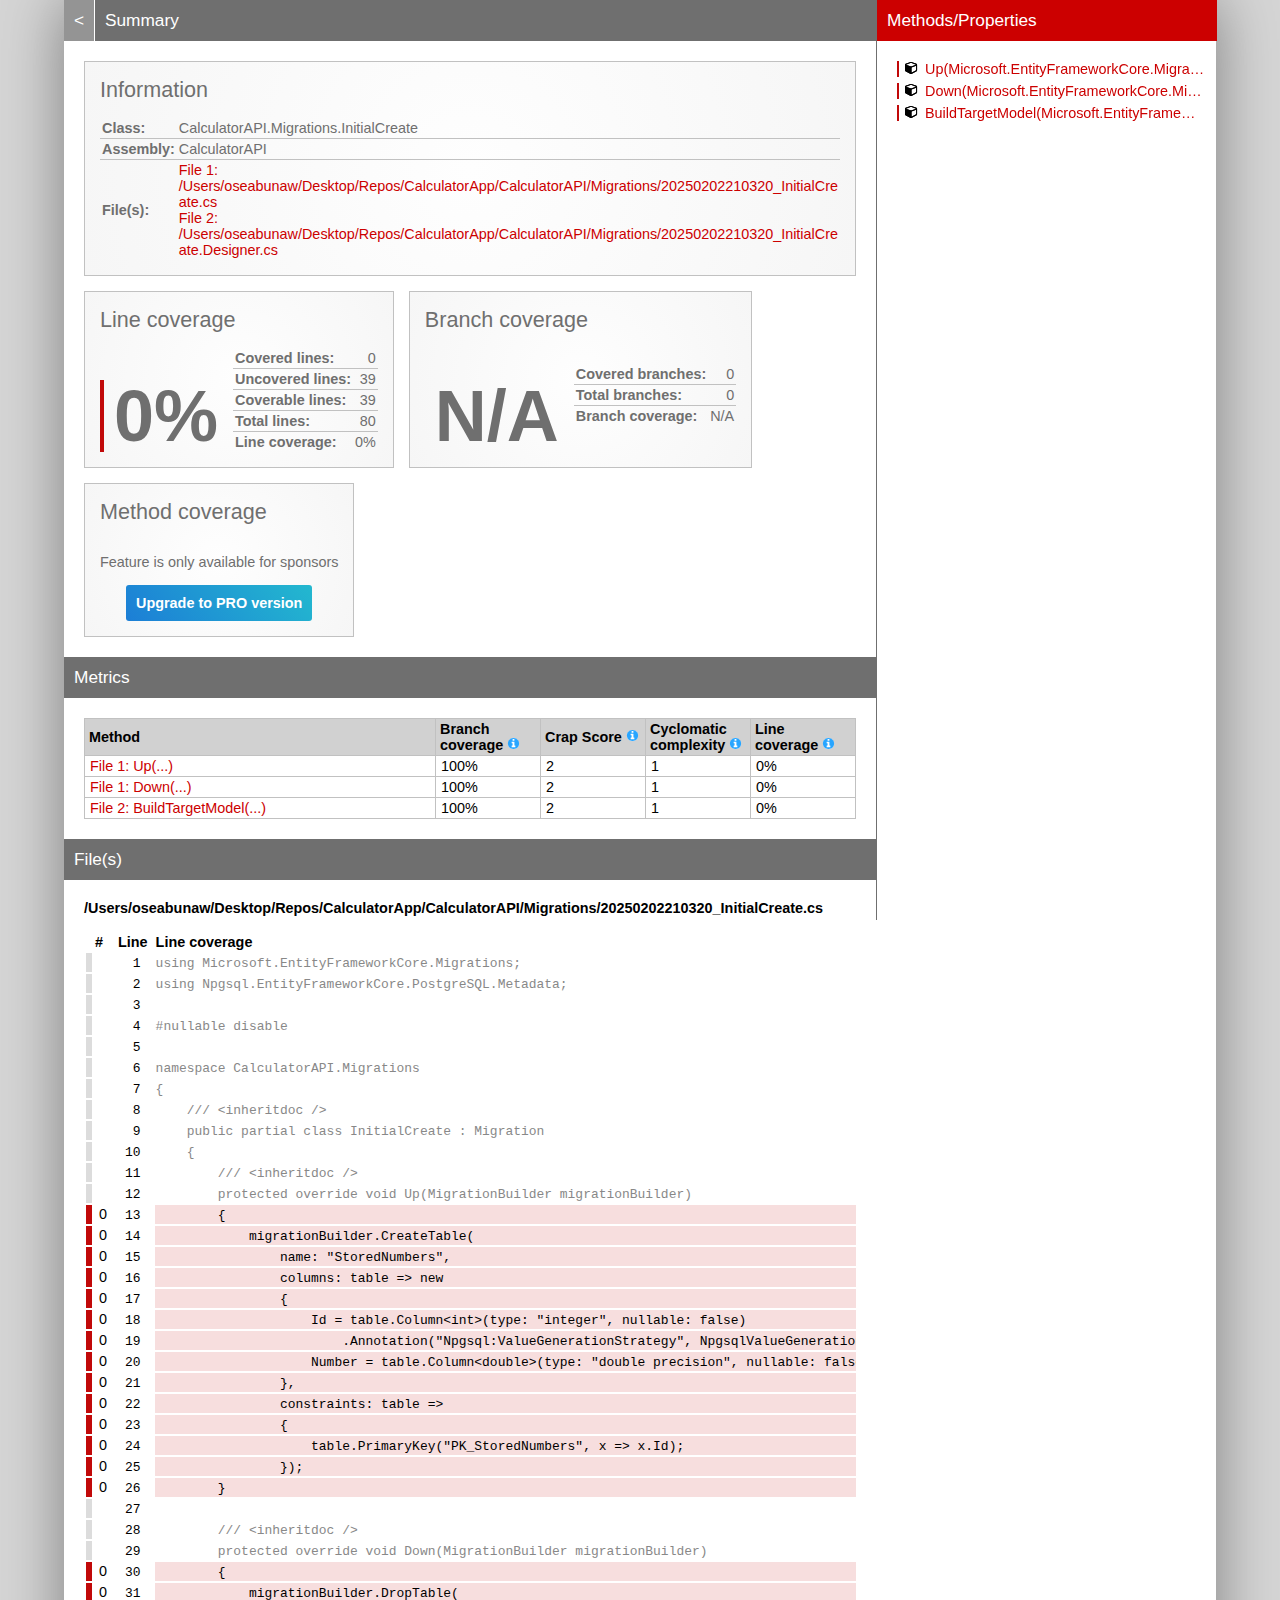
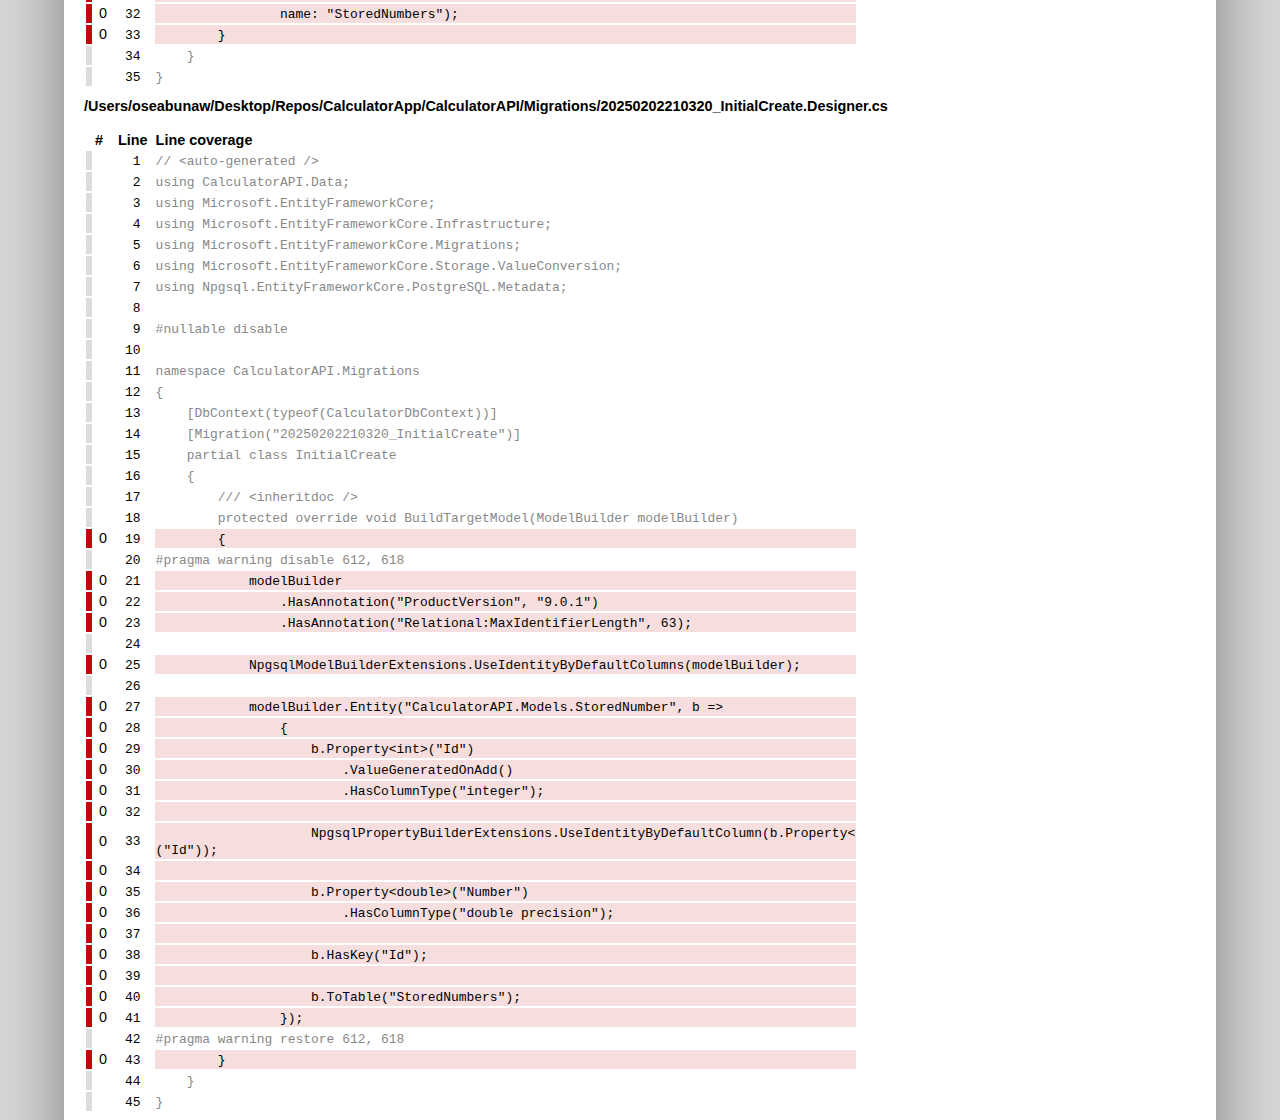
<file: CalculatorAPITests/coverage-report/CalculatorAPI_InitialCreate.html>
<!DOCTYPE html>
<html>
<head>
<meta charset="utf-8" />
<meta name="viewport" content="width=device-width, initial-scale=1.0" />
<meta http-equiv="X-UA-Compatible" content="IE=EDGE,chrome=1" />
<link href="[data-uri]" rel="icon" type="image/x-icon" />
<title>CalculatorAPI.Migrations.InitialCreate - Coverage Report</title>
<link rel="stylesheet" type="text/css" href="report.css" />
</head><body><div class="container"><div class="containerleft">
<h1><a href="index.html" class="back">&lt;</a> Summary</h1>
<div class="card-group">
<div class="card">
<div class="card-header">Information</div>
<div class="card-body">
<div class="table">
<table>
<tr>
<th>Class:</th>
<td class="limit-width " title="CalculatorAPI.Migrations.InitialCreate">CalculatorAPI.Migrations.InitialCreate</td>
</tr>
<tr>
<th>Assembly:</th>
<td class="limit-width " title="CalculatorAPI">CalculatorAPI</td>
</tr>
<tr>
<th>File(s):</th>
<td class="overflow-wrap"><a href="#UsersoseabunawDesktopReposCalculatorAppCalculatorAPIMigrations20250202210320_InitialCreatecs" class="navigatetohash">File 1: /Users/oseabunaw/Desktop/Repos/CalculatorApp/CalculatorAPI/Migrations/20250202210320_InitialCreate.cs</a><br /><a href="#UsersoseabunawDesktopReposCalculatorAppCalculatorAPIMigrations20250202210320_InitialCreateDesignercs" class="navigatetohash">File 2: /Users/oseabunaw/Desktop/Repos/CalculatorApp/CalculatorAPI/Migrations/20250202210320_InitialCreate.Designer.cs</a></td>
</tr>
</table>
</div>
</div>
</div>
</div>
<div class="card-group">
<div class="card">
<div class="card-header">Line coverage</div>
<div class="card-body">
<div class="large cardpercentagebar cardpercentagebar100">0%</div>
<div class="table">
<table>
<tr>
<th>Covered lines:</th>
<td class="limit-width right" title="0">0</td>
</tr>
<tr>
<th>Uncovered lines:</th>
<td class="limit-width right" title="39">39</td>
</tr>
<tr>
<th>Coverable lines:</th>
<td class="limit-width right" title="39">39</td>
</tr>
<tr>
<th>Total lines:</th>
<td class="limit-width right" title="80">80</td>
</tr>
<tr>
<th>Line coverage:</th>
<td class="limit-width right" title="0 of 39">0%</td>
</tr>
</table>
</div>
</div>
</div>
<div class="card">
<div class="card-header">Branch coverage</div>
<div class="card-body">
<div class="large">N/A</div>
<div class="table">
<table>
<tr>
<th>Covered branches:</th>
<td class="limit-width right" title="0">0</td>
</tr>
<tr>
<th>Total branches:</th>
<td class="limit-width right" title="0">0</td>
</tr>
<tr>
<th>Branch coverage:</th>
<td class="limit-width right" title="N/A">N/A</td>
</tr>
</table>
</div>
</div>
</div>
<div class="card">
<div class="card-header">Method coverage</div>
<div class="card-body">
<div class="center">
<p>Feature is only available for sponsors</p>
<a class="pro-button" href="https://reportgenerator.io/pro" target="_blank">Upgrade to PRO version</a>
</div>
</div>
</div>
</div>
<h1>Metrics</h1>
<div class="table-responsive">
<table class="overview table-fixed">
<colgroup>
<col class="column-min-200" />
<col class="column105" />
<col class="column105" />
<col class="column105" />
<col class="column105" />
</colgroup>
<thead><tr><th>Method</th><th>Branch coverage <a href="https://en.wikipedia.org/wiki/Code_coverage" target="_blank"><i class="icon-info-circled"></i></a></th><th>Crap Score <a href="https://googletesting.blogspot.de/2011/02/this-code-is-crap.html" target="_blank"><i class="icon-info-circled"></i></a></th><th>Cyclomatic complexity <a href="https://en.wikipedia.org/wiki/Cyclomatic_complexity" target="_blank"><i class="icon-info-circled"></i></a></th><th>Line coverage <a href="https://en.wikipedia.org/wiki/Code_coverage" target="_blank"><i class="icon-info-circled"></i></a></th></tr></thead>
<tbody>
<tr><td title="Up(Microsoft.EntityFrameworkCore.Migrations.MigrationBuilder)"><a href="#file0_line13" class="navigatetohash">File 1: Up(...)</a></td><td>100%</td><td>2</td><td>1</td><td>0%</td></tr>
<tr><td title="Down(Microsoft.EntityFrameworkCore.Migrations.MigrationBuilder)"><a href="#file0_line30" class="navigatetohash">File 1: Down(...)</a></td><td>100%</td><td>2</td><td>1</td><td>0%</td></tr>
<tr><td title="BuildTargetModel(Microsoft.EntityFrameworkCore.ModelBuilder)"><a href="#file1_line19" class="navigatetohash">File 2: BuildTargetModel(...)</a></td><td>100%</td><td>2</td><td>1</td><td>0%</td></tr>
</tbody>
</table>
</div>
<h1>File(s)</h1>
<h2 id="UsersoseabunawDesktopReposCalculatorAppCalculatorAPIMigrations20250202210320_InitialCreatecs">/Users/oseabunaw/Desktop/Repos/CalculatorApp/CalculatorAPI/Migrations/20250202210320_InitialCreate.cs</h2>
<div class="table-responsive">
<table class="lineAnalysis">
<thead><tr><th></th><th>#</th><th>Line</th><th></th><th>Line coverage</th></tr></thead>
<tbody>
<tr class="" title="Not coverable" data-coverage="{'AllTestMethods': {'VC': '', 'LVS': 'gray'}}"><td class="gray">&nbsp;</td><td class="leftmargin rightmargin right"></td><td class="rightmargin right"><a id="file0_line1"></a><code>1</code></td><td></td><td class="lightgray"><code>using&nbsp;Microsoft.EntityFrameworkCore.Migrations;</code></td></tr>
<tr class="" title="Not coverable" data-coverage="{'AllTestMethods': {'VC': '', 'LVS': 'gray'}}"><td class="gray">&nbsp;</td><td class="leftmargin rightmargin right"></td><td class="rightmargin right"><a id="file0_line2"></a><code>2</code></td><td></td><td class="lightgray"><code>using&nbsp;Npgsql.EntityFrameworkCore.PostgreSQL.Metadata;</code></td></tr>
<tr class="" title="Not coverable" data-coverage="{'AllTestMethods': {'VC': '', 'LVS': 'gray'}}"><td class="gray">&nbsp;</td><td class="leftmargin rightmargin right"></td><td class="rightmargin right"><a id="file0_line3"></a><code>3</code></td><td></td><td class="lightgray"><code></code></td></tr>
<tr class="" title="Not coverable" data-coverage="{'AllTestMethods': {'VC': '', 'LVS': 'gray'}}"><td class="gray">&nbsp;</td><td class="leftmargin rightmargin right"></td><td class="rightmargin right"><a id="file0_line4"></a><code>4</code></td><td></td><td class="lightgray"><code>#nullable&nbsp;disable</code></td></tr>
<tr class="" title="Not coverable" data-coverage="{'AllTestMethods': {'VC': '', 'LVS': 'gray'}}"><td class="gray">&nbsp;</td><td class="leftmargin rightmargin right"></td><td class="rightmargin right"><a id="file0_line5"></a><code>5</code></td><td></td><td class="lightgray"><code></code></td></tr>
<tr class="" title="Not coverable" data-coverage="{'AllTestMethods': {'VC': '', 'LVS': 'gray'}}"><td class="gray">&nbsp;</td><td class="leftmargin rightmargin right"></td><td class="rightmargin right"><a id="file0_line6"></a><code>6</code></td><td></td><td class="lightgray"><code>namespace&nbsp;CalculatorAPI.Migrations</code></td></tr>
<tr class="" title="Not coverable" data-coverage="{'AllTestMethods': {'VC': '', 'LVS': 'gray'}}"><td class="gray">&nbsp;</td><td class="leftmargin rightmargin right"></td><td class="rightmargin right"><a id="file0_line7"></a><code>7</code></td><td></td><td class="lightgray"><code>{</code></td></tr>
<tr class="" title="Not coverable" data-coverage="{'AllTestMethods': {'VC': '', 'LVS': 'gray'}}"><td class="gray">&nbsp;</td><td class="leftmargin rightmargin right"></td><td class="rightmargin right"><a id="file0_line8"></a><code>8</code></td><td></td><td class="lightgray"><code>&nbsp;&nbsp;&nbsp;&nbsp;///&nbsp;&lt;inheritdoc&nbsp;/&gt;</code></td></tr>
<tr class="" title="Not coverable" data-coverage="{'AllTestMethods': {'VC': '', 'LVS': 'gray'}}"><td class="gray">&nbsp;</td><td class="leftmargin rightmargin right"></td><td class="rightmargin right"><a id="file0_line9"></a><code>9</code></td><td></td><td class="lightgray"><code>&nbsp;&nbsp;&nbsp;&nbsp;public&nbsp;partial&nbsp;class&nbsp;InitialCreate&nbsp;:&nbsp;Migration</code></td></tr>
<tr class="" title="Not coverable" data-coverage="{'AllTestMethods': {'VC': '', 'LVS': 'gray'}}"><td class="gray">&nbsp;</td><td class="leftmargin rightmargin right"></td><td class="rightmargin right"><a id="file0_line10"></a><code>10</code></td><td></td><td class="lightgray"><code>&nbsp;&nbsp;&nbsp;&nbsp;{</code></td></tr>
<tr class="" title="Not coverable" data-coverage="{'AllTestMethods': {'VC': '', 'LVS': 'gray'}}"><td class="gray">&nbsp;</td><td class="leftmargin rightmargin right"></td><td class="rightmargin right"><a id="file0_line11"></a><code>11</code></td><td></td><td class="lightgray"><code>&nbsp;&nbsp;&nbsp;&nbsp;&nbsp;&nbsp;&nbsp;&nbsp;///&nbsp;&lt;inheritdoc&nbsp;/&gt;</code></td></tr>
<tr class="" title="Not coverable" data-coverage="{'AllTestMethods': {'VC': '', 'LVS': 'gray'}}"><td class="gray">&nbsp;</td><td class="leftmargin rightmargin right"></td><td class="rightmargin right"><a id="file0_line12"></a><code>12</code></td><td></td><td class="lightgray"><code>&nbsp;&nbsp;&nbsp;&nbsp;&nbsp;&nbsp;&nbsp;&nbsp;protected&nbsp;override&nbsp;void&nbsp;Up(MigrationBuilder&nbsp;migrationBuilder)</code></td></tr>
<tr class="coverableline" title="Not covered (0 visits)" data-coverage="{'AllTestMethods': {'VC': '0', 'LVS': 'red'}}"><td class="red">&nbsp;</td><td class="leftmargin rightmargin right">0</td><td class="rightmargin right"><a id="file0_line13"></a><code>13</code></td><td></td><td class="lightred"><code>&nbsp;&nbsp;&nbsp;&nbsp;&nbsp;&nbsp;&nbsp;&nbsp;{</code></td></tr>
<tr class="coverableline" title="Not covered (0 visits)" data-coverage="{'AllTestMethods': {'VC': '0', 'LVS': 'red'}}"><td class="red">&nbsp;</td><td class="leftmargin rightmargin right">0</td><td class="rightmargin right"><a id="file0_line14"></a><code>14</code></td><td></td><td class="lightred"><code>&nbsp;&nbsp;&nbsp;&nbsp;&nbsp;&nbsp;&nbsp;&nbsp;&nbsp;&nbsp;&nbsp;&nbsp;migrationBuilder.CreateTable(</code></td></tr>
<tr class="coverableline" title="Not covered (0 visits)" data-coverage="{'AllTestMethods': {'VC': '0', 'LVS': 'red'}}"><td class="red">&nbsp;</td><td class="leftmargin rightmargin right">0</td><td class="rightmargin right"><a id="file0_line15"></a><code>15</code></td><td></td><td class="lightred"><code>&nbsp;&nbsp;&nbsp;&nbsp;&nbsp;&nbsp;&nbsp;&nbsp;&nbsp;&nbsp;&nbsp;&nbsp;&nbsp;&nbsp;&nbsp;&nbsp;name:&nbsp;&quot;StoredNumbers&quot;,</code></td></tr>
<tr class="coverableline" title="Not covered (0 visits)" data-coverage="{'AllTestMethods': {'VC': '0', 'LVS': 'red'}}"><td class="red">&nbsp;</td><td class="leftmargin rightmargin right">0</td><td class="rightmargin right"><a id="file0_line16"></a><code>16</code></td><td></td><td class="lightred"><code>&nbsp;&nbsp;&nbsp;&nbsp;&nbsp;&nbsp;&nbsp;&nbsp;&nbsp;&nbsp;&nbsp;&nbsp;&nbsp;&nbsp;&nbsp;&nbsp;columns:&nbsp;table&nbsp;=&gt;&nbsp;new</code></td></tr>
<tr class="coverableline" title="Not covered (0 visits)" data-coverage="{'AllTestMethods': {'VC': '0', 'LVS': 'red'}}"><td class="red">&nbsp;</td><td class="leftmargin rightmargin right">0</td><td class="rightmargin right"><a id="file0_line17"></a><code>17</code></td><td></td><td class="lightred"><code>&nbsp;&nbsp;&nbsp;&nbsp;&nbsp;&nbsp;&nbsp;&nbsp;&nbsp;&nbsp;&nbsp;&nbsp;&nbsp;&nbsp;&nbsp;&nbsp;{</code></td></tr>
<tr class="coverableline" title="Not covered (0 visits)" data-coverage="{'AllTestMethods': {'VC': '0', 'LVS': 'red'}}"><td class="red">&nbsp;</td><td class="leftmargin rightmargin right">0</td><td class="rightmargin right"><a id="file0_line18"></a><code>18</code></td><td></td><td class="lightred"><code>&nbsp;&nbsp;&nbsp;&nbsp;&nbsp;&nbsp;&nbsp;&nbsp;&nbsp;&nbsp;&nbsp;&nbsp;&nbsp;&nbsp;&nbsp;&nbsp;&nbsp;&nbsp;&nbsp;&nbsp;Id&nbsp;=&nbsp;table.Column&lt;int&gt;(type:&nbsp;&quot;integer&quot;,&nbsp;nullable:&nbsp;false)</code></td></tr>
<tr class="coverableline" title="Not covered (0 visits)" data-coverage="{'AllTestMethods': {'VC': '0', 'LVS': 'red'}}"><td class="red">&nbsp;</td><td class="leftmargin rightmargin right">0</td><td class="rightmargin right"><a id="file0_line19"></a><code>19</code></td><td></td><td class="lightred"><code>&nbsp;&nbsp;&nbsp;&nbsp;&nbsp;&nbsp;&nbsp;&nbsp;&nbsp;&nbsp;&nbsp;&nbsp;&nbsp;&nbsp;&nbsp;&nbsp;&nbsp;&nbsp;&nbsp;&nbsp;&nbsp;&nbsp;&nbsp;&nbsp;.Annotation(&quot;Npgsql:ValueGenerationStrategy&quot;,&nbsp;NpgsqlValueGenerationStrategy.IdentityByDefaultCol</code></td></tr>
<tr class="coverableline" title="Not covered (0 visits)" data-coverage="{'AllTestMethods': {'VC': '0', 'LVS': 'red'}}"><td class="red">&nbsp;</td><td class="leftmargin rightmargin right">0</td><td class="rightmargin right"><a id="file0_line20"></a><code>20</code></td><td></td><td class="lightred"><code>&nbsp;&nbsp;&nbsp;&nbsp;&nbsp;&nbsp;&nbsp;&nbsp;&nbsp;&nbsp;&nbsp;&nbsp;&nbsp;&nbsp;&nbsp;&nbsp;&nbsp;&nbsp;&nbsp;&nbsp;Number&nbsp;=&nbsp;table.Column&lt;double&gt;(type:&nbsp;&quot;double&nbsp;precision&quot;,&nbsp;nullable:&nbsp;false)</code></td></tr>
<tr class="coverableline" title="Not covered (0 visits)" data-coverage="{'AllTestMethods': {'VC': '0', 'LVS': 'red'}}"><td class="red">&nbsp;</td><td class="leftmargin rightmargin right">0</td><td class="rightmargin right"><a id="file0_line21"></a><code>21</code></td><td></td><td class="lightred"><code>&nbsp;&nbsp;&nbsp;&nbsp;&nbsp;&nbsp;&nbsp;&nbsp;&nbsp;&nbsp;&nbsp;&nbsp;&nbsp;&nbsp;&nbsp;&nbsp;},</code></td></tr>
<tr class="coverableline" title="Not covered (0 visits)" data-coverage="{'AllTestMethods': {'VC': '0', 'LVS': 'red'}}"><td class="red">&nbsp;</td><td class="leftmargin rightmargin right">0</td><td class="rightmargin right"><a id="file0_line22"></a><code>22</code></td><td></td><td class="lightred"><code>&nbsp;&nbsp;&nbsp;&nbsp;&nbsp;&nbsp;&nbsp;&nbsp;&nbsp;&nbsp;&nbsp;&nbsp;&nbsp;&nbsp;&nbsp;&nbsp;constraints:&nbsp;table&nbsp;=&gt;</code></td></tr>
<tr class="coverableline" title="Not covered (0 visits)" data-coverage="{'AllTestMethods': {'VC': '0', 'LVS': 'red'}}"><td class="red">&nbsp;</td><td class="leftmargin rightmargin right">0</td><td class="rightmargin right"><a id="file0_line23"></a><code>23</code></td><td></td><td class="lightred"><code>&nbsp;&nbsp;&nbsp;&nbsp;&nbsp;&nbsp;&nbsp;&nbsp;&nbsp;&nbsp;&nbsp;&nbsp;&nbsp;&nbsp;&nbsp;&nbsp;{</code></td></tr>
<tr class="coverableline" title="Not covered (0 visits)" data-coverage="{'AllTestMethods': {'VC': '0', 'LVS': 'red'}}"><td class="red">&nbsp;</td><td class="leftmargin rightmargin right">0</td><td class="rightmargin right"><a id="file0_line24"></a><code>24</code></td><td></td><td class="lightred"><code>&nbsp;&nbsp;&nbsp;&nbsp;&nbsp;&nbsp;&nbsp;&nbsp;&nbsp;&nbsp;&nbsp;&nbsp;&nbsp;&nbsp;&nbsp;&nbsp;&nbsp;&nbsp;&nbsp;&nbsp;table.PrimaryKey(&quot;PK_StoredNumbers&quot;,&nbsp;x&nbsp;=&gt;&nbsp;x.Id);</code></td></tr>
<tr class="coverableline" title="Not covered (0 visits)" data-coverage="{'AllTestMethods': {'VC': '0', 'LVS': 'red'}}"><td class="red">&nbsp;</td><td class="leftmargin rightmargin right">0</td><td class="rightmargin right"><a id="file0_line25"></a><code>25</code></td><td></td><td class="lightred"><code>&nbsp;&nbsp;&nbsp;&nbsp;&nbsp;&nbsp;&nbsp;&nbsp;&nbsp;&nbsp;&nbsp;&nbsp;&nbsp;&nbsp;&nbsp;&nbsp;});</code></td></tr>
<tr class="coverableline" title="Not covered (0 visits)" data-coverage="{'AllTestMethods': {'VC': '0', 'LVS': 'red'}}"><td class="red">&nbsp;</td><td class="leftmargin rightmargin right">0</td><td class="rightmargin right"><a id="file0_line26"></a><code>26</code></td><td></td><td class="lightred"><code>&nbsp;&nbsp;&nbsp;&nbsp;&nbsp;&nbsp;&nbsp;&nbsp;}</code></td></tr>
<tr class="" title="Not coverable" data-coverage="{'AllTestMethods': {'VC': '', 'LVS': 'gray'}}"><td class="gray">&nbsp;</td><td class="leftmargin rightmargin right"></td><td class="rightmargin right"><a id="file0_line27"></a><code>27</code></td><td></td><td class="lightgray"><code></code></td></tr>
<tr class="" title="Not coverable" data-coverage="{'AllTestMethods': {'VC': '', 'LVS': 'gray'}}"><td class="gray">&nbsp;</td><td class="leftmargin rightmargin right"></td><td class="rightmargin right"><a id="file0_line28"></a><code>28</code></td><td></td><td class="lightgray"><code>&nbsp;&nbsp;&nbsp;&nbsp;&nbsp;&nbsp;&nbsp;&nbsp;///&nbsp;&lt;inheritdoc&nbsp;/&gt;</code></td></tr>
<tr class="" title="Not coverable" data-coverage="{'AllTestMethods': {'VC': '', 'LVS': 'gray'}}"><td class="gray">&nbsp;</td><td class="leftmargin rightmargin right"></td><td class="rightmargin right"><a id="file0_line29"></a><code>29</code></td><td></td><td class="lightgray"><code>&nbsp;&nbsp;&nbsp;&nbsp;&nbsp;&nbsp;&nbsp;&nbsp;protected&nbsp;override&nbsp;void&nbsp;Down(MigrationBuilder&nbsp;migrationBuilder)</code></td></tr>
<tr class="coverableline" title="Not covered (0 visits)" data-coverage="{'AllTestMethods': {'VC': '0', 'LVS': 'red'}}"><td class="red">&nbsp;</td><td class="leftmargin rightmargin right">0</td><td class="rightmargin right"><a id="file0_line30"></a><code>30</code></td><td></td><td class="lightred"><code>&nbsp;&nbsp;&nbsp;&nbsp;&nbsp;&nbsp;&nbsp;&nbsp;{</code></td></tr>
<tr class="coverableline" title="Not covered (0 visits)" data-coverage="{'AllTestMethods': {'VC': '0', 'LVS': 'red'}}"><td class="red">&nbsp;</td><td class="leftmargin rightmargin right">0</td><td class="rightmargin right"><a id="file0_line31"></a><code>31</code></td><td></td><td class="lightred"><code>&nbsp;&nbsp;&nbsp;&nbsp;&nbsp;&nbsp;&nbsp;&nbsp;&nbsp;&nbsp;&nbsp;&nbsp;migrationBuilder.DropTable(</code></td></tr>
<tr class="coverableline" title="Not covered (0 visits)" data-coverage="{'AllTestMethods': {'VC': '0', 'LVS': 'red'}}"><td class="red">&nbsp;</td><td class="leftmargin rightmargin right">0</td><td class="rightmargin right"><a id="file0_line32"></a><code>32</code></td><td></td><td class="lightred"><code>&nbsp;&nbsp;&nbsp;&nbsp;&nbsp;&nbsp;&nbsp;&nbsp;&nbsp;&nbsp;&nbsp;&nbsp;&nbsp;&nbsp;&nbsp;&nbsp;name:&nbsp;&quot;StoredNumbers&quot;);</code></td></tr>
<tr class="coverableline" title="Not covered (0 visits)" data-coverage="{'AllTestMethods': {'VC': '0', 'LVS': 'red'}}"><td class="red">&nbsp;</td><td class="leftmargin rightmargin right">0</td><td class="rightmargin right"><a id="file0_line33"></a><code>33</code></td><td></td><td class="lightred"><code>&nbsp;&nbsp;&nbsp;&nbsp;&nbsp;&nbsp;&nbsp;&nbsp;}</code></td></tr>
<tr class="" title="Not coverable" data-coverage="{'AllTestMethods': {'VC': '', 'LVS': 'gray'}}"><td class="gray">&nbsp;</td><td class="leftmargin rightmargin right"></td><td class="rightmargin right"><a id="file0_line34"></a><code>34</code></td><td></td><td class="lightgray"><code>&nbsp;&nbsp;&nbsp;&nbsp;}</code></td></tr>
<tr class="" title="Not coverable" data-coverage="{'AllTestMethods': {'VC': '', 'LVS': 'gray'}}"><td class="gray">&nbsp;</td><td class="leftmargin rightmargin right"></td><td class="rightmargin right"><a id="file0_line35"></a><code>35</code></td><td></td><td class="lightgray"><code>}</code></td></tr>
</tbody>
</table>
</div>
<h2 id="UsersoseabunawDesktopReposCalculatorAppCalculatorAPIMigrations20250202210320_InitialCreateDesignercs">/Users/oseabunaw/Desktop/Repos/CalculatorApp/CalculatorAPI/Migrations/20250202210320_InitialCreate.Designer.cs</h2>
<div class="table-responsive">
<table class="lineAnalysis">
<thead><tr><th></th><th>#</th><th>Line</th><th></th><th>Line coverage</th></tr></thead>
<tbody>
<tr class="" title="Not coverable" data-coverage="{'AllTestMethods': {'VC': '', 'LVS': 'gray'}}"><td class="gray">&nbsp;</td><td class="leftmargin rightmargin right"></td><td class="rightmargin right"><a id="file1_line1"></a><code>1</code></td><td></td><td class="lightgray"><code>//&nbsp;&lt;auto-generated&nbsp;/&gt;</code></td></tr>
<tr class="" title="Not coverable" data-coverage="{'AllTestMethods': {'VC': '', 'LVS': 'gray'}}"><td class="gray">&nbsp;</td><td class="leftmargin rightmargin right"></td><td class="rightmargin right"><a id="file1_line2"></a><code>2</code></td><td></td><td class="lightgray"><code>using&nbsp;CalculatorAPI.Data;</code></td></tr>
<tr class="" title="Not coverable" data-coverage="{'AllTestMethods': {'VC': '', 'LVS': 'gray'}}"><td class="gray">&nbsp;</td><td class="leftmargin rightmargin right"></td><td class="rightmargin right"><a id="file1_line3"></a><code>3</code></td><td></td><td class="lightgray"><code>using&nbsp;Microsoft.EntityFrameworkCore;</code></td></tr>
<tr class="" title="Not coverable" data-coverage="{'AllTestMethods': {'VC': '', 'LVS': 'gray'}}"><td class="gray">&nbsp;</td><td class="leftmargin rightmargin right"></td><td class="rightmargin right"><a id="file1_line4"></a><code>4</code></td><td></td><td class="lightgray"><code>using&nbsp;Microsoft.EntityFrameworkCore.Infrastructure;</code></td></tr>
<tr class="" title="Not coverable" data-coverage="{'AllTestMethods': {'VC': '', 'LVS': 'gray'}}"><td class="gray">&nbsp;</td><td class="leftmargin rightmargin right"></td><td class="rightmargin right"><a id="file1_line5"></a><code>5</code></td><td></td><td class="lightgray"><code>using&nbsp;Microsoft.EntityFrameworkCore.Migrations;</code></td></tr>
<tr class="" title="Not coverable" data-coverage="{'AllTestMethods': {'VC': '', 'LVS': 'gray'}}"><td class="gray">&nbsp;</td><td class="leftmargin rightmargin right"></td><td class="rightmargin right"><a id="file1_line6"></a><code>6</code></td><td></td><td class="lightgray"><code>using&nbsp;Microsoft.EntityFrameworkCore.Storage.ValueConversion;</code></td></tr>
<tr class="" title="Not coverable" data-coverage="{'AllTestMethods': {'VC': '', 'LVS': 'gray'}}"><td class="gray">&nbsp;</td><td class="leftmargin rightmargin right"></td><td class="rightmargin right"><a id="file1_line7"></a><code>7</code></td><td></td><td class="lightgray"><code>using&nbsp;Npgsql.EntityFrameworkCore.PostgreSQL.Metadata;</code></td></tr>
<tr class="" title="Not coverable" data-coverage="{'AllTestMethods': {'VC': '', 'LVS': 'gray'}}"><td class="gray">&nbsp;</td><td class="leftmargin rightmargin right"></td><td class="rightmargin right"><a id="file1_line8"></a><code>8</code></td><td></td><td class="lightgray"><code></code></td></tr>
<tr class="" title="Not coverable" data-coverage="{'AllTestMethods': {'VC': '', 'LVS': 'gray'}}"><td class="gray">&nbsp;</td><td class="leftmargin rightmargin right"></td><td class="rightmargin right"><a id="file1_line9"></a><code>9</code></td><td></td><td class="lightgray"><code>#nullable&nbsp;disable</code></td></tr>
<tr class="" title="Not coverable" data-coverage="{'AllTestMethods': {'VC': '', 'LVS': 'gray'}}"><td class="gray">&nbsp;</td><td class="leftmargin rightmargin right"></td><td class="rightmargin right"><a id="file1_line10"></a><code>10</code></td><td></td><td class="lightgray"><code></code></td></tr>
<tr class="" title="Not coverable" data-coverage="{'AllTestMethods': {'VC': '', 'LVS': 'gray'}}"><td class="gray">&nbsp;</td><td class="leftmargin rightmargin right"></td><td class="rightmargin right"><a id="file1_line11"></a><code>11</code></td><td></td><td class="lightgray"><code>namespace&nbsp;CalculatorAPI.Migrations</code></td></tr>
<tr class="" title="Not coverable" data-coverage="{'AllTestMethods': {'VC': '', 'LVS': 'gray'}}"><td class="gray">&nbsp;</td><td class="leftmargin rightmargin right"></td><td class="rightmargin right"><a id="file1_line12"></a><code>12</code></td><td></td><td class="lightgray"><code>{</code></td></tr>
<tr class="" title="Not coverable" data-coverage="{'AllTestMethods': {'VC': '', 'LVS': 'gray'}}"><td class="gray">&nbsp;</td><td class="leftmargin rightmargin right"></td><td class="rightmargin right"><a id="file1_line13"></a><code>13</code></td><td></td><td class="lightgray"><code>&nbsp;&nbsp;&nbsp;&nbsp;[DbContext(typeof(CalculatorDbContext))]</code></td></tr>
<tr class="" title="Not coverable" data-coverage="{'AllTestMethods': {'VC': '', 'LVS': 'gray'}}"><td class="gray">&nbsp;</td><td class="leftmargin rightmargin right"></td><td class="rightmargin right"><a id="file1_line14"></a><code>14</code></td><td></td><td class="lightgray"><code>&nbsp;&nbsp;&nbsp;&nbsp;[Migration(&quot;20250202210320_InitialCreate&quot;)]</code></td></tr>
<tr class="" title="Not coverable" data-coverage="{'AllTestMethods': {'VC': '', 'LVS': 'gray'}}"><td class="gray">&nbsp;</td><td class="leftmargin rightmargin right"></td><td class="rightmargin right"><a id="file1_line15"></a><code>15</code></td><td></td><td class="lightgray"><code>&nbsp;&nbsp;&nbsp;&nbsp;partial&nbsp;class&nbsp;InitialCreate</code></td></tr>
<tr class="" title="Not coverable" data-coverage="{'AllTestMethods': {'VC': '', 'LVS': 'gray'}}"><td class="gray">&nbsp;</td><td class="leftmargin rightmargin right"></td><td class="rightmargin right"><a id="file1_line16"></a><code>16</code></td><td></td><td class="lightgray"><code>&nbsp;&nbsp;&nbsp;&nbsp;{</code></td></tr>
<tr class="" title="Not coverable" data-coverage="{'AllTestMethods': {'VC': '', 'LVS': 'gray'}}"><td class="gray">&nbsp;</td><td class="leftmargin rightmargin right"></td><td class="rightmargin right"><a id="file1_line17"></a><code>17</code></td><td></td><td class="lightgray"><code>&nbsp;&nbsp;&nbsp;&nbsp;&nbsp;&nbsp;&nbsp;&nbsp;///&nbsp;&lt;inheritdoc&nbsp;/&gt;</code></td></tr>
<tr class="" title="Not coverable" data-coverage="{'AllTestMethods': {'VC': '', 'LVS': 'gray'}}"><td class="gray">&nbsp;</td><td class="leftmargin rightmargin right"></td><td class="rightmargin right"><a id="file1_line18"></a><code>18</code></td><td></td><td class="lightgray"><code>&nbsp;&nbsp;&nbsp;&nbsp;&nbsp;&nbsp;&nbsp;&nbsp;protected&nbsp;override&nbsp;void&nbsp;BuildTargetModel(ModelBuilder&nbsp;modelBuilder)</code></td></tr>
<tr class="coverableline" title="Not covered (0 visits)" data-coverage="{'AllTestMethods': {'VC': '0', 'LVS': 'red'}}"><td class="red">&nbsp;</td><td class="leftmargin rightmargin right">0</td><td class="rightmargin right"><a id="file1_line19"></a><code>19</code></td><td></td><td class="lightred"><code>&nbsp;&nbsp;&nbsp;&nbsp;&nbsp;&nbsp;&nbsp;&nbsp;{</code></td></tr>
<tr class="" title="Not coverable" data-coverage="{'AllTestMethods': {'VC': '', 'LVS': 'gray'}}"><td class="gray">&nbsp;</td><td class="leftmargin rightmargin right"></td><td class="rightmargin right"><a id="file1_line20"></a><code>20</code></td><td></td><td class="lightgray"><code>#pragma&nbsp;warning&nbsp;disable&nbsp;612,&nbsp;618</code></td></tr>
<tr class="coverableline" title="Not covered (0 visits)" data-coverage="{'AllTestMethods': {'VC': '0', 'LVS': 'red'}}"><td class="red">&nbsp;</td><td class="leftmargin rightmargin right">0</td><td class="rightmargin right"><a id="file1_line21"></a><code>21</code></td><td></td><td class="lightred"><code>&nbsp;&nbsp;&nbsp;&nbsp;&nbsp;&nbsp;&nbsp;&nbsp;&nbsp;&nbsp;&nbsp;&nbsp;modelBuilder</code></td></tr>
<tr class="coverableline" title="Not covered (0 visits)" data-coverage="{'AllTestMethods': {'VC': '0', 'LVS': 'red'}}"><td class="red">&nbsp;</td><td class="leftmargin rightmargin right">0</td><td class="rightmargin right"><a id="file1_line22"></a><code>22</code></td><td></td><td class="lightred"><code>&nbsp;&nbsp;&nbsp;&nbsp;&nbsp;&nbsp;&nbsp;&nbsp;&nbsp;&nbsp;&nbsp;&nbsp;&nbsp;&nbsp;&nbsp;&nbsp;.HasAnnotation(&quot;ProductVersion&quot;,&nbsp;&quot;9.0.1&quot;)</code></td></tr>
<tr class="coverableline" title="Not covered (0 visits)" data-coverage="{'AllTestMethods': {'VC': '0', 'LVS': 'red'}}"><td class="red">&nbsp;</td><td class="leftmargin rightmargin right">0</td><td class="rightmargin right"><a id="file1_line23"></a><code>23</code></td><td></td><td class="lightred"><code>&nbsp;&nbsp;&nbsp;&nbsp;&nbsp;&nbsp;&nbsp;&nbsp;&nbsp;&nbsp;&nbsp;&nbsp;&nbsp;&nbsp;&nbsp;&nbsp;.HasAnnotation(&quot;Relational:MaxIdentifierLength&quot;,&nbsp;63);</code></td></tr>
<tr class="" title="Not coverable" data-coverage="{'AllTestMethods': {'VC': '', 'LVS': 'gray'}}"><td class="gray">&nbsp;</td><td class="leftmargin rightmargin right"></td><td class="rightmargin right"><a id="file1_line24"></a><code>24</code></td><td></td><td class="lightgray"><code></code></td></tr>
<tr class="coverableline" title="Not covered (0 visits)" data-coverage="{'AllTestMethods': {'VC': '0', 'LVS': 'red'}}"><td class="red">&nbsp;</td><td class="leftmargin rightmargin right">0</td><td class="rightmargin right"><a id="file1_line25"></a><code>25</code></td><td></td><td class="lightred"><code>&nbsp;&nbsp;&nbsp;&nbsp;&nbsp;&nbsp;&nbsp;&nbsp;&nbsp;&nbsp;&nbsp;&nbsp;NpgsqlModelBuilderExtensions.UseIdentityByDefaultColumns(modelBuilder);</code></td></tr>
<tr class="" title="Not coverable" data-coverage="{'AllTestMethods': {'VC': '', 'LVS': 'gray'}}"><td class="gray">&nbsp;</td><td class="leftmargin rightmargin right"></td><td class="rightmargin right"><a id="file1_line26"></a><code>26</code></td><td></td><td class="lightgray"><code></code></td></tr>
<tr class="coverableline" title="Not covered (0 visits)" data-coverage="{'AllTestMethods': {'VC': '0', 'LVS': 'red'}}"><td class="red">&nbsp;</td><td class="leftmargin rightmargin right">0</td><td class="rightmargin right"><a id="file1_line27"></a><code>27</code></td><td></td><td class="lightred"><code>&nbsp;&nbsp;&nbsp;&nbsp;&nbsp;&nbsp;&nbsp;&nbsp;&nbsp;&nbsp;&nbsp;&nbsp;modelBuilder.Entity(&quot;CalculatorAPI.Models.StoredNumber&quot;,&nbsp;b&nbsp;=&gt;</code></td></tr>
<tr class="coverableline" title="Not covered (0 visits)" data-coverage="{'AllTestMethods': {'VC': '0', 'LVS': 'red'}}"><td class="red">&nbsp;</td><td class="leftmargin rightmargin right">0</td><td class="rightmargin right"><a id="file1_line28"></a><code>28</code></td><td></td><td class="lightred"><code>&nbsp;&nbsp;&nbsp;&nbsp;&nbsp;&nbsp;&nbsp;&nbsp;&nbsp;&nbsp;&nbsp;&nbsp;&nbsp;&nbsp;&nbsp;&nbsp;{</code></td></tr>
<tr class="coverableline" title="Not covered (0 visits)" data-coverage="{'AllTestMethods': {'VC': '0', 'LVS': 'red'}}"><td class="red">&nbsp;</td><td class="leftmargin rightmargin right">0</td><td class="rightmargin right"><a id="file1_line29"></a><code>29</code></td><td></td><td class="lightred"><code>&nbsp;&nbsp;&nbsp;&nbsp;&nbsp;&nbsp;&nbsp;&nbsp;&nbsp;&nbsp;&nbsp;&nbsp;&nbsp;&nbsp;&nbsp;&nbsp;&nbsp;&nbsp;&nbsp;&nbsp;b.Property&lt;int&gt;(&quot;Id&quot;)</code></td></tr>
<tr class="coverableline" title="Not covered (0 visits)" data-coverage="{'AllTestMethods': {'VC': '0', 'LVS': 'red'}}"><td class="red">&nbsp;</td><td class="leftmargin rightmargin right">0</td><td class="rightmargin right"><a id="file1_line30"></a><code>30</code></td><td></td><td class="lightred"><code>&nbsp;&nbsp;&nbsp;&nbsp;&nbsp;&nbsp;&nbsp;&nbsp;&nbsp;&nbsp;&nbsp;&nbsp;&nbsp;&nbsp;&nbsp;&nbsp;&nbsp;&nbsp;&nbsp;&nbsp;&nbsp;&nbsp;&nbsp;&nbsp;.ValueGeneratedOnAdd()</code></td></tr>
<tr class="coverableline" title="Not covered (0 visits)" data-coverage="{'AllTestMethods': {'VC': '0', 'LVS': 'red'}}"><td class="red">&nbsp;</td><td class="leftmargin rightmargin right">0</td><td class="rightmargin right"><a id="file1_line31"></a><code>31</code></td><td></td><td class="lightred"><code>&nbsp;&nbsp;&nbsp;&nbsp;&nbsp;&nbsp;&nbsp;&nbsp;&nbsp;&nbsp;&nbsp;&nbsp;&nbsp;&nbsp;&nbsp;&nbsp;&nbsp;&nbsp;&nbsp;&nbsp;&nbsp;&nbsp;&nbsp;&nbsp;.HasColumnType(&quot;integer&quot;);</code></td></tr>
<tr class="coverableline" title="Not covered (0 visits)" data-coverage="{'AllTestMethods': {'VC': '0', 'LVS': 'red'}}"><td class="red">&nbsp;</td><td class="leftmargin rightmargin right">0</td><td class="rightmargin right"><a id="file1_line32"></a><code>32</code></td><td></td><td class="lightred"><code></code></td></tr>
<tr class="coverableline" title="Not covered (0 visits)" data-coverage="{'AllTestMethods': {'VC': '0', 'LVS': 'red'}}"><td class="red">&nbsp;</td><td class="leftmargin rightmargin right">0</td><td class="rightmargin right"><a id="file1_line33"></a><code>33</code></td><td></td><td class="lightred"><code>&nbsp;&nbsp;&nbsp;&nbsp;&nbsp;&nbsp;&nbsp;&nbsp;&nbsp;&nbsp;&nbsp;&nbsp;&nbsp;&nbsp;&nbsp;&nbsp;&nbsp;&nbsp;&nbsp;&nbsp;NpgsqlPropertyBuilderExtensions.UseIdentityByDefaultColumn(b.Property&lt;int&gt;(&quot;Id&quot;));</code></td></tr>
<tr class="coverableline" title="Not covered (0 visits)" data-coverage="{'AllTestMethods': {'VC': '0', 'LVS': 'red'}}"><td class="red">&nbsp;</td><td class="leftmargin rightmargin right">0</td><td class="rightmargin right"><a id="file1_line34"></a><code>34</code></td><td></td><td class="lightred"><code></code></td></tr>
<tr class="coverableline" title="Not covered (0 visits)" data-coverage="{'AllTestMethods': {'VC': '0', 'LVS': 'red'}}"><td class="red">&nbsp;</td><td class="leftmargin rightmargin right">0</td><td class="rightmargin right"><a id="file1_line35"></a><code>35</code></td><td></td><td class="lightred"><code>&nbsp;&nbsp;&nbsp;&nbsp;&nbsp;&nbsp;&nbsp;&nbsp;&nbsp;&nbsp;&nbsp;&nbsp;&nbsp;&nbsp;&nbsp;&nbsp;&nbsp;&nbsp;&nbsp;&nbsp;b.Property&lt;double&gt;(&quot;Number&quot;)</code></td></tr>
<tr class="coverableline" title="Not covered (0 visits)" data-coverage="{'AllTestMethods': {'VC': '0', 'LVS': 'red'}}"><td class="red">&nbsp;</td><td class="leftmargin rightmargin right">0</td><td class="rightmargin right"><a id="file1_line36"></a><code>36</code></td><td></td><td class="lightred"><code>&nbsp;&nbsp;&nbsp;&nbsp;&nbsp;&nbsp;&nbsp;&nbsp;&nbsp;&nbsp;&nbsp;&nbsp;&nbsp;&nbsp;&nbsp;&nbsp;&nbsp;&nbsp;&nbsp;&nbsp;&nbsp;&nbsp;&nbsp;&nbsp;.HasColumnType(&quot;double&nbsp;precision&quot;);</code></td></tr>
<tr class="coverableline" title="Not covered (0 visits)" data-coverage="{'AllTestMethods': {'VC': '0', 'LVS': 'red'}}"><td class="red">&nbsp;</td><td class="leftmargin rightmargin right">0</td><td class="rightmargin right"><a id="file1_line37"></a><code>37</code></td><td></td><td class="lightred"><code></code></td></tr>
<tr class="coverableline" title="Not covered (0 visits)" data-coverage="{'AllTestMethods': {'VC': '0', 'LVS': 'red'}}"><td class="red">&nbsp;</td><td class="leftmargin rightmargin right">0</td><td class="rightmargin right"><a id="file1_line38"></a><code>38</code></td><td></td><td class="lightred"><code>&nbsp;&nbsp;&nbsp;&nbsp;&nbsp;&nbsp;&nbsp;&nbsp;&nbsp;&nbsp;&nbsp;&nbsp;&nbsp;&nbsp;&nbsp;&nbsp;&nbsp;&nbsp;&nbsp;&nbsp;b.HasKey(&quot;Id&quot;);</code></td></tr>
<tr class="coverableline" title="Not covered (0 visits)" data-coverage="{'AllTestMethods': {'VC': '0', 'LVS': 'red'}}"><td class="red">&nbsp;</td><td class="leftmargin rightmargin right">0</td><td class="rightmargin right"><a id="file1_line39"></a><code>39</code></td><td></td><td class="lightred"><code></code></td></tr>
<tr class="coverableline" title="Not covered (0 visits)" data-coverage="{'AllTestMethods': {'VC': '0', 'LVS': 'red'}}"><td class="red">&nbsp;</td><td class="leftmargin rightmargin right">0</td><td class="rightmargin right"><a id="file1_line40"></a><code>40</code></td><td></td><td class="lightred"><code>&nbsp;&nbsp;&nbsp;&nbsp;&nbsp;&nbsp;&nbsp;&nbsp;&nbsp;&nbsp;&nbsp;&nbsp;&nbsp;&nbsp;&nbsp;&nbsp;&nbsp;&nbsp;&nbsp;&nbsp;b.ToTable(&quot;StoredNumbers&quot;);</code></td></tr>
<tr class="coverableline" title="Not covered (0 visits)" data-coverage="{'AllTestMethods': {'VC': '0', 'LVS': 'red'}}"><td class="red">&nbsp;</td><td class="leftmargin rightmargin right">0</td><td class="rightmargin right"><a id="file1_line41"></a><code>41</code></td><td></td><td class="lightred"><code>&nbsp;&nbsp;&nbsp;&nbsp;&nbsp;&nbsp;&nbsp;&nbsp;&nbsp;&nbsp;&nbsp;&nbsp;&nbsp;&nbsp;&nbsp;&nbsp;});</code></td></tr>
<tr class="" title="Not coverable" data-coverage="{'AllTestMethods': {'VC': '', 'LVS': 'gray'}}"><td class="gray">&nbsp;</td><td class="leftmargin rightmargin right"></td><td class="rightmargin right"><a id="file1_line42"></a><code>42</code></td><td></td><td class="lightgray"><code>#pragma&nbsp;warning&nbsp;restore&nbsp;612,&nbsp;618</code></td></tr>
<tr class="coverableline" title="Not covered (0 visits)" data-coverage="{'AllTestMethods': {'VC': '0', 'LVS': 'red'}}"><td class="red">&nbsp;</td><td class="leftmargin rightmargin right">0</td><td class="rightmargin right"><a id="file1_line43"></a><code>43</code></td><td></td><td class="lightred"><code>&nbsp;&nbsp;&nbsp;&nbsp;&nbsp;&nbsp;&nbsp;&nbsp;}</code></td></tr>
<tr class="" title="Not coverable" data-coverage="{'AllTestMethods': {'VC': '', 'LVS': 'gray'}}"><td class="gray">&nbsp;</td><td class="leftmargin rightmargin right"></td><td class="rightmargin right"><a id="file1_line44"></a><code>44</code></td><td></td><td class="lightgray"><code>&nbsp;&nbsp;&nbsp;&nbsp;}</code></td></tr>
<tr class="" title="Not coverable" data-coverage="{'AllTestMethods': {'VC': '', 'LVS': 'gray'}}"><td class="gray">&nbsp;</td><td class="leftmargin rightmargin right"></td><td class="rightmargin right"><a id="file1_line45"></a><code>45</code></td><td></td><td class="lightgray"><code>}</code></td></tr>
</tbody>
</table>
</div>
<div class="footer">Generated by: ReportGenerator 5.4.3.0<br />2/3/2025 - 6:56:54 PM<br /><a href="https://github.com/danielpalme/ReportGenerator">GitHub</a> | <a href="https://reportgenerator.io">reportgenerator.io</a></div></div>
<div class="containerright">
<div class="containerrightfixed">
<h1>Methods/Properties</h1>
<a href="#file0_line13" class="navigatetohash percentagebar percentagebar0" title="File 1: Line coverage: 0% - Up(Microsoft.EntityFrameworkCore.Migrations.MigrationBuilder)"><i class="icon-cube"></i>Up(Microsoft.EntityFrameworkCore.Migrations.MigrationBuilder)</a><br />
<a href="#file0_line30" class="navigatetohash percentagebar percentagebar0" title="File 1: Line coverage: 0% - Down(Microsoft.EntityFrameworkCore.Migrations.MigrationBuilder)"><i class="icon-cube"></i>Down(Microsoft.EntityFrameworkCore.Migrations.MigrationBuilder)</a><br />
<a href="#file1_line19" class="navigatetohash percentagebar percentagebar0" title="File 2: Line coverage: 0% - BuildTargetModel(Microsoft.EntityFrameworkCore.ModelBuilder)"><i class="icon-cube"></i>BuildTargetModel(Microsoft.EntityFrameworkCore.ModelBuilder)</a><br />
<br/></div>
</div></div>
<script type="text/javascript">
/* <![CDATA[ */
(function() {
    var url = window.location.href;
    var startOfQueryString = url.indexOf('?');
    var queryString = startOfQueryString > -1 ? url.substr(startOfQueryString) : '';

    if (startOfQueryString > -1) {
        var i = 0, href= null;
        var css = document.getElementsByTagName('link');

        for (i = 0; i < css.length; i++) {
            if (css[i].getAttribute('rel') !== 'stylesheet') {
            continue;
            }

            href = css[i].getAttribute('href');

            if (href) {
            css[i].setAttribute('href', href + queryString);
            }
        }

        var links = document.getElementsByTagName('a');

        for (i = 0; i < links.length; i++) {
            href = links[i].getAttribute('href');

            if (href
                && !href.startsWith('http://')
                && !href.startsWith('https://')
                && !href.startsWith('#')
                && href.indexOf('?') === -1) {
            links[i].setAttribute('href', href + queryString);
            }
        }
    }

    var newScript = document.createElement('script');
    newScript.src = 'class.js' + queryString;
    document.getElementsByTagName('body')[0].appendChild(newScript);
})();
/* ]]> */ 
</script></body></html>
</file>
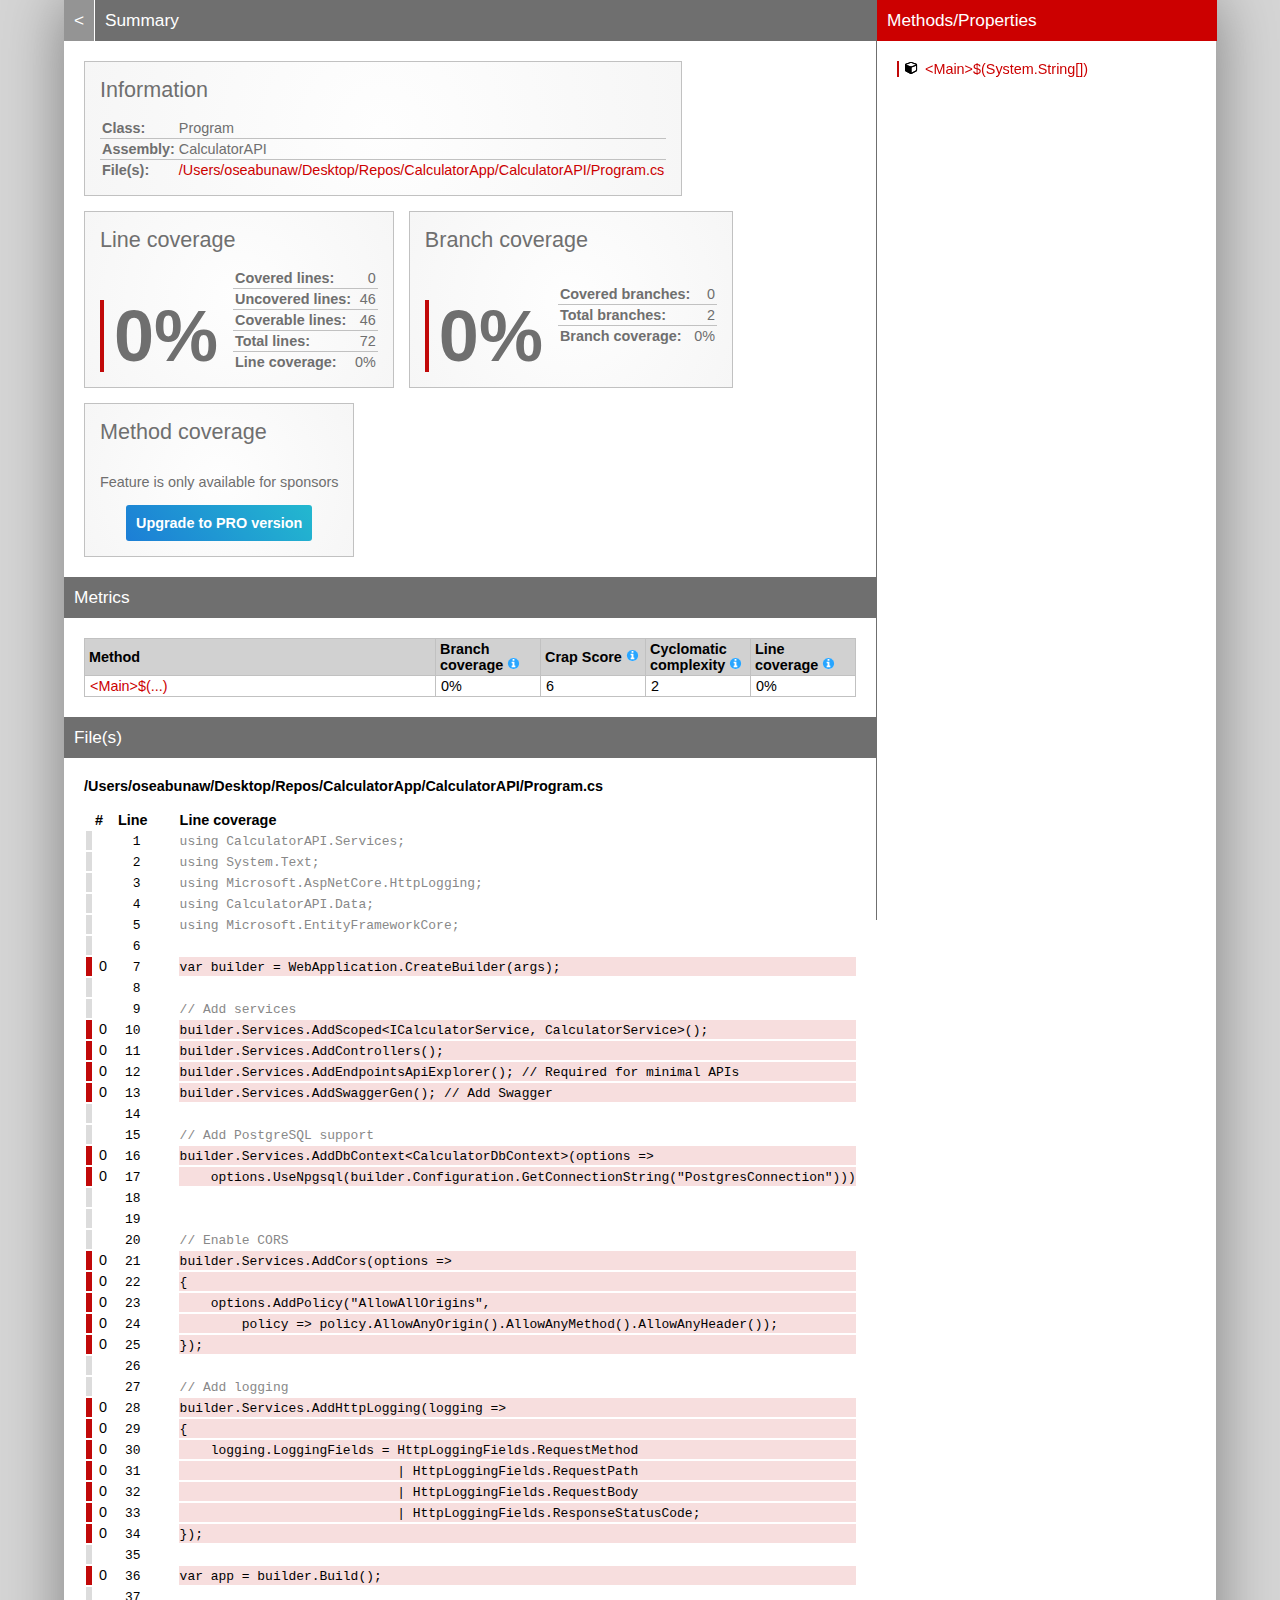
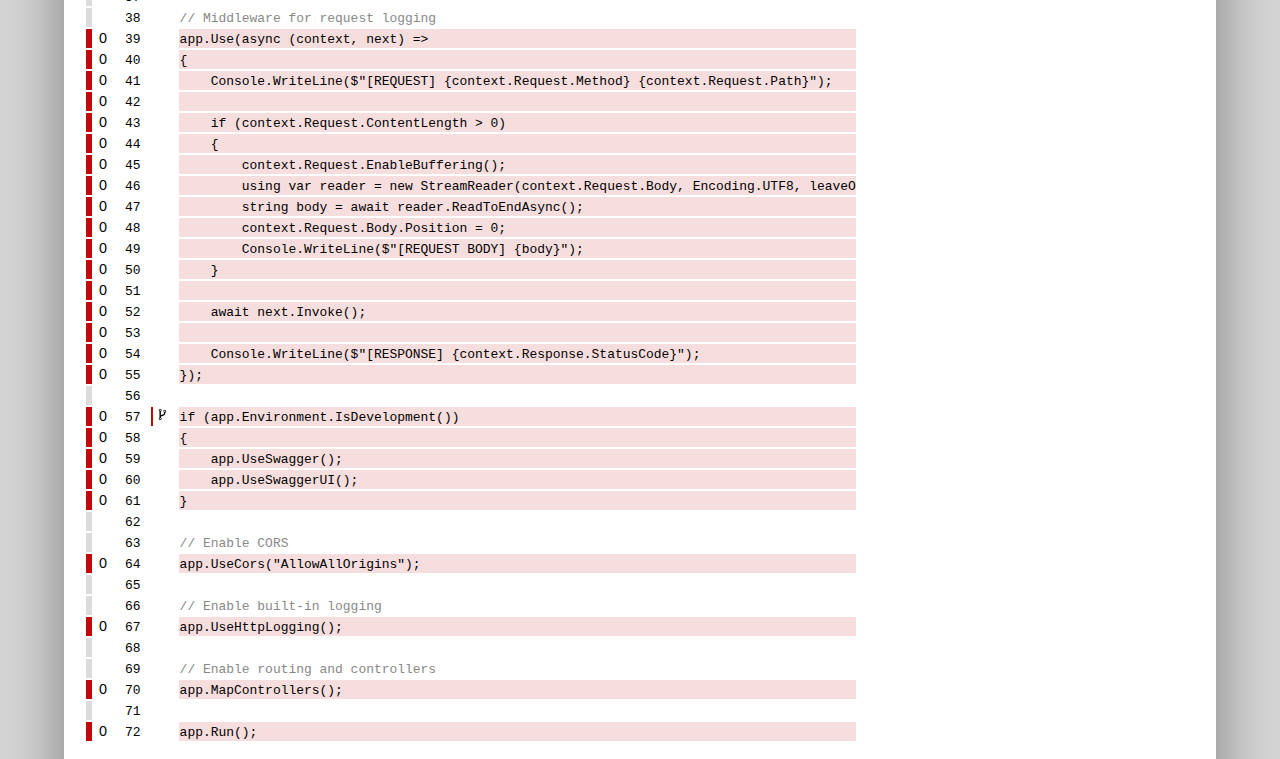
<file: CalculatorAPITests/coverage-report/CalculatorAPI_Program.html>
<!DOCTYPE html>
<html>
<head>
<meta charset="utf-8" />
<meta name="viewport" content="width=device-width, initial-scale=1.0" />
<meta http-equiv="X-UA-Compatible" content="IE=EDGE,chrome=1" />
<link href="[data-uri]" rel="icon" type="image/x-icon" />
<title>Program - Coverage Report</title>
<link rel="stylesheet" type="text/css" href="report.css" />
</head><body><div class="container"><div class="containerleft">
<h1><a href="index.html" class="back">&lt;</a> Summary</h1>
<div class="card-group">
<div class="card">
<div class="card-header">Information</div>
<div class="card-body">
<div class="table">
<table>
<tr>
<th>Class:</th>
<td class="limit-width " title="Program">Program</td>
</tr>
<tr>
<th>Assembly:</th>
<td class="limit-width " title="CalculatorAPI">CalculatorAPI</td>
</tr>
<tr>
<th>File(s):</th>
<td class="overflow-wrap"><a href="#UsersoseabunawDesktopReposCalculatorAppCalculatorAPIProgramcs" class="navigatetohash">/Users/oseabunaw/Desktop/Repos/CalculatorApp/CalculatorAPI/Program.cs</a></td>
</tr>
</table>
</div>
</div>
</div>
</div>
<div class="card-group">
<div class="card">
<div class="card-header">Line coverage</div>
<div class="card-body">
<div class="large cardpercentagebar cardpercentagebar100">0%</div>
<div class="table">
<table>
<tr>
<th>Covered lines:</th>
<td class="limit-width right" title="0">0</td>
</tr>
<tr>
<th>Uncovered lines:</th>
<td class="limit-width right" title="46">46</td>
</tr>
<tr>
<th>Coverable lines:</th>
<td class="limit-width right" title="46">46</td>
</tr>
<tr>
<th>Total lines:</th>
<td class="limit-width right" title="72">72</td>
</tr>
<tr>
<th>Line coverage:</th>
<td class="limit-width right" title="0 of 46">0%</td>
</tr>
</table>
</div>
</div>
</div>
<div class="card">
<div class="card-header">Branch coverage</div>
<div class="card-body">
<div class="large cardpercentagebar cardpercentagebar100">0%</div>
<div class="table">
<table>
<tr>
<th>Covered branches:</th>
<td class="limit-width right" title="0">0</td>
</tr>
<tr>
<th>Total branches:</th>
<td class="limit-width right" title="2">2</td>
</tr>
<tr>
<th>Branch coverage:</th>
<td class="limit-width right" title="0 of 2">0%</td>
</tr>
</table>
</div>
</div>
</div>
<div class="card">
<div class="card-header">Method coverage</div>
<div class="card-body">
<div class="center">
<p>Feature is only available for sponsors</p>
<a class="pro-button" href="https://reportgenerator.io/pro" target="_blank">Upgrade to PRO version</a>
</div>
</div>
</div>
</div>
<h1>Metrics</h1>
<div class="table-responsive">
<table class="overview table-fixed">
<colgroup>
<col class="column-min-200" />
<col class="column105" />
<col class="column105" />
<col class="column105" />
<col class="column105" />
</colgroup>
<thead><tr><th>Method</th><th>Branch coverage <a href="https://en.wikipedia.org/wiki/Code_coverage" target="_blank"><i class="icon-info-circled"></i></a></th><th>Crap Score <a href="https://googletesting.blogspot.de/2011/02/this-code-is-crap.html" target="_blank"><i class="icon-info-circled"></i></a></th><th>Cyclomatic complexity <a href="https://en.wikipedia.org/wiki/Cyclomatic_complexity" target="_blank"><i class="icon-info-circled"></i></a></th><th>Line coverage <a href="https://en.wikipedia.org/wiki/Code_coverage" target="_blank"><i class="icon-info-circled"></i></a></th></tr></thead>
<tbody>
<tr><td title="&lt;Main&gt;$(System.String[])"><a href="#file0_line7" class="navigatetohash">&lt;Main&gt;$(...)</a></td><td>0%</td><td>6</td><td>2</td><td>0%</td></tr>
</tbody>
</table>
</div>
<h1>File(s)</h1>
<h2 id="UsersoseabunawDesktopReposCalculatorAppCalculatorAPIProgramcs">/Users/oseabunaw/Desktop/Repos/CalculatorApp/CalculatorAPI/Program.cs</h2>
<div class="table-responsive">
<table class="lineAnalysis">
<thead><tr><th></th><th>#</th><th>Line</th><th></th><th>Line coverage</th></tr></thead>
<tbody>
<tr class="" title="Not coverable" data-coverage="{'AllTestMethods': {'VC': '', 'LVS': 'gray'}}"><td class="gray">&nbsp;</td><td class="leftmargin rightmargin right"></td><td class="rightmargin right"><a id="file0_line1"></a><code>1</code></td><td></td><td class="lightgray"><code>using&nbsp;CalculatorAPI.Services;</code></td></tr>
<tr class="" title="Not coverable" data-coverage="{'AllTestMethods': {'VC': '', 'LVS': 'gray'}}"><td class="gray">&nbsp;</td><td class="leftmargin rightmargin right"></td><td class="rightmargin right"><a id="file0_line2"></a><code>2</code></td><td></td><td class="lightgray"><code>using&nbsp;System.Text;</code></td></tr>
<tr class="" title="Not coverable" data-coverage="{'AllTestMethods': {'VC': '', 'LVS': 'gray'}}"><td class="gray">&nbsp;</td><td class="leftmargin rightmargin right"></td><td class="rightmargin right"><a id="file0_line3"></a><code>3</code></td><td></td><td class="lightgray"><code>using&nbsp;Microsoft.AspNetCore.HttpLogging;</code></td></tr>
<tr class="" title="Not coverable" data-coverage="{'AllTestMethods': {'VC': '', 'LVS': 'gray'}}"><td class="gray">&nbsp;</td><td class="leftmargin rightmargin right"></td><td class="rightmargin right"><a id="file0_line4"></a><code>4</code></td><td></td><td class="lightgray"><code>using&nbsp;CalculatorAPI.Data;</code></td></tr>
<tr class="" title="Not coverable" data-coverage="{'AllTestMethods': {'VC': '', 'LVS': 'gray'}}"><td class="gray">&nbsp;</td><td class="leftmargin rightmargin right"></td><td class="rightmargin right"><a id="file0_line5"></a><code>5</code></td><td></td><td class="lightgray"><code>using&nbsp;Microsoft.EntityFrameworkCore;</code></td></tr>
<tr class="" title="Not coverable" data-coverage="{'AllTestMethods': {'VC': '', 'LVS': 'gray'}}"><td class="gray">&nbsp;</td><td class="leftmargin rightmargin right"></td><td class="rightmargin right"><a id="file0_line6"></a><code>6</code></td><td></td><td class="lightgray"><code></code></td></tr>
<tr class="coverableline" title="Not covered (0 visits)" data-coverage="{'AllTestMethods': {'VC': '0', 'LVS': 'red'}}"><td class="red">&nbsp;</td><td class="leftmargin rightmargin right">0</td><td class="rightmargin right"><a id="file0_line7"></a><code>7</code></td><td></td><td class="lightred"><code>var&nbsp;builder&nbsp;=&nbsp;WebApplication.CreateBuilder(args);</code></td></tr>
<tr class="" title="Not coverable" data-coverage="{'AllTestMethods': {'VC': '', 'LVS': 'gray'}}"><td class="gray">&nbsp;</td><td class="leftmargin rightmargin right"></td><td class="rightmargin right"><a id="file0_line8"></a><code>8</code></td><td></td><td class="lightgray"><code></code></td></tr>
<tr class="" title="Not coverable" data-coverage="{'AllTestMethods': {'VC': '', 'LVS': 'gray'}}"><td class="gray">&nbsp;</td><td class="leftmargin rightmargin right"></td><td class="rightmargin right"><a id="file0_line9"></a><code>9</code></td><td></td><td class="lightgray"><code>//&nbsp;Add&nbsp;services</code></td></tr>
<tr class="coverableline" title="Not covered (0 visits)" data-coverage="{'AllTestMethods': {'VC': '0', 'LVS': 'red'}}"><td class="red">&nbsp;</td><td class="leftmargin rightmargin right">0</td><td class="rightmargin right"><a id="file0_line10"></a><code>10</code></td><td></td><td class="lightred"><code>builder.Services.AddScoped&lt;ICalculatorService,&nbsp;CalculatorService&gt;();</code></td></tr>
<tr class="coverableline" title="Not covered (0 visits)" data-coverage="{'AllTestMethods': {'VC': '0', 'LVS': 'red'}}"><td class="red">&nbsp;</td><td class="leftmargin rightmargin right">0</td><td class="rightmargin right"><a id="file0_line11"></a><code>11</code></td><td></td><td class="lightred"><code>builder.Services.AddControllers();</code></td></tr>
<tr class="coverableline" title="Not covered (0 visits)" data-coverage="{'AllTestMethods': {'VC': '0', 'LVS': 'red'}}"><td class="red">&nbsp;</td><td class="leftmargin rightmargin right">0</td><td class="rightmargin right"><a id="file0_line12"></a><code>12</code></td><td></td><td class="lightred"><code>builder.Services.AddEndpointsApiExplorer();&nbsp;//&nbsp;Required&nbsp;for&nbsp;minimal&nbsp;APIs</code></td></tr>
<tr class="coverableline" title="Not covered (0 visits)" data-coverage="{'AllTestMethods': {'VC': '0', 'LVS': 'red'}}"><td class="red">&nbsp;</td><td class="leftmargin rightmargin right">0</td><td class="rightmargin right"><a id="file0_line13"></a><code>13</code></td><td></td><td class="lightred"><code>builder.Services.AddSwaggerGen();&nbsp;//&nbsp;Add&nbsp;Swagger</code></td></tr>
<tr class="" title="Not coverable" data-coverage="{'AllTestMethods': {'VC': '', 'LVS': 'gray'}}"><td class="gray">&nbsp;</td><td class="leftmargin rightmargin right"></td><td class="rightmargin right"><a id="file0_line14"></a><code>14</code></td><td></td><td class="lightgray"><code></code></td></tr>
<tr class="" title="Not coverable" data-coverage="{'AllTestMethods': {'VC': '', 'LVS': 'gray'}}"><td class="gray">&nbsp;</td><td class="leftmargin rightmargin right"></td><td class="rightmargin right"><a id="file0_line15"></a><code>15</code></td><td></td><td class="lightgray"><code>//&nbsp;Add&nbsp;PostgreSQL&nbsp;support</code></td></tr>
<tr class="coverableline" title="Not covered (0 visits)" data-coverage="{'AllTestMethods': {'VC': '0', 'LVS': 'red'}}"><td class="red">&nbsp;</td><td class="leftmargin rightmargin right">0</td><td class="rightmargin right"><a id="file0_line16"></a><code>16</code></td><td></td><td class="lightred"><code>builder.Services.AddDbContext&lt;CalculatorDbContext&gt;(options&nbsp;=&gt;</code></td></tr>
<tr class="coverableline" title="Not covered (0 visits)" data-coverage="{'AllTestMethods': {'VC': '0', 'LVS': 'red'}}"><td class="red">&nbsp;</td><td class="leftmargin rightmargin right">0</td><td class="rightmargin right"><a id="file0_line17"></a><code>17</code></td><td></td><td class="lightred"><code>&nbsp;&nbsp;&nbsp;&nbsp;options.UseNpgsql(builder.Configuration.GetConnectionString(&quot;PostgresConnection&quot;)));</code></td></tr>
<tr class="" title="Not coverable" data-coverage="{'AllTestMethods': {'VC': '', 'LVS': 'gray'}}"><td class="gray">&nbsp;</td><td class="leftmargin rightmargin right"></td><td class="rightmargin right"><a id="file0_line18"></a><code>18</code></td><td></td><td class="lightgray"><code></code></td></tr>
<tr class="" title="Not coverable" data-coverage="{'AllTestMethods': {'VC': '', 'LVS': 'gray'}}"><td class="gray">&nbsp;</td><td class="leftmargin rightmargin right"></td><td class="rightmargin right"><a id="file0_line19"></a><code>19</code></td><td></td><td class="lightgray"><code></code></td></tr>
<tr class="" title="Not coverable" data-coverage="{'AllTestMethods': {'VC': '', 'LVS': 'gray'}}"><td class="gray">&nbsp;</td><td class="leftmargin rightmargin right"></td><td class="rightmargin right"><a id="file0_line20"></a><code>20</code></td><td></td><td class="lightgray"><code>//&nbsp;Enable&nbsp;CORS</code></td></tr>
<tr class="coverableline" title="Not covered (0 visits)" data-coverage="{'AllTestMethods': {'VC': '0', 'LVS': 'red'}}"><td class="red">&nbsp;</td><td class="leftmargin rightmargin right">0</td><td class="rightmargin right"><a id="file0_line21"></a><code>21</code></td><td></td><td class="lightred"><code>builder.Services.AddCors(options&nbsp;=&gt;</code></td></tr>
<tr class="coverableline" title="Not covered (0 visits)" data-coverage="{'AllTestMethods': {'VC': '0', 'LVS': 'red'}}"><td class="red">&nbsp;</td><td class="leftmargin rightmargin right">0</td><td class="rightmargin right"><a id="file0_line22"></a><code>22</code></td><td></td><td class="lightred"><code>{</code></td></tr>
<tr class="coverableline" title="Not covered (0 visits)" data-coverage="{'AllTestMethods': {'VC': '0', 'LVS': 'red'}}"><td class="red">&nbsp;</td><td class="leftmargin rightmargin right">0</td><td class="rightmargin right"><a id="file0_line23"></a><code>23</code></td><td></td><td class="lightred"><code>&nbsp;&nbsp;&nbsp;&nbsp;options.AddPolicy(&quot;AllowAllOrigins&quot;,</code></td></tr>
<tr class="coverableline" title="Not covered (0 visits)" data-coverage="{'AllTestMethods': {'VC': '0', 'LVS': 'red'}}"><td class="red">&nbsp;</td><td class="leftmargin rightmargin right">0</td><td class="rightmargin right"><a id="file0_line24"></a><code>24</code></td><td></td><td class="lightred"><code>&nbsp;&nbsp;&nbsp;&nbsp;&nbsp;&nbsp;&nbsp;&nbsp;policy&nbsp;=&gt;&nbsp;policy.AllowAnyOrigin().AllowAnyMethod().AllowAnyHeader());</code></td></tr>
<tr class="coverableline" title="Not covered (0 visits)" data-coverage="{'AllTestMethods': {'VC': '0', 'LVS': 'red'}}"><td class="red">&nbsp;</td><td class="leftmargin rightmargin right">0</td><td class="rightmargin right"><a id="file0_line25"></a><code>25</code></td><td></td><td class="lightred"><code>});</code></td></tr>
<tr class="" title="Not coverable" data-coverage="{'AllTestMethods': {'VC': '', 'LVS': 'gray'}}"><td class="gray">&nbsp;</td><td class="leftmargin rightmargin right"></td><td class="rightmargin right"><a id="file0_line26"></a><code>26</code></td><td></td><td class="lightgray"><code></code></td></tr>
<tr class="" title="Not coverable" data-coverage="{'AllTestMethods': {'VC': '', 'LVS': 'gray'}}"><td class="gray">&nbsp;</td><td class="leftmargin rightmargin right"></td><td class="rightmargin right"><a id="file0_line27"></a><code>27</code></td><td></td><td class="lightgray"><code>//&nbsp;Add&nbsp;logging</code></td></tr>
<tr class="coverableline" title="Not covered (0 visits)" data-coverage="{'AllTestMethods': {'VC': '0', 'LVS': 'red'}}"><td class="red">&nbsp;</td><td class="leftmargin rightmargin right">0</td><td class="rightmargin right"><a id="file0_line28"></a><code>28</code></td><td></td><td class="lightred"><code>builder.Services.AddHttpLogging(logging&nbsp;=&gt;</code></td></tr>
<tr class="coverableline" title="Not covered (0 visits)" data-coverage="{'AllTestMethods': {'VC': '0', 'LVS': 'red'}}"><td class="red">&nbsp;</td><td class="leftmargin rightmargin right">0</td><td class="rightmargin right"><a id="file0_line29"></a><code>29</code></td><td></td><td class="lightred"><code>{</code></td></tr>
<tr class="coverableline" title="Not covered (0 visits)" data-coverage="{'AllTestMethods': {'VC': '0', 'LVS': 'red'}}"><td class="red">&nbsp;</td><td class="leftmargin rightmargin right">0</td><td class="rightmargin right"><a id="file0_line30"></a><code>30</code></td><td></td><td class="lightred"><code>&nbsp;&nbsp;&nbsp;&nbsp;logging.LoggingFields&nbsp;=&nbsp;HttpLoggingFields.RequestMethod</code></td></tr>
<tr class="coverableline" title="Not covered (0 visits)" data-coverage="{'AllTestMethods': {'VC': '0', 'LVS': 'red'}}"><td class="red">&nbsp;</td><td class="leftmargin rightmargin right">0</td><td class="rightmargin right"><a id="file0_line31"></a><code>31</code></td><td></td><td class="lightred"><code>&nbsp;&nbsp;&nbsp;&nbsp;&nbsp;&nbsp;&nbsp;&nbsp;&nbsp;&nbsp;&nbsp;&nbsp;&nbsp;&nbsp;&nbsp;&nbsp;&nbsp;&nbsp;&nbsp;&nbsp;&nbsp;&nbsp;&nbsp;&nbsp;&nbsp;&nbsp;&nbsp;&nbsp;|&nbsp;HttpLoggingFields.RequestPath</code></td></tr>
<tr class="coverableline" title="Not covered (0 visits)" data-coverage="{'AllTestMethods': {'VC': '0', 'LVS': 'red'}}"><td class="red">&nbsp;</td><td class="leftmargin rightmargin right">0</td><td class="rightmargin right"><a id="file0_line32"></a><code>32</code></td><td></td><td class="lightred"><code>&nbsp;&nbsp;&nbsp;&nbsp;&nbsp;&nbsp;&nbsp;&nbsp;&nbsp;&nbsp;&nbsp;&nbsp;&nbsp;&nbsp;&nbsp;&nbsp;&nbsp;&nbsp;&nbsp;&nbsp;&nbsp;&nbsp;&nbsp;&nbsp;&nbsp;&nbsp;&nbsp;&nbsp;|&nbsp;HttpLoggingFields.RequestBody</code></td></tr>
<tr class="coverableline" title="Not covered (0 visits)" data-coverage="{'AllTestMethods': {'VC': '0', 'LVS': 'red'}}"><td class="red">&nbsp;</td><td class="leftmargin rightmargin right">0</td><td class="rightmargin right"><a id="file0_line33"></a><code>33</code></td><td></td><td class="lightred"><code>&nbsp;&nbsp;&nbsp;&nbsp;&nbsp;&nbsp;&nbsp;&nbsp;&nbsp;&nbsp;&nbsp;&nbsp;&nbsp;&nbsp;&nbsp;&nbsp;&nbsp;&nbsp;&nbsp;&nbsp;&nbsp;&nbsp;&nbsp;&nbsp;&nbsp;&nbsp;&nbsp;&nbsp;|&nbsp;HttpLoggingFields.ResponseStatusCode;</code></td></tr>
<tr class="coverableline" title="Not covered (0 visits)" data-coverage="{'AllTestMethods': {'VC': '0', 'LVS': 'red'}}"><td class="red">&nbsp;</td><td class="leftmargin rightmargin right">0</td><td class="rightmargin right"><a id="file0_line34"></a><code>34</code></td><td></td><td class="lightred"><code>});</code></td></tr>
<tr class="" title="Not coverable" data-coverage="{'AllTestMethods': {'VC': '', 'LVS': 'gray'}}"><td class="gray">&nbsp;</td><td class="leftmargin rightmargin right"></td><td class="rightmargin right"><a id="file0_line35"></a><code>35</code></td><td></td><td class="lightgray"><code></code></td></tr>
<tr class="coverableline" title="Not covered (0 visits)" data-coverage="{'AllTestMethods': {'VC': '0', 'LVS': 'red'}}"><td class="red">&nbsp;</td><td class="leftmargin rightmargin right">0</td><td class="rightmargin right"><a id="file0_line36"></a><code>36</code></td><td></td><td class="lightred"><code>var&nbsp;app&nbsp;=&nbsp;builder.Build();</code></td></tr>
<tr class="" title="Not coverable" data-coverage="{'AllTestMethods': {'VC': '', 'LVS': 'gray'}}"><td class="gray">&nbsp;</td><td class="leftmargin rightmargin right"></td><td class="rightmargin right"><a id="file0_line37"></a><code>37</code></td><td></td><td class="lightgray"><code></code></td></tr>
<tr class="" title="Not coverable" data-coverage="{'AllTestMethods': {'VC': '', 'LVS': 'gray'}}"><td class="gray">&nbsp;</td><td class="leftmargin rightmargin right"></td><td class="rightmargin right"><a id="file0_line38"></a><code>38</code></td><td></td><td class="lightgray"><code>//&nbsp;Middleware&nbsp;for&nbsp;request&nbsp;logging</code></td></tr>
<tr class="coverableline" title="Not covered (0 visits)" data-coverage="{'AllTestMethods': {'VC': '0', 'LVS': 'red'}}"><td class="red">&nbsp;</td><td class="leftmargin rightmargin right">0</td><td class="rightmargin right"><a id="file0_line39"></a><code>39</code></td><td></td><td class="lightred"><code>app.Use(async&nbsp;(context,&nbsp;next)&nbsp;=&gt;</code></td></tr>
<tr class="coverableline" title="Not covered (0 visits)" data-coverage="{'AllTestMethods': {'VC': '0', 'LVS': 'red'}}"><td class="red">&nbsp;</td><td class="leftmargin rightmargin right">0</td><td class="rightmargin right"><a id="file0_line40"></a><code>40</code></td><td></td><td class="lightred"><code>{</code></td></tr>
<tr class="coverableline" title="Not covered (0 visits)" data-coverage="{'AllTestMethods': {'VC': '0', 'LVS': 'red'}}"><td class="red">&nbsp;</td><td class="leftmargin rightmargin right">0</td><td class="rightmargin right"><a id="file0_line41"></a><code>41</code></td><td></td><td class="lightred"><code>&nbsp;&nbsp;&nbsp;&nbsp;Console.WriteLine($&quot;[REQUEST]&nbsp;{context.Request.Method}&nbsp;{context.Request.Path}&quot;);</code></td></tr>
<tr class="coverableline" title="Not covered (0 visits)" data-coverage="{'AllTestMethods': {'VC': '0', 'LVS': 'red'}}"><td class="red">&nbsp;</td><td class="leftmargin rightmargin right">0</td><td class="rightmargin right"><a id="file0_line42"></a><code>42</code></td><td></td><td class="lightred"><code></code></td></tr>
<tr class="coverableline" title="Not covered (0 visits)" data-coverage="{'AllTestMethods': {'VC': '0', 'LVS': 'red'}}"><td class="red">&nbsp;</td><td class="leftmargin rightmargin right">0</td><td class="rightmargin right"><a id="file0_line43"></a><code>43</code></td><td></td><td class="lightred"><code>&nbsp;&nbsp;&nbsp;&nbsp;if&nbsp;(context.Request.ContentLength&nbsp;&gt;&nbsp;0)</code></td></tr>
<tr class="coverableline" title="Not covered (0 visits)" data-coverage="{'AllTestMethods': {'VC': '0', 'LVS': 'red'}}"><td class="red">&nbsp;</td><td class="leftmargin rightmargin right">0</td><td class="rightmargin right"><a id="file0_line44"></a><code>44</code></td><td></td><td class="lightred"><code>&nbsp;&nbsp;&nbsp;&nbsp;{</code></td></tr>
<tr class="coverableline" title="Not covered (0 visits)" data-coverage="{'AllTestMethods': {'VC': '0', 'LVS': 'red'}}"><td class="red">&nbsp;</td><td class="leftmargin rightmargin right">0</td><td class="rightmargin right"><a id="file0_line45"></a><code>45</code></td><td></td><td class="lightred"><code>&nbsp;&nbsp;&nbsp;&nbsp;&nbsp;&nbsp;&nbsp;&nbsp;context.Request.EnableBuffering();</code></td></tr>
<tr class="coverableline" title="Not covered (0 visits)" data-coverage="{'AllTestMethods': {'VC': '0', 'LVS': 'red'}}"><td class="red">&nbsp;</td><td class="leftmargin rightmargin right">0</td><td class="rightmargin right"><a id="file0_line46"></a><code>46</code></td><td></td><td class="lightred"><code>&nbsp;&nbsp;&nbsp;&nbsp;&nbsp;&nbsp;&nbsp;&nbsp;using&nbsp;var&nbsp;reader&nbsp;=&nbsp;new&nbsp;StreamReader(context.Request.Body,&nbsp;Encoding.UTF8,&nbsp;leaveOpen:&nbsp;true);</code></td></tr>
<tr class="coverableline" title="Not covered (0 visits)" data-coverage="{'AllTestMethods': {'VC': '0', 'LVS': 'red'}}"><td class="red">&nbsp;</td><td class="leftmargin rightmargin right">0</td><td class="rightmargin right"><a id="file0_line47"></a><code>47</code></td><td></td><td class="lightred"><code>&nbsp;&nbsp;&nbsp;&nbsp;&nbsp;&nbsp;&nbsp;&nbsp;string&nbsp;body&nbsp;=&nbsp;await&nbsp;reader.ReadToEndAsync();</code></td></tr>
<tr class="coverableline" title="Not covered (0 visits)" data-coverage="{'AllTestMethods': {'VC': '0', 'LVS': 'red'}}"><td class="red">&nbsp;</td><td class="leftmargin rightmargin right">0</td><td class="rightmargin right"><a id="file0_line48"></a><code>48</code></td><td></td><td class="lightred"><code>&nbsp;&nbsp;&nbsp;&nbsp;&nbsp;&nbsp;&nbsp;&nbsp;context.Request.Body.Position&nbsp;=&nbsp;0;</code></td></tr>
<tr class="coverableline" title="Not covered (0 visits)" data-coverage="{'AllTestMethods': {'VC': '0', 'LVS': 'red'}}"><td class="red">&nbsp;</td><td class="leftmargin rightmargin right">0</td><td class="rightmargin right"><a id="file0_line49"></a><code>49</code></td><td></td><td class="lightred"><code>&nbsp;&nbsp;&nbsp;&nbsp;&nbsp;&nbsp;&nbsp;&nbsp;Console.WriteLine($&quot;[REQUEST&nbsp;BODY]&nbsp;{body}&quot;);</code></td></tr>
<tr class="coverableline" title="Not covered (0 visits)" data-coverage="{'AllTestMethods': {'VC': '0', 'LVS': 'red'}}"><td class="red">&nbsp;</td><td class="leftmargin rightmargin right">0</td><td class="rightmargin right"><a id="file0_line50"></a><code>50</code></td><td></td><td class="lightred"><code>&nbsp;&nbsp;&nbsp;&nbsp;}</code></td></tr>
<tr class="coverableline" title="Not covered (0 visits)" data-coverage="{'AllTestMethods': {'VC': '0', 'LVS': 'red'}}"><td class="red">&nbsp;</td><td class="leftmargin rightmargin right">0</td><td class="rightmargin right"><a id="file0_line51"></a><code>51</code></td><td></td><td class="lightred"><code></code></td></tr>
<tr class="coverableline" title="Not covered (0 visits)" data-coverage="{'AllTestMethods': {'VC': '0', 'LVS': 'red'}}"><td class="red">&nbsp;</td><td class="leftmargin rightmargin right">0</td><td class="rightmargin right"><a id="file0_line52"></a><code>52</code></td><td></td><td class="lightred"><code>&nbsp;&nbsp;&nbsp;&nbsp;await&nbsp;next.Invoke();</code></td></tr>
<tr class="coverableline" title="Not covered (0 visits)" data-coverage="{'AllTestMethods': {'VC': '0', 'LVS': 'red'}}"><td class="red">&nbsp;</td><td class="leftmargin rightmargin right">0</td><td class="rightmargin right"><a id="file0_line53"></a><code>53</code></td><td></td><td class="lightred"><code></code></td></tr>
<tr class="coverableline" title="Not covered (0 visits)" data-coverage="{'AllTestMethods': {'VC': '0', 'LVS': 'red'}}"><td class="red">&nbsp;</td><td class="leftmargin rightmargin right">0</td><td class="rightmargin right"><a id="file0_line54"></a><code>54</code></td><td></td><td class="lightred"><code>&nbsp;&nbsp;&nbsp;&nbsp;Console.WriteLine($&quot;[RESPONSE]&nbsp;{context.Response.StatusCode}&quot;);</code></td></tr>
<tr class="coverableline" title="Not covered (0 visits)" data-coverage="{'AllTestMethods': {'VC': '0', 'LVS': 'red'}}"><td class="red">&nbsp;</td><td class="leftmargin rightmargin right">0</td><td class="rightmargin right"><a id="file0_line55"></a><code>55</code></td><td></td><td class="lightred"><code>});</code></td></tr>
<tr class="" title="Not coverable" data-coverage="{'AllTestMethods': {'VC': '', 'LVS': 'gray'}}"><td class="gray">&nbsp;</td><td class="leftmargin rightmargin right"></td><td class="rightmargin right"><a id="file0_line56"></a><code>56</code></td><td></td><td class="lightgray"><code></code></td></tr>
<tr class="coverableline" title="Not covered (0 visits, 0 of 2 branches are covered)" data-coverage="{'AllTestMethods': {'VC': '0', 'LVS': 'red'}}"><td class="red">&nbsp;</td><td class="leftmargin rightmargin right">0</td><td class="rightmargin right"><a id="file0_line57"></a><code>57</code></td><td class="percentagebar percentagebar0"><i class="icon-fork"></i></td><td class="lightred"><code>if&nbsp;(app.Environment.IsDevelopment())</code></td></tr>
<tr class="coverableline" title="Not covered (0 visits)" data-coverage="{'AllTestMethods': {'VC': '0', 'LVS': 'red'}}"><td class="red">&nbsp;</td><td class="leftmargin rightmargin right">0</td><td class="rightmargin right"><a id="file0_line58"></a><code>58</code></td><td></td><td class="lightred"><code>{</code></td></tr>
<tr class="coverableline" title="Not covered (0 visits)" data-coverage="{'AllTestMethods': {'VC': '0', 'LVS': 'red'}}"><td class="red">&nbsp;</td><td class="leftmargin rightmargin right">0</td><td class="rightmargin right"><a id="file0_line59"></a><code>59</code></td><td></td><td class="lightred"><code>&nbsp;&nbsp;&nbsp;&nbsp;app.UseSwagger();</code></td></tr>
<tr class="coverableline" title="Not covered (0 visits)" data-coverage="{'AllTestMethods': {'VC': '0', 'LVS': 'red'}}"><td class="red">&nbsp;</td><td class="leftmargin rightmargin right">0</td><td class="rightmargin right"><a id="file0_line60"></a><code>60</code></td><td></td><td class="lightred"><code>&nbsp;&nbsp;&nbsp;&nbsp;app.UseSwaggerUI();</code></td></tr>
<tr class="coverableline" title="Not covered (0 visits)" data-coverage="{'AllTestMethods': {'VC': '0', 'LVS': 'red'}}"><td class="red">&nbsp;</td><td class="leftmargin rightmargin right">0</td><td class="rightmargin right"><a id="file0_line61"></a><code>61</code></td><td></td><td class="lightred"><code>}</code></td></tr>
<tr class="" title="Not coverable" data-coverage="{'AllTestMethods': {'VC': '', 'LVS': 'gray'}}"><td class="gray">&nbsp;</td><td class="leftmargin rightmargin right"></td><td class="rightmargin right"><a id="file0_line62"></a><code>62</code></td><td></td><td class="lightgray"><code></code></td></tr>
<tr class="" title="Not coverable" data-coverage="{'AllTestMethods': {'VC': '', 'LVS': 'gray'}}"><td class="gray">&nbsp;</td><td class="leftmargin rightmargin right"></td><td class="rightmargin right"><a id="file0_line63"></a><code>63</code></td><td></td><td class="lightgray"><code>//&nbsp;Enable&nbsp;CORS</code></td></tr>
<tr class="coverableline" title="Not covered (0 visits)" data-coverage="{'AllTestMethods': {'VC': '0', 'LVS': 'red'}}"><td class="red">&nbsp;</td><td class="leftmargin rightmargin right">0</td><td class="rightmargin right"><a id="file0_line64"></a><code>64</code></td><td></td><td class="lightred"><code>app.UseCors(&quot;AllowAllOrigins&quot;);</code></td></tr>
<tr class="" title="Not coverable" data-coverage="{'AllTestMethods': {'VC': '', 'LVS': 'gray'}}"><td class="gray">&nbsp;</td><td class="leftmargin rightmargin right"></td><td class="rightmargin right"><a id="file0_line65"></a><code>65</code></td><td></td><td class="lightgray"><code></code></td></tr>
<tr class="" title="Not coverable" data-coverage="{'AllTestMethods': {'VC': '', 'LVS': 'gray'}}"><td class="gray">&nbsp;</td><td class="leftmargin rightmargin right"></td><td class="rightmargin right"><a id="file0_line66"></a><code>66</code></td><td></td><td class="lightgray"><code>//&nbsp;Enable&nbsp;built-in&nbsp;logging</code></td></tr>
<tr class="coverableline" title="Not covered (0 visits)" data-coverage="{'AllTestMethods': {'VC': '0', 'LVS': 'red'}}"><td class="red">&nbsp;</td><td class="leftmargin rightmargin right">0</td><td class="rightmargin right"><a id="file0_line67"></a><code>67</code></td><td></td><td class="lightred"><code>app.UseHttpLogging();</code></td></tr>
<tr class="" title="Not coverable" data-coverage="{'AllTestMethods': {'VC': '', 'LVS': 'gray'}}"><td class="gray">&nbsp;</td><td class="leftmargin rightmargin right"></td><td class="rightmargin right"><a id="file0_line68"></a><code>68</code></td><td></td><td class="lightgray"><code></code></td></tr>
<tr class="" title="Not coverable" data-coverage="{'AllTestMethods': {'VC': '', 'LVS': 'gray'}}"><td class="gray">&nbsp;</td><td class="leftmargin rightmargin right"></td><td class="rightmargin right"><a id="file0_line69"></a><code>69</code></td><td></td><td class="lightgray"><code>//&nbsp;Enable&nbsp;routing&nbsp;and&nbsp;controllers</code></td></tr>
<tr class="coverableline" title="Not covered (0 visits)" data-coverage="{'AllTestMethods': {'VC': '0', 'LVS': 'red'}}"><td class="red">&nbsp;</td><td class="leftmargin rightmargin right">0</td><td class="rightmargin right"><a id="file0_line70"></a><code>70</code></td><td></td><td class="lightred"><code>app.MapControllers();</code></td></tr>
<tr class="" title="Not coverable" data-coverage="{'AllTestMethods': {'VC': '', 'LVS': 'gray'}}"><td class="gray">&nbsp;</td><td class="leftmargin rightmargin right"></td><td class="rightmargin right"><a id="file0_line71"></a><code>71</code></td><td></td><td class="lightgray"><code></code></td></tr>
<tr class="coverableline" title="Not covered (0 visits)" data-coverage="{'AllTestMethods': {'VC': '0', 'LVS': 'red'}}"><td class="red">&nbsp;</td><td class="leftmargin rightmargin right">0</td><td class="rightmargin right"><a id="file0_line72"></a><code>72</code></td><td></td><td class="lightred"><code>app.Run();</code></td></tr>
</tbody>
</table>
</div>
<div class="footer">Generated by: ReportGenerator 5.4.3.0<br />2/3/2025 - 6:56:54 PM<br /><a href="https://github.com/danielpalme/ReportGenerator">GitHub</a> | <a href="https://reportgenerator.io">reportgenerator.io</a></div></div>
<div class="containerright">
<div class="containerrightfixed">
<h1>Methods/Properties</h1>
<a href="#file0_line7" class="navigatetohash percentagebar percentagebar0" title="Line coverage: 0% - &lt;Main&gt;$(System.String[])"><i class="icon-cube"></i>&lt;Main&gt;$(System.String[])</a><br />
<br/></div>
</div></div>
<script type="text/javascript">
/* <![CDATA[ */
(function() {
    var url = window.location.href;
    var startOfQueryString = url.indexOf('?');
    var queryString = startOfQueryString > -1 ? url.substr(startOfQueryString) : '';

    if (startOfQueryString > -1) {
        var i = 0, href= null;
        var css = document.getElementsByTagName('link');

        for (i = 0; i < css.length; i++) {
            if (css[i].getAttribute('rel') !== 'stylesheet') {
            continue;
            }

            href = css[i].getAttribute('href');

            if (href) {
            css[i].setAttribute('href', href + queryString);
            }
        }

        var links = document.getElementsByTagName('a');

        for (i = 0; i < links.length; i++) {
            href = links[i].getAttribute('href');

            if (href
                && !href.startsWith('http://')
                && !href.startsWith('https://')
                && !href.startsWith('#')
                && href.indexOf('?') === -1) {
            links[i].setAttribute('href', href + queryString);
            }
        }
    }

    var newScript = document.createElement('script');
    newScript.src = 'class.js' + queryString;
    document.getElementsByTagName('body')[0].appendChild(newScript);
})();
/* ]]> */ 
</script></body></html>
</file>
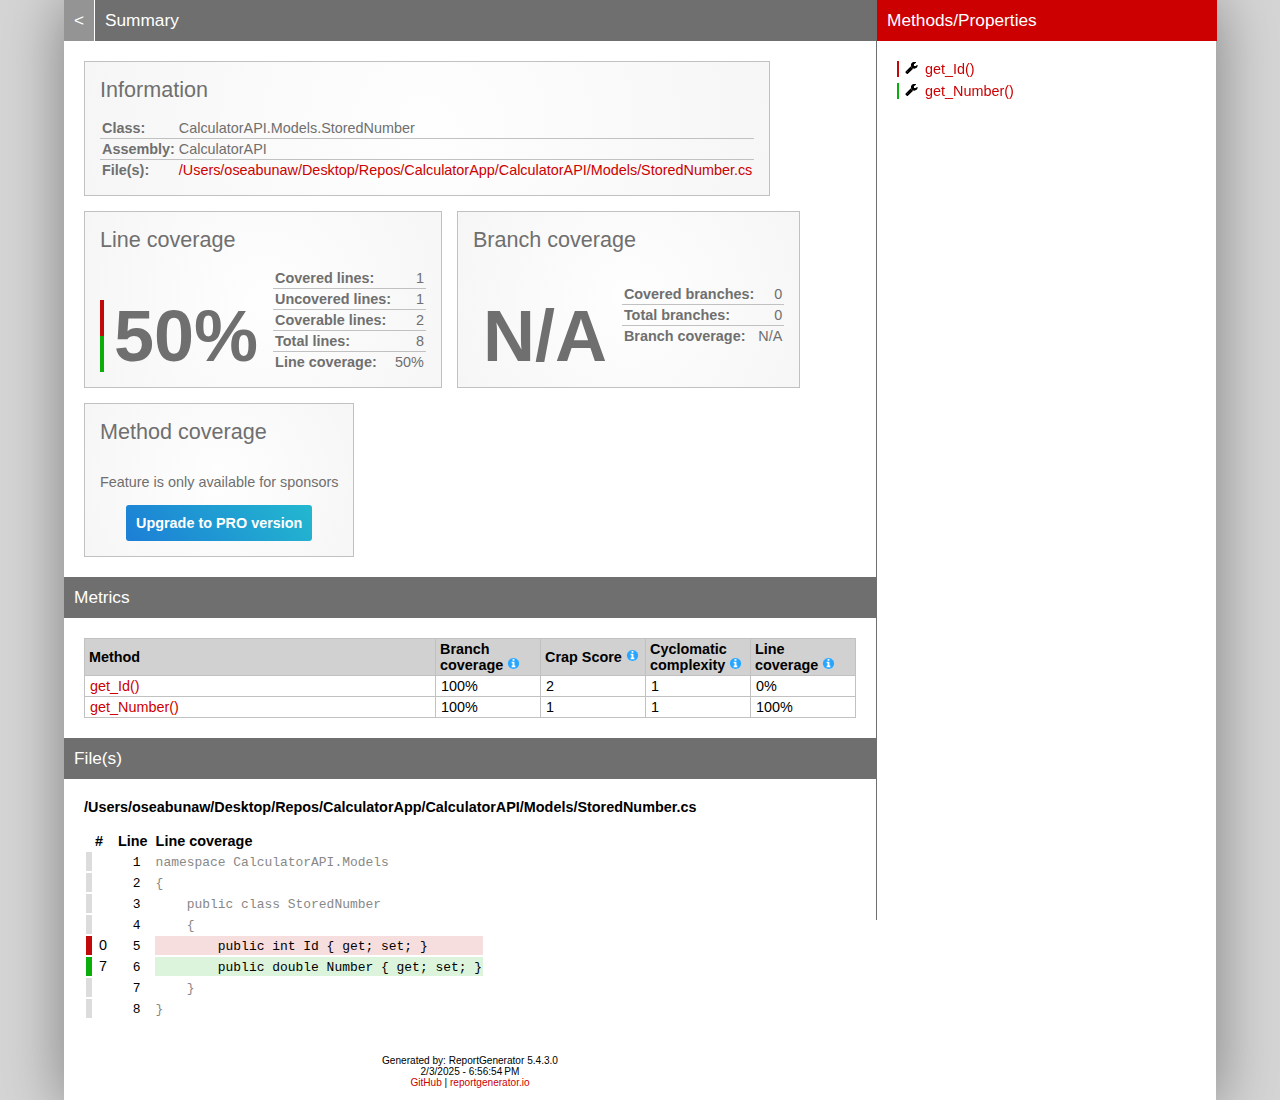
<file: CalculatorAPITests/coverage-report/CalculatorAPI_StoredNumber.html>
<!DOCTYPE html>
<html>
<head>
<meta charset="utf-8" />
<meta name="viewport" content="width=device-width, initial-scale=1.0" />
<meta http-equiv="X-UA-Compatible" content="IE=EDGE,chrome=1" />
<link href="[data-uri]" rel="icon" type="image/x-icon" />
<title>CalculatorAPI.Models.StoredNumber - Coverage Report</title>
<link rel="stylesheet" type="text/css" href="report.css" />
</head><body><div class="container"><div class="containerleft">
<h1><a href="index.html" class="back">&lt;</a> Summary</h1>
<div class="card-group">
<div class="card">
<div class="card-header">Information</div>
<div class="card-body">
<div class="table">
<table>
<tr>
<th>Class:</th>
<td class="limit-width " title="CalculatorAPI.Models.StoredNumber">CalculatorAPI.Models.StoredNumber</td>
</tr>
<tr>
<th>Assembly:</th>
<td class="limit-width " title="CalculatorAPI">CalculatorAPI</td>
</tr>
<tr>
<th>File(s):</th>
<td class="overflow-wrap"><a href="#UsersoseabunawDesktopReposCalculatorAppCalculatorAPIModelsStoredNumbercs" class="navigatetohash">/Users/oseabunaw/Desktop/Repos/CalculatorApp/CalculatorAPI/Models/StoredNumber.cs</a></td>
</tr>
</table>
</div>
</div>
</div>
</div>
<div class="card-group">
<div class="card">
<div class="card-header">Line coverage</div>
<div class="card-body">
<div class="large cardpercentagebar cardpercentagebar50">50%</div>
<div class="table">
<table>
<tr>
<th>Covered lines:</th>
<td class="limit-width right" title="1">1</td>
</tr>
<tr>
<th>Uncovered lines:</th>
<td class="limit-width right" title="1">1</td>
</tr>
<tr>
<th>Coverable lines:</th>
<td class="limit-width right" title="2">2</td>
</tr>
<tr>
<th>Total lines:</th>
<td class="limit-width right" title="8">8</td>
</tr>
<tr>
<th>Line coverage:</th>
<td class="limit-width right" title="1 of 2">50%</td>
</tr>
</table>
</div>
</div>
</div>
<div class="card">
<div class="card-header">Branch coverage</div>
<div class="card-body">
<div class="large">N/A</div>
<div class="table">
<table>
<tr>
<th>Covered branches:</th>
<td class="limit-width right" title="0">0</td>
</tr>
<tr>
<th>Total branches:</th>
<td class="limit-width right" title="0">0</td>
</tr>
<tr>
<th>Branch coverage:</th>
<td class="limit-width right" title="N/A">N/A</td>
</tr>
</table>
</div>
</div>
</div>
<div class="card">
<div class="card-header">Method coverage</div>
<div class="card-body">
<div class="center">
<p>Feature is only available for sponsors</p>
<a class="pro-button" href="https://reportgenerator.io/pro" target="_blank">Upgrade to PRO version</a>
</div>
</div>
</div>
</div>
<h1>Metrics</h1>
<div class="table-responsive">
<table class="overview table-fixed">
<colgroup>
<col class="column-min-200" />
<col class="column105" />
<col class="column105" />
<col class="column105" />
<col class="column105" />
</colgroup>
<thead><tr><th>Method</th><th>Branch coverage <a href="https://en.wikipedia.org/wiki/Code_coverage" target="_blank"><i class="icon-info-circled"></i></a></th><th>Crap Score <a href="https://googletesting.blogspot.de/2011/02/this-code-is-crap.html" target="_blank"><i class="icon-info-circled"></i></a></th><th>Cyclomatic complexity <a href="https://en.wikipedia.org/wiki/Cyclomatic_complexity" target="_blank"><i class="icon-info-circled"></i></a></th><th>Line coverage <a href="https://en.wikipedia.org/wiki/Code_coverage" target="_blank"><i class="icon-info-circled"></i></a></th></tr></thead>
<tbody>
<tr><td title="get_Id()"><a href="#file0_line5" class="navigatetohash">get_Id()</a></td><td>100%</td><td>2</td><td>1</td><td>0%</td></tr>
<tr><td title="get_Number()"><a href="#file0_line6" class="navigatetohash">get_Number()</a></td><td>100%</td><td>1</td><td>1</td><td>100%</td></tr>
</tbody>
</table>
</div>
<h1>File(s)</h1>
<h2 id="UsersoseabunawDesktopReposCalculatorAppCalculatorAPIModelsStoredNumbercs">/Users/oseabunaw/Desktop/Repos/CalculatorApp/CalculatorAPI/Models/StoredNumber.cs</h2>
<div class="table-responsive">
<table class="lineAnalysis">
<thead><tr><th></th><th>#</th><th>Line</th><th></th><th>Line coverage</th></tr></thead>
<tbody>
<tr class="" title="Not coverable" data-coverage="{'AllTestMethods': {'VC': '', 'LVS': 'gray'}}"><td class="gray">&nbsp;</td><td class="leftmargin rightmargin right"></td><td class="rightmargin right"><a id="file0_line1"></a><code>1</code></td><td></td><td class="lightgray"><code>namespace&nbsp;CalculatorAPI.Models</code></td></tr>
<tr class="" title="Not coverable" data-coverage="{'AllTestMethods': {'VC': '', 'LVS': 'gray'}}"><td class="gray">&nbsp;</td><td class="leftmargin rightmargin right"></td><td class="rightmargin right"><a id="file0_line2"></a><code>2</code></td><td></td><td class="lightgray"><code>{</code></td></tr>
<tr class="" title="Not coverable" data-coverage="{'AllTestMethods': {'VC': '', 'LVS': 'gray'}}"><td class="gray">&nbsp;</td><td class="leftmargin rightmargin right"></td><td class="rightmargin right"><a id="file0_line3"></a><code>3</code></td><td></td><td class="lightgray"><code>&nbsp;&nbsp;&nbsp;&nbsp;public&nbsp;class&nbsp;StoredNumber</code></td></tr>
<tr class="" title="Not coverable" data-coverage="{'AllTestMethods': {'VC': '', 'LVS': 'gray'}}"><td class="gray">&nbsp;</td><td class="leftmargin rightmargin right"></td><td class="rightmargin right"><a id="file0_line4"></a><code>4</code></td><td></td><td class="lightgray"><code>&nbsp;&nbsp;&nbsp;&nbsp;{</code></td></tr>
<tr class="coverableline" title="Not covered (0 visits)" data-coverage="{'AllTestMethods': {'VC': '0', 'LVS': 'red'}}"><td class="red">&nbsp;</td><td class="leftmargin rightmargin right">0</td><td class="rightmargin right"><a id="file0_line5"></a><code>5</code></td><td></td><td class="lightred"><code>&nbsp;&nbsp;&nbsp;&nbsp;&nbsp;&nbsp;&nbsp;&nbsp;public&nbsp;int&nbsp;Id&nbsp;{&nbsp;get;&nbsp;set;&nbsp;}</code></td></tr>
<tr class="coverableline" title="Covered (7 visits)" data-coverage="{'AllTestMethods': {'VC': '7', 'LVS': 'green'}}"><td class="green">&nbsp;</td><td class="leftmargin rightmargin right">7</td><td class="rightmargin right"><a id="file0_line6"></a><code>6</code></td><td></td><td class="lightgreen"><code>&nbsp;&nbsp;&nbsp;&nbsp;&nbsp;&nbsp;&nbsp;&nbsp;public&nbsp;double&nbsp;Number&nbsp;{&nbsp;get;&nbsp;set;&nbsp;}</code></td></tr>
<tr class="" title="Not coverable" data-coverage="{'AllTestMethods': {'VC': '', 'LVS': 'gray'}}"><td class="gray">&nbsp;</td><td class="leftmargin rightmargin right"></td><td class="rightmargin right"><a id="file0_line7"></a><code>7</code></td><td></td><td class="lightgray"><code>&nbsp;&nbsp;&nbsp;&nbsp;}</code></td></tr>
<tr class="" title="Not coverable" data-coverage="{'AllTestMethods': {'VC': '', 'LVS': 'gray'}}"><td class="gray">&nbsp;</td><td class="leftmargin rightmargin right"></td><td class="rightmargin right"><a id="file0_line8"></a><code>8</code></td><td></td><td class="lightgray"><code>}</code></td></tr>
</tbody>
</table>
</div>
<div class="footer">Generated by: ReportGenerator 5.4.3.0<br />2/3/2025 - 6:56:54 PM<br /><a href="https://github.com/danielpalme/ReportGenerator">GitHub</a> | <a href="https://reportgenerator.io">reportgenerator.io</a></div></div>
<div class="containerright">
<div class="containerrightfixed">
<h1>Methods/Properties</h1>
<a href="#file0_line5" class="navigatetohash percentagebar percentagebar0" title="Line coverage: 0% - get_Id()"><i class="icon-wrench"></i>get_Id()</a><br />
<a href="#file0_line6" class="navigatetohash percentagebar percentagebar100" title="Line coverage: 100% - get_Number()"><i class="icon-wrench"></i>get_Number()</a><br />
<br/></div>
</div></div>
<script type="text/javascript">
/* <![CDATA[ */
(function() {
    var url = window.location.href;
    var startOfQueryString = url.indexOf('?');
    var queryString = startOfQueryString > -1 ? url.substr(startOfQueryString) : '';

    if (startOfQueryString > -1) {
        var i = 0, href= null;
        var css = document.getElementsByTagName('link');

        for (i = 0; i < css.length; i++) {
            if (css[i].getAttribute('rel') !== 'stylesheet') {
            continue;
            }

            href = css[i].getAttribute('href');

            if (href) {
            css[i].setAttribute('href', href + queryString);
            }
        }

        var links = document.getElementsByTagName('a');

        for (i = 0; i < links.length; i++) {
            href = links[i].getAttribute('href');

            if (href
                && !href.startsWith('http://')
                && !href.startsWith('https://')
                && !href.startsWith('#')
                && href.indexOf('?') === -1) {
            links[i].setAttribute('href', href + queryString);
            }
        }
    }

    var newScript = document.createElement('script');
    newScript.src = 'class.js' + queryString;
    document.getElementsByTagName('body')[0].appendChild(newScript);
})();
/* ]]> */ 
</script></body></html>
</file>
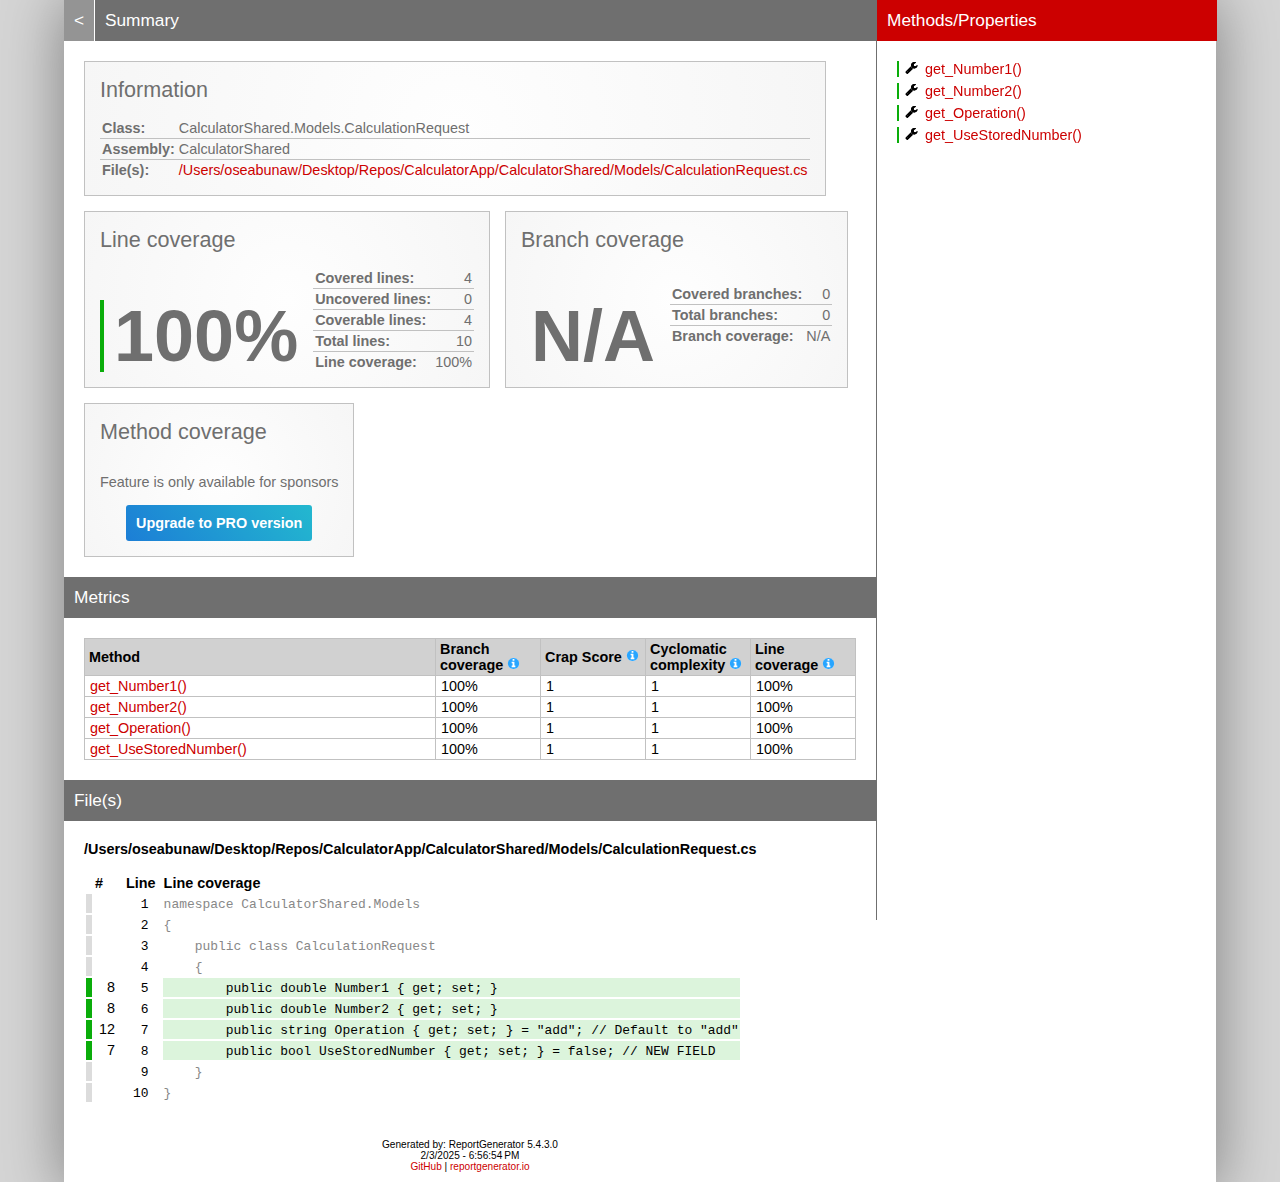
<file: CalculatorAPITests/coverage-report/CalculatorShared_CalculationRequest.html>
<!DOCTYPE html>
<html>
<head>
<meta charset="utf-8" />
<meta name="viewport" content="width=device-width, initial-scale=1.0" />
<meta http-equiv="X-UA-Compatible" content="IE=EDGE,chrome=1" />
<link href="[data-uri]" rel="icon" type="image/x-icon" />
<title>CalculatorShared.Models.CalculationRequest - Coverage Report</title>
<link rel="stylesheet" type="text/css" href="report.css" />
</head><body><div class="container"><div class="containerleft">
<h1><a href="index.html" class="back">&lt;</a> Summary</h1>
<div class="card-group">
<div class="card">
<div class="card-header">Information</div>
<div class="card-body">
<div class="table">
<table>
<tr>
<th>Class:</th>
<td class="limit-width " title="CalculatorShared.Models.CalculationRequest">CalculatorShared.Models.CalculationRequest</td>
</tr>
<tr>
<th>Assembly:</th>
<td class="limit-width " title="CalculatorShared">CalculatorShared</td>
</tr>
<tr>
<th>File(s):</th>
<td class="overflow-wrap"><a href="#UsersoseabunawDesktopReposCalculatorAppCalculatorSharedModelsCalculationRequestcs" class="navigatetohash">/Users/oseabunaw/Desktop/Repos/CalculatorApp/CalculatorShared/Models/CalculationRequest.cs</a></td>
</tr>
</table>
</div>
</div>
</div>
</div>
<div class="card-group">
<div class="card">
<div class="card-header">Line coverage</div>
<div class="card-body">
<div class="large cardpercentagebar cardpercentagebar0">100%</div>
<div class="table">
<table>
<tr>
<th>Covered lines:</th>
<td class="limit-width right" title="4">4</td>
</tr>
<tr>
<th>Uncovered lines:</th>
<td class="limit-width right" title="0">0</td>
</tr>
<tr>
<th>Coverable lines:</th>
<td class="limit-width right" title="4">4</td>
</tr>
<tr>
<th>Total lines:</th>
<td class="limit-width right" title="10">10</td>
</tr>
<tr>
<th>Line coverage:</th>
<td class="limit-width right" title="4 of 4">100%</td>
</tr>
</table>
</div>
</div>
</div>
<div class="card">
<div class="card-header">Branch coverage</div>
<div class="card-body">
<div class="large">N/A</div>
<div class="table">
<table>
<tr>
<th>Covered branches:</th>
<td class="limit-width right" title="0">0</td>
</tr>
<tr>
<th>Total branches:</th>
<td class="limit-width right" title="0">0</td>
</tr>
<tr>
<th>Branch coverage:</th>
<td class="limit-width right" title="N/A">N/A</td>
</tr>
</table>
</div>
</div>
</div>
<div class="card">
<div class="card-header">Method coverage</div>
<div class="card-body">
<div class="center">
<p>Feature is only available for sponsors</p>
<a class="pro-button" href="https://reportgenerator.io/pro" target="_blank">Upgrade to PRO version</a>
</div>
</div>
</div>
</div>
<h1>Metrics</h1>
<div class="table-responsive">
<table class="overview table-fixed">
<colgroup>
<col class="column-min-200" />
<col class="column105" />
<col class="column105" />
<col class="column105" />
<col class="column105" />
</colgroup>
<thead><tr><th>Method</th><th>Branch coverage <a href="https://en.wikipedia.org/wiki/Code_coverage" target="_blank"><i class="icon-info-circled"></i></a></th><th>Crap Score <a href="https://googletesting.blogspot.de/2011/02/this-code-is-crap.html" target="_blank"><i class="icon-info-circled"></i></a></th><th>Cyclomatic complexity <a href="https://en.wikipedia.org/wiki/Cyclomatic_complexity" target="_blank"><i class="icon-info-circled"></i></a></th><th>Line coverage <a href="https://en.wikipedia.org/wiki/Code_coverage" target="_blank"><i class="icon-info-circled"></i></a></th></tr></thead>
<tbody>
<tr><td title="get_Number1()"><a href="#file0_line5" class="navigatetohash">get_Number1()</a></td><td>100%</td><td>1</td><td>1</td><td>100%</td></tr>
<tr><td title="get_Number2()"><a href="#file0_line6" class="navigatetohash">get_Number2()</a></td><td>100%</td><td>1</td><td>1</td><td>100%</td></tr>
<tr><td title="get_Operation()"><a href="#file0_line7" class="navigatetohash">get_Operation()</a></td><td>100%</td><td>1</td><td>1</td><td>100%</td></tr>
<tr><td title="get_UseStoredNumber()"><a href="#file0_line8" class="navigatetohash">get_UseStoredNumber()</a></td><td>100%</td><td>1</td><td>1</td><td>100%</td></tr>
</tbody>
</table>
</div>
<h1>File(s)</h1>
<h2 id="UsersoseabunawDesktopReposCalculatorAppCalculatorSharedModelsCalculationRequestcs">/Users/oseabunaw/Desktop/Repos/CalculatorApp/CalculatorShared/Models/CalculationRequest.cs</h2>
<div class="table-responsive">
<table class="lineAnalysis">
<thead><tr><th></th><th>#</th><th>Line</th><th></th><th>Line coverage</th></tr></thead>
<tbody>
<tr class="" title="Not coverable" data-coverage="{'AllTestMethods': {'VC': '', 'LVS': 'gray'}}"><td class="gray">&nbsp;</td><td class="leftmargin rightmargin right"></td><td class="rightmargin right"><a id="file0_line1"></a><code>1</code></td><td></td><td class="lightgray"><code>namespace&nbsp;CalculatorShared.Models</code></td></tr>
<tr class="" title="Not coverable" data-coverage="{'AllTestMethods': {'VC': '', 'LVS': 'gray'}}"><td class="gray">&nbsp;</td><td class="leftmargin rightmargin right"></td><td class="rightmargin right"><a id="file0_line2"></a><code>2</code></td><td></td><td class="lightgray"><code>{</code></td></tr>
<tr class="" title="Not coverable" data-coverage="{'AllTestMethods': {'VC': '', 'LVS': 'gray'}}"><td class="gray">&nbsp;</td><td class="leftmargin rightmargin right"></td><td class="rightmargin right"><a id="file0_line3"></a><code>3</code></td><td></td><td class="lightgray"><code>&nbsp;&nbsp;&nbsp;&nbsp;public&nbsp;class&nbsp;CalculationRequest</code></td></tr>
<tr class="" title="Not coverable" data-coverage="{'AllTestMethods': {'VC': '', 'LVS': 'gray'}}"><td class="gray">&nbsp;</td><td class="leftmargin rightmargin right"></td><td class="rightmargin right"><a id="file0_line4"></a><code>4</code></td><td></td><td class="lightgray"><code>&nbsp;&nbsp;&nbsp;&nbsp;{</code></td></tr>
<tr class="coverableline" title="Covered (8 visits)" data-coverage="{'AllTestMethods': {'VC': '8', 'LVS': 'green'}}"><td class="green">&nbsp;</td><td class="leftmargin rightmargin right">8</td><td class="rightmargin right"><a id="file0_line5"></a><code>5</code></td><td></td><td class="lightgreen"><code>&nbsp;&nbsp;&nbsp;&nbsp;&nbsp;&nbsp;&nbsp;&nbsp;public&nbsp;double&nbsp;Number1&nbsp;{&nbsp;get;&nbsp;set;&nbsp;}</code></td></tr>
<tr class="coverableline" title="Covered (8 visits)" data-coverage="{'AllTestMethods': {'VC': '8', 'LVS': 'green'}}"><td class="green">&nbsp;</td><td class="leftmargin rightmargin right">8</td><td class="rightmargin right"><a id="file0_line6"></a><code>6</code></td><td></td><td class="lightgreen"><code>&nbsp;&nbsp;&nbsp;&nbsp;&nbsp;&nbsp;&nbsp;&nbsp;public&nbsp;double&nbsp;Number2&nbsp;{&nbsp;get;&nbsp;set;&nbsp;}</code></td></tr>
<tr class="coverableline" title="Covered (12 visits)" data-coverage="{'AllTestMethods': {'VC': '12', 'LVS': 'green'}}"><td class="green">&nbsp;</td><td class="leftmargin rightmargin right">12</td><td class="rightmargin right"><a id="file0_line7"></a><code>7</code></td><td></td><td class="lightgreen"><code>&nbsp;&nbsp;&nbsp;&nbsp;&nbsp;&nbsp;&nbsp;&nbsp;public&nbsp;string&nbsp;Operation&nbsp;{&nbsp;get;&nbsp;set;&nbsp;}&nbsp;=&nbsp;&quot;add&quot;;&nbsp;//&nbsp;Default&nbsp;to&nbsp;&quot;add&quot;</code></td></tr>
<tr class="coverableline" title="Covered (7 visits)" data-coverage="{'AllTestMethods': {'VC': '7', 'LVS': 'green'}}"><td class="green">&nbsp;</td><td class="leftmargin rightmargin right">7</td><td class="rightmargin right"><a id="file0_line8"></a><code>8</code></td><td></td><td class="lightgreen"><code>&nbsp;&nbsp;&nbsp;&nbsp;&nbsp;&nbsp;&nbsp;&nbsp;public&nbsp;bool&nbsp;UseStoredNumber&nbsp;{&nbsp;get;&nbsp;set;&nbsp;}&nbsp;=&nbsp;false;&nbsp;//&nbsp;NEW&nbsp;FIELD</code></td></tr>
<tr class="" title="Not coverable" data-coverage="{'AllTestMethods': {'VC': '', 'LVS': 'gray'}}"><td class="gray">&nbsp;</td><td class="leftmargin rightmargin right"></td><td class="rightmargin right"><a id="file0_line9"></a><code>9</code></td><td></td><td class="lightgray"><code>&nbsp;&nbsp;&nbsp;&nbsp;}</code></td></tr>
<tr class="" title="Not coverable" data-coverage="{'AllTestMethods': {'VC': '', 'LVS': 'gray'}}"><td class="gray">&nbsp;</td><td class="leftmargin rightmargin right"></td><td class="rightmargin right"><a id="file0_line10"></a><code>10</code></td><td></td><td class="lightgray"><code>}</code></td></tr>
</tbody>
</table>
</div>
<div class="footer">Generated by: ReportGenerator 5.4.3.0<br />2/3/2025 - 6:56:54 PM<br /><a href="https://github.com/danielpalme/ReportGenerator">GitHub</a> | <a href="https://reportgenerator.io">reportgenerator.io</a></div></div>
<div class="containerright">
<div class="containerrightfixed">
<h1>Methods/Properties</h1>
<a href="#file0_line5" class="navigatetohash percentagebar percentagebar100" title="Line coverage: 100% - get_Number1()"><i class="icon-wrench"></i>get_Number1()</a><br />
<a href="#file0_line6" class="navigatetohash percentagebar percentagebar100" title="Line coverage: 100% - get_Number2()"><i class="icon-wrench"></i>get_Number2()</a><br />
<a href="#file0_line7" class="navigatetohash percentagebar percentagebar100" title="Line coverage: 100% - get_Operation()"><i class="icon-wrench"></i>get_Operation()</a><br />
<a href="#file0_line8" class="navigatetohash percentagebar percentagebar100" title="Line coverage: 100% - get_UseStoredNumber()"><i class="icon-wrench"></i>get_UseStoredNumber()</a><br />
<br/></div>
</div></div>
<script type="text/javascript">
/* <![CDATA[ */
(function() {
    var url = window.location.href;
    var startOfQueryString = url.indexOf('?');
    var queryString = startOfQueryString > -1 ? url.substr(startOfQueryString) : '';

    if (startOfQueryString > -1) {
        var i = 0, href= null;
        var css = document.getElementsByTagName('link');

        for (i = 0; i < css.length; i++) {
            if (css[i].getAttribute('rel') !== 'stylesheet') {
            continue;
            }

            href = css[i].getAttribute('href');

            if (href) {
            css[i].setAttribute('href', href + queryString);
            }
        }

        var links = document.getElementsByTagName('a');

        for (i = 0; i < links.length; i++) {
            href = links[i].getAttribute('href');

            if (href
                && !href.startsWith('http://')
                && !href.startsWith('https://')
                && !href.startsWith('#')
                && href.indexOf('?') === -1) {
            links[i].setAttribute('href', href + queryString);
            }
        }
    }

    var newScript = document.createElement('script');
    newScript.src = 'class.js' + queryString;
    document.getElementsByTagName('body')[0].appendChild(newScript);
})();
/* ]]> */ 
</script></body></html>
</file>
<file: CalculatorAPITests/coverage-report/report.css>
:root {
    --green: #0aad0a;
    --lightgreen: #dcf4dc;
}

html { font-family: sans-serif; margin: 0; padding: 0; font-size: 0.9em; background-color: #d6d6d6; height: 100%; }
body { margin: 0; padding: 0; height: 100%; color: #000; }
h1 { font-family: 'Century Gothic', sans-serif; font-size: 1.2em; font-weight: normal; color: #fff; background-color: #6f6f6f; padding: 10px; margin: 20px -20px 20px -20px;  }
h1:first-of-type { margin-top: 0; }
h2 { font-size: 1.0em; font-weight: bold; margin: 10px 0 15px 0; padding: 0; }
h3 { font-size: 1.0em; font-weight: bold; margin: 0 0 10px 0; padding: 0; display: inline-block; }
input, select, button { border: 1px solid #767676; border-radius: 0; }
button { background-color: #ddd; cursor: pointer; }
a { color: #c00; text-decoration: none; }
a:hover { color: #000; text-decoration: none; }
h1 a.back { color: #fff; background-color: #949494; display: inline-block; margin: -12px 5px -10px -10px; padding: 10px; border-right: 1px solid #fff; }
h1 a.back:hover { background-color: #ccc; }
h1 a.button { color: #000; background-color: #bebebe; margin: -5px 0 0 10px; padding: 5px 8px 5px 8px; border: 1px solid #fff; font-size: 0.9em; border-radius: 3px; float:right; }
h1 a.button:hover { background-color: #ccc; }
h1 a.button i { position: relative; top: 1px; }

.container { margin: auto; max-width: 1650px; width: 90%; background-color: #fff; display: flex; box-shadow: 0 0 60px #7d7d7d; min-height: 100%; }
.containerleft { padding: 0 20px 20px 20px; flex: 1; min-width: 1%; }
.containerright { width: 340px; min-width: 340px; background-color: #e5e5e5; height: 100%; }
.containerrightfixed { position: fixed; padding: 0 20px 20px 20px; border-left: 1px solid #6f6f6f; width: 300px; overflow-y: auto; height: 100%; top: 0; bottom: 0; }
.containerrightfixed h1 { background-color: #c00; }
.containerrightfixed label, .containerright a { white-space: nowrap; overflow: hidden; display: inline-block; width: 100%; max-width: 300px; text-overflow: ellipsis; }
.containerright a { margin-bottom: 3px; }

@media screen and (max-width:1200px){ 
    .container { box-shadow: none; width: 100%; }
    .containerright { display: none; }
}

.popup-container { position: fixed; left: 0; right: 0; top: 0; bottom: 0; background-color: rgb(0, 0, 0, 0.6); z-index: 100; }
.popup { position: absolute; top: 50%; right: 50%; transform: translate(50%,-50%); background-color: #fff; padding: 25px; border-radius: 15px; min-width: 300px; }
.popup .close { text-align: right; color: #979797; font-size: 25px;position: relative; left: 10px; bottom: 10px; cursor: pointer; }

.footer { font-size: 0.7em; text-align: center; margin-top: 35px; }

.card-group { display: flex; flex-wrap: wrap; margin-top: -15px; margin-left: -15px; }
.card-group + .card-group { margin-top: 0; }
.card-group .card { margin-top: 15px; margin-left: 15px; display: flex; flex-direction: column; background-color: #e4e4e4; background: radial-gradient(circle, #fefefe 0%, #f6f6f6 100%); border: 1px solid #c1c1c1; padding: 15px; color: #6f6f6f; max-width: 100% }
.card-group .card .card-header { font-size: 1.5rem; font-family: 'Century Gothic', sans-serif; margin-bottom: 15px; flex-grow: 1; }
.card-group .card .card-body { display: flex; flex-direction: row; gap: 15px; flex-grow: 1; }
.card-group .card .card-body div.table { display: flex; flex-direction: column; }
.card-group .card .large { font-size: 5rem; line-height: 5rem; font-weight: bold; align-self: flex-end; border-left-width: 4px; padding-left: 10px; }
.card-group .card table { align-self: flex-end; border-collapse: collapse; }
.card-group .card table tr { border-bottom: 1px solid #c1c1c1; }
.card-group .card table tr:hover { background-color: #c1c1c1; }
.card-group .card table tr:last-child { border-bottom: none; }
.card-group .card table th, .card-group .card table td { padding: 2px; }
.card-group td.limit-width { max-width: 200px; text-overflow: ellipsis; overflow: hidden; }
.card-group td.overflow-wrap { overflow-wrap: anywhere; }

.pro-button { color: #fff; background-color: #20A0D2; background-image: linear-gradient(50deg, #1c7ed6 0%, #23b8cf 100%); padding: 10px; border-radius: 3px; font-weight: bold; display: inline-block; }
.pro-button:hover { color: #fff; background-color: #1C8EB7; background-image: linear-gradient(50deg, #1A6FBA 0%, #1EA1B5 100%); }
.pro-button-tiny { border-radius: 10px; padding: 3px 8px; }

th { text-align: left; }
.table-fixed { table-layout: fixed; }
.table-responsive { overflow-x: auto; }
.table-responsive::-webkit-scrollbar { height: 20px; }
.table-responsive::-webkit-scrollbar-thumb { background-color: #6f6f6f; border-radius: 20px; border: 5px solid #fff; }
.overview { border: 1px solid #c1c1c1; border-collapse: collapse; width: 100%; word-wrap: break-word; }
.overview th { border: 1px solid #c1c1c1; border-collapse: collapse; padding: 2px 4px 2px 4px; background-color: #ddd; }
.overview tr.namespace th { background-color: #dcdcdc; }
.overview thead th { background-color: #d1d1d1; }
.overview th a { color: #000; }
.overview tr.namespace a { margin-left: 15px; display: block; }
.overview td { border: 1px solid #c1c1c1; border-collapse: collapse; padding: 2px 5px 2px 5px; }
.overview tr.filterbar td { height: 60px; }
.overview tr.header th { background-color: #d1d1d1; }
.overview tr.header th:nth-child(2n+1) { background-color: #ddd; }
.overview tr.header th:first-child { border-left: 1px solid #fff; border-top: 1px solid #fff; background-color: #fff; }
.overview tbody tr:hover>td { background-color: #b0b0b0; }

div.currenthistory { margin: -2px -5px 0 -5px; padding: 2px 5px 2px 5px; height: 16px; }
.coverage { border-collapse: collapse; font-size: 5px; height: 10px; }
.coverage td { padding: 0; border: none; }
.stripped tr:nth-child(2n+1) { background-color: #F3F3F3; }

.customizebox { font-size: 0.75em; margin-bottom: 7px; display: grid; grid-template-columns: 1fr; grid-template-rows: auto auto auto auto; grid-column-gap: 10px; grid-row-gap: 10px; }
.customizebox>div { align-self: end; }
.customizebox div.col-right input { width: 150px; }

@media screen and (min-width: 1000px) {
  .customizebox { grid-template-columns: repeat(4, 1fr); grid-template-rows: 1fr; }
  .customizebox div.col-center { justify-self: center; }
  .customizebox div.col-right { justify-self: end; }
}
.slider-label { position: relative; left: 85px; }

.percentagebar {
    padding-left: 3px;
}
a.percentagebar {
    padding-left: 6px;
}
.percentagebarundefined {
    border-left: 2px solid #fff;
}
.percentagebar0 {
    border-left: 2px solid #c10909;
}
.percentagebar10 {
    border-left: 2px solid;
    border-image: linear-gradient(to bottom, #c10909 90%, var(--green) 90%, var(--green) 100%) 1;
}
.percentagebar20 {
    border-left: 2px solid;
    border-image: linear-gradient(to bottom, #c10909 80%, var(--green) 80%, var(--green) 100%) 1;
}
.percentagebar30 {
    border-left: 2px solid;
    border-image: linear-gradient(to bottom, #c10909 70%, var(--green) 70%, var(--green) 100%) 1;
}
.percentagebar40 {
    border-left: 2px solid;
    border-image: linear-gradient(to bottom, #c10909 60%, var(--green) 60%, var(--green) 100%) 1;
}
.percentagebar50 {
    border-left: 2px solid;
    border-image: linear-gradient(to bottom, #c10909 50%, var(--green) 50%, var(--green) 100%) 1;
}
.percentagebar60 {
    border-left: 2px solid;
    border-image: linear-gradient(to bottom, #c10909 40%, var(--green) 40%, var(--green) 100%) 1;
}
.percentagebar70 {
    border-left: 2px solid;
    border-image: linear-gradient(to bottom, #c10909 30%, var(--green) 30%, var(--green) 100%) 1;
}
.percentagebar80 {
    border-left: 2px solid;
    border-image: linear-gradient(to bottom, #c10909 20%, var(--green) 20%, var(--green) 100%) 1;
}
.percentagebar90 {
    border-left: 2px solid;
    border-image: linear-gradient(to bottom, #c10909 10%, var(--green) 10%, var(--green) 100%) 1;
}
.percentagebar100 {
    border-left: 2px solid var(--green);
}

.mt-1 { margin-top: 4px; }
.hidden, .ng-hide { display: none; }
.right { text-align: right; }
.center { text-align: center; }
.rightmargin  { padding-right: 8px; }
.leftmargin { padding-left: 5px; }
.green { background-color: var(--green); }
.lightgreen { background-color: var(--lightgreen); }
.red { background-color: #c10909; }
.lightred { background-color: #f7dede; }
.orange { background-color: #FFA500; }
.lightorange { background-color: #FFEFD5; }
.gray { background-color: #dcdcdc; }
.lightgray { color: #888888; }
.lightgraybg { background-color: #dadada; }

code { font-family: Consolas, monospace; font-size: 0.9em; }

.toggleZoom { text-align:right; }

.historychart svg { max-width: 100%; }
.ct-chart { position: relative; }
.ct-chart .ct-line { stroke-width: 2px !important; }
.ct-chart .ct-point { stroke-width: 6px !important; transition: stroke-width .2s; }
.ct-chart .ct-point:hover { stroke-width: 10px !important; }
.ct-chart .ct-series.ct-series-a .ct-line, .ct-chart .ct-series.ct-series-a .ct-point { stroke: #c00 !important;}
.ct-chart .ct-series.ct-series-b .ct-line, .ct-chart .ct-series.ct-series-b .ct-point { stroke: #1c2298 !important;}
.ct-chart .ct-series.ct-series-c .ct-line, .ct-chart .ct-series.ct-series-c .ct-point { stroke: #0aad0a !important;}
.ct-chart .ct-series.ct-series-d .ct-line, .ct-chart .ct-series.ct-series-d .ct-point { stroke: #FF6A00 !important;}

.tinylinecoveragechart, .tinybranchcoveragechart, .tinymethodcoveragechart, .tinyfullmethodcoveragechart { background-color: #fff; margin-left: -3px; float: left; border: 1px solid #c1c1c1; width: 30px; height: 18px; }
.historiccoverageoffset { margin-top: 7px; }

.tinylinecoveragechart .ct-line, .tinybranchcoveragechart .ct-line, .tinymethodcoveragechart .ct-line, .tinyfullmethodcoveragechart .ct-line { stroke-width: 1px !important; }
.tinybranchcoveragechart .ct-series.ct-series-a .ct-line { stroke: #1c2298 !important; }
.tinymethodcoveragechart .ct-series.ct-series-a .ct-line { stroke: #0aad0a !important; }
.tinyfullmethodcoveragechart .ct-series.ct-series-a .ct-line { stroke: #FF6A00 !important; }

.linecoverage { background-color: #c00; width: 10px; height: 8px; border: 1px solid #000; display: inline-block; }
.branchcoverage { background-color: #1c2298; width: 10px; height: 8px; border: 1px solid #000; display: inline-block; }
.codeelementcoverage { background-color: #0aad0a; width: 10px; height: 8px; border: 1px solid #000; display: inline-block; }
.fullcodeelementcoverage { background-color: #FF6A00; width: 10px; height: 8px; border: 1px solid #000; display: inline-block; }

.tooltip { position: absolute; display: none; padding: 5px; background: #F4C63D; color: #453D3F; pointer-events: none; z-index: 1; min-width: 250px; }

.column-min-200 { min-width: 200px; }
.column60 { width: 60px; }
.column70 { width: 70px; }
.column90 { width: 90px; }
.column98 { width: 98px; }
.column100 { width: 100px; }
.column105 { width: 105px; }
.column112 { width: 112px; }

.cardpercentagebar { border-left-style: solid; }
.cardpercentagebar0 { border-image: linear-gradient(to bottom, #c10909 0%, #c10909 0%, var(--green) 0%) 1; }
.cardpercentagebar1 { border-image: linear-gradient(to bottom, #c10909 1%, #c10909 1%, var(--green) 1%) 1; }
.cardpercentagebar2 { border-image: linear-gradient(to bottom, #c10909 2%, #c10909 2%, var(--green) 2%) 1; }
.cardpercentagebar3 { border-image: linear-gradient(to bottom, #c10909 3%, #c10909 3%, var(--green) 3%) 1; }
.cardpercentagebar4 { border-image: linear-gradient(to bottom, #c10909 4%, #c10909 4%, var(--green) 4%) 1; }
.cardpercentagebar5 { border-image: linear-gradient(to bottom, #c10909 5%, #c10909 5%, var(--green) 5%) 1; }
.cardpercentagebar6 { border-image: linear-gradient(to bottom, #c10909 6%, #c10909 6%, var(--green) 6%) 1; }
.cardpercentagebar7 { border-image: linear-gradient(to bottom, #c10909 7%, #c10909 7%, var(--green) 7%) 1; }
.cardpercentagebar8 { border-image: linear-gradient(to bottom, #c10909 8%, #c10909 8%, var(--green) 8%) 1; }
.cardpercentagebar9 { border-image: linear-gradient(to bottom, #c10909 9%, #c10909 9%, var(--green) 9%) 1; }
.cardpercentagebar10 { border-image: linear-gradient(to bottom, #c10909 0%, #c10909 10%, var(--green) 10%) 1; }
.cardpercentagebar11 { border-image: linear-gradient(to bottom, #c10909 0%, #c10909 11%, var(--green) 11%) 1; }
.cardpercentagebar12 { border-image: linear-gradient(to bottom, #c10909 0%, #c10909 12%, var(--green) 12%) 1; }
.cardpercentagebar13 { border-image: linear-gradient(to bottom, #c10909 0%, #c10909 13%, var(--green) 13%) 1; }
.cardpercentagebar14 { border-image: linear-gradient(to bottom, #c10909 0%, #c10909 14%, var(--green) 14%) 1; }
.cardpercentagebar15 { border-image: linear-gradient(to bottom, #c10909 0%, #c10909 15%, var(--green) 15%) 1; }
.cardpercentagebar16 { border-image: linear-gradient(to bottom, #c10909 0%, #c10909 16%, var(--green) 16%) 1; }
.cardpercentagebar17 { border-image: linear-gradient(to bottom, #c10909 0%, #c10909 17%, var(--green) 17%) 1; }
.cardpercentagebar18 { border-image: linear-gradient(to bottom, #c10909 0%, #c10909 18%, var(--green) 18%) 1; }
.cardpercentagebar19 { border-image: linear-gradient(to bottom, #c10909 0%, #c10909 19%, var(--green) 19%) 1; }
.cardpercentagebar20 { border-image: linear-gradient(to bottom, #c10909 0%, #c10909 20%, var(--green) 20%) 1; }
.cardpercentagebar21 { border-image: linear-gradient(to bottom, #c10909 0%, #c10909 21%, var(--green) 21%) 1; }
.cardpercentagebar22 { border-image: linear-gradient(to bottom, #c10909 0%, #c10909 22%, var(--green) 22%) 1; }
.cardpercentagebar23 { border-image: linear-gradient(to bottom, #c10909 0%, #c10909 23%, var(--green) 23%) 1; }
.cardpercentagebar24 { border-image: linear-gradient(to bottom, #c10909 0%, #c10909 24%, var(--green) 24%) 1; }
.cardpercentagebar25 { border-image: linear-gradient(to bottom, #c10909 0%, #c10909 25%, var(--green) 25%) 1; }
.cardpercentagebar26 { border-image: linear-gradient(to bottom, #c10909 0%, #c10909 26%, var(--green) 26%) 1; }
.cardpercentagebar27 { border-image: linear-gradient(to bottom, #c10909 0%, #c10909 27%, var(--green) 27%) 1; }
.cardpercentagebar28 { border-image: linear-gradient(to bottom, #c10909 0%, #c10909 28%, var(--green) 28%) 1; }
.cardpercentagebar29 { border-image: linear-gradient(to bottom, #c10909 0%, #c10909 29%, var(--green) 29%) 1; }
.cardpercentagebar30 { border-image: linear-gradient(to bottom, #c10909 0%, #c10909 30%, var(--green) 30%) 1; }
.cardpercentagebar31 { border-image: linear-gradient(to bottom, #c10909 0%, #c10909 31%, var(--green) 31%) 1; }
.cardpercentagebar32 { border-image: linear-gradient(to bottom, #c10909 0%, #c10909 32%, var(--green) 32%) 1; }
.cardpercentagebar33 { border-image: linear-gradient(to bottom, #c10909 0%, #c10909 33%, var(--green) 33%) 1; }
.cardpercentagebar34 { border-image: linear-gradient(to bottom, #c10909 0%, #c10909 34%, var(--green) 34%) 1; }
.cardpercentagebar35 { border-image: linear-gradient(to bottom, #c10909 0%, #c10909 35%, var(--green) 35%) 1; }
.cardpercentagebar36 { border-image: linear-gradient(to bottom, #c10909 0%, #c10909 36%, var(--green) 36%) 1; }
.cardpercentagebar37 { border-image: linear-gradient(to bottom, #c10909 0%, #c10909 37%, var(--green) 37%) 1; }
.cardpercentagebar38 { border-image: linear-gradient(to bottom, #c10909 0%, #c10909 38%, var(--green) 38%) 1; }
.cardpercentagebar39 { border-image: linear-gradient(to bottom, #c10909 0%, #c10909 39%, var(--green) 39%) 1; }
.cardpercentagebar40 { border-image: linear-gradient(to bottom, #c10909 0%, #c10909 40%, var(--green) 40%) 1; }
.cardpercentagebar41 { border-image: linear-gradient(to bottom, #c10909 0%, #c10909 41%, var(--green) 41%) 1; }
.cardpercentagebar42 { border-image: linear-gradient(to bottom, #c10909 0%, #c10909 42%, var(--green) 42%) 1; }
.cardpercentagebar43 { border-image: linear-gradient(to bottom, #c10909 0%, #c10909 43%, var(--green) 43%) 1; }
.cardpercentagebar44 { border-image: linear-gradient(to bottom, #c10909 0%, #c10909 44%, var(--green) 44%) 1; }
.cardpercentagebar45 { border-image: linear-gradient(to bottom, #c10909 0%, #c10909 45%, var(--green) 45%) 1; }
.cardpercentagebar46 { border-image: linear-gradient(to bottom, #c10909 0%, #c10909 46%, var(--green) 46%) 1; }
.cardpercentagebar47 { border-image: linear-gradient(to bottom, #c10909 0%, #c10909 47%, var(--green) 47%) 1; }
.cardpercentagebar48 { border-image: linear-gradient(to bottom, #c10909 0%, #c10909 48%, var(--green) 48%) 1; }
.cardpercentagebar49 { border-image: linear-gradient(to bottom, #c10909 0%, #c10909 49%, var(--green) 49%) 1; }
.cardpercentagebar50 { border-image: linear-gradient(to bottom, #c10909 0%, #c10909 50%, var(--green) 50%) 1; }
.cardpercentagebar51 { border-image: linear-gradient(to bottom, #c10909 0%, #c10909 51%, var(--green) 51%) 1; }
.cardpercentagebar52 { border-image: linear-gradient(to bottom, #c10909 0%, #c10909 52%, var(--green) 52%) 1; }
.cardpercentagebar53 { border-image: linear-gradient(to bottom, #c10909 0%, #c10909 53%, var(--green) 53%) 1; }
.cardpercentagebar54 { border-image: linear-gradient(to bottom, #c10909 0%, #c10909 54%, var(--green) 54%) 1; }
.cardpercentagebar55 { border-image: linear-gradient(to bottom, #c10909 0%, #c10909 55%, var(--green) 55%) 1; }
.cardpercentagebar56 { border-image: linear-gradient(to bottom, #c10909 0%, #c10909 56%, var(--green) 56%) 1; }
.cardpercentagebar57 { border-image: linear-gradient(to bottom, #c10909 0%, #c10909 57%, var(--green) 57%) 1; }
.cardpercentagebar58 { border-image: linear-gradient(to bottom, #c10909 0%, #c10909 58%, var(--green) 58%) 1; }
.cardpercentagebar59 { border-image: linear-gradient(to bottom, #c10909 0%, #c10909 59%, var(--green) 59%) 1; }
.cardpercentagebar60 { border-image: linear-gradient(to bottom, #c10909 0%, #c10909 60%, var(--green) 60%) 1; }
.cardpercentagebar61 { border-image: linear-gradient(to bottom, #c10909 0%, #c10909 61%, var(--green) 61%) 1; }
.cardpercentagebar62 { border-image: linear-gradient(to bottom, #c10909 0%, #c10909 62%, var(--green) 62%) 1; }
.cardpercentagebar63 { border-image: linear-gradient(to bottom, #c10909 0%, #c10909 63%, var(--green) 63%) 1; }
.cardpercentagebar64 { border-image: linear-gradient(to bottom, #c10909 0%, #c10909 64%, var(--green) 64%) 1; }
.cardpercentagebar65 { border-image: linear-gradient(to bottom, #c10909 0%, #c10909 65%, var(--green) 65%) 1; }
.cardpercentagebar66 { border-image: linear-gradient(to bottom, #c10909 0%, #c10909 66%, var(--green) 66%) 1; }
.cardpercentagebar67 { border-image: linear-gradient(to bottom, #c10909 0%, #c10909 67%, var(--green) 67%) 1; }
.cardpercentagebar68 { border-image: linear-gradient(to bottom, #c10909 0%, #c10909 68%, var(--green) 68%) 1; }
.cardpercentagebar69 { border-image: linear-gradient(to bottom, #c10909 0%, #c10909 69%, var(--green) 69%) 1; }
.cardpercentagebar70 { border-image: linear-gradient(to bottom, #c10909 0%, #c10909 70%, var(--green) 70%) 1; }
.cardpercentagebar71 { border-image: linear-gradient(to bottom, #c10909 0%, #c10909 71%, var(--green) 71%) 1; }
.cardpercentagebar72 { border-image: linear-gradient(to bottom, #c10909 0%, #c10909 72%, var(--green) 72%) 1; }
.cardpercentagebar73 { border-image: linear-gradient(to bottom, #c10909 0%, #c10909 73%, var(--green) 73%) 1; }
.cardpercentagebar74 { border-image: linear-gradient(to bottom, #c10909 0%, #c10909 74%, var(--green) 74%) 1; }
.cardpercentagebar75 { border-image: linear-gradient(to bottom, #c10909 0%, #c10909 75%, var(--green) 75%) 1; }
.cardpercentagebar76 { border-image: linear-gradient(to bottom, #c10909 0%, #c10909 76%, var(--green) 76%) 1; }
.cardpercentagebar77 { border-image: linear-gradient(to bottom, #c10909 0%, #c10909 77%, var(--green) 77%) 1; }
.cardpercentagebar78 { border-image: linear-gradient(to bottom, #c10909 0%, #c10909 78%, var(--green) 78%) 1; }
.cardpercentagebar79 { border-image: linear-gradient(to bottom, #c10909 0%, #c10909 79%, var(--green) 79%) 1; }
.cardpercentagebar80 { border-image: linear-gradient(to bottom, #c10909 0%, #c10909 80%, var(--green) 80%) 1; }
.cardpercentagebar81 { border-image: linear-gradient(to bottom, #c10909 0%, #c10909 81%, var(--green) 81%) 1; }
.cardpercentagebar82 { border-image: linear-gradient(to bottom, #c10909 0%, #c10909 82%, var(--green) 82%) 1; }
.cardpercentagebar83 { border-image: linear-gradient(to bottom, #c10909 0%, #c10909 83%, var(--green) 83%) 1; }
.cardpercentagebar84 { border-image: linear-gradient(to bottom, #c10909 0%, #c10909 84%, var(--green) 84%) 1; }
.cardpercentagebar85 { border-image: linear-gradient(to bottom, #c10909 0%, #c10909 85%, var(--green) 85%) 1; }
.cardpercentagebar86 { border-image: linear-gradient(to bottom, #c10909 0%, #c10909 86%, var(--green) 86%) 1; }
.cardpercentagebar87 { border-image: linear-gradient(to bottom, #c10909 0%, #c10909 87%, var(--green) 87%) 1; }
.cardpercentagebar88 { border-image: linear-gradient(to bottom, #c10909 0%, #c10909 88%, var(--green) 88%) 1; }
.cardpercentagebar89 { border-image: linear-gradient(to bottom, #c10909 0%, #c10909 89%, var(--green) 89%) 1; }
.cardpercentagebar90 { border-image: linear-gradient(to bottom, #c10909 0%, #c10909 90%, var(--green) 90%) 1; }
.cardpercentagebar91 { border-image: linear-gradient(to bottom, #c10909 0%, #c10909 91%, var(--green) 91%) 1; }
.cardpercentagebar92 { border-image: linear-gradient(to bottom, #c10909 0%, #c10909 92%, var(--green) 92%) 1; }
.cardpercentagebar93 { border-image: linear-gradient(to bottom, #c10909 0%, #c10909 93%, var(--green) 93%) 1; }
.cardpercentagebar94 { border-image: linear-gradient(to bottom, #c10909 0%, #c10909 94%, var(--green) 94%) 1; }
.cardpercentagebar95 { border-image: linear-gradient(to bottom, #c10909 0%, #c10909 95%, var(--green) 95%) 1; }
.cardpercentagebar96 { border-image: linear-gradient(to bottom, #c10909 0%, #c10909 96%, var(--green) 96%) 1; }
.cardpercentagebar97 { border-image: linear-gradient(to bottom, #c10909 0%, #c10909 97%, var(--green) 97%) 1; }
.cardpercentagebar98 { border-image: linear-gradient(to bottom, #c10909 0%, #c10909 98%, var(--green) 98%) 1; }
.cardpercentagebar99 { border-image: linear-gradient(to bottom, #c10909 0%, #c10909 99%, var(--green) 99%) 1; }
.cardpercentagebar100 { border-image: linear-gradient(to bottom, #c10909 0%, #c10909 100%, var(--green) 100%) 1; }

.covered0 { width: 0px; }
.covered1 { width: 1px; }
.covered2 { width: 2px; }
.covered3 { width: 3px; }
.covered4 { width: 4px; }
.covered5 { width: 5px; }
.covered6 { width: 6px; }
.covered7 { width: 7px; }
.covered8 { width: 8px; }
.covered9 { width: 9px; }
.covered10 { width: 10px; }
.covered11 { width: 11px; }
.covered12 { width: 12px; }
.covered13 { width: 13px; }
.covered14 { width: 14px; }
.covered15 { width: 15px; }
.covered16 { width: 16px; }
.covered17 { width: 17px; }
.covered18 { width: 18px; }
.covered19 { width: 19px; }
.covered20 { width: 20px; }
.covered21 { width: 21px; }
.covered22 { width: 22px; }
.covered23 { width: 23px; }
.covered24 { width: 24px; }
.covered25 { width: 25px; }
.covered26 { width: 26px; }
.covered27 { width: 27px; }
.covered28 { width: 28px; }
.covered29 { width: 29px; }
.covered30 { width: 30px; }
.covered31 { width: 31px; }
.covered32 { width: 32px; }
.covered33 { width: 33px; }
.covered34 { width: 34px; }
.covered35 { width: 35px; }
.covered36 { width: 36px; }
.covered37 { width: 37px; }
.covered38 { width: 38px; }
.covered39 { width: 39px; }
.covered40 { width: 40px; }
.covered41 { width: 41px; }
.covered42 { width: 42px; }
.covered43 { width: 43px; }
.covered44 { width: 44px; }
.covered45 { width: 45px; }
.covered46 { width: 46px; }
.covered47 { width: 47px; }
.covered48 { width: 48px; }
.covered49 { width: 49px; }
.covered50 { width: 50px; }
.covered51 { width: 51px; }
.covered52 { width: 52px; }
.covered53 { width: 53px; }
.covered54 { width: 54px; }
.covered55 { width: 55px; }
.covered56 { width: 56px; }
.covered57 { width: 57px; }
.covered58 { width: 58px; }
.covered59 { width: 59px; }
.covered60 { width: 60px; }
.covered61 { width: 61px; }
.covered62 { width: 62px; }
.covered63 { width: 63px; }
.covered64 { width: 64px; }
.covered65 { width: 65px; }
.covered66 { width: 66px; }
.covered67 { width: 67px; }
.covered68 { width: 68px; }
.covered69 { width: 69px; }
.covered70 { width: 70px; }
.covered71 { width: 71px; }
.covered72 { width: 72px; }
.covered73 { width: 73px; }
.covered74 { width: 74px; }
.covered75 { width: 75px; }
.covered76 { width: 76px; }
.covered77 { width: 77px; }
.covered78 { width: 78px; }
.covered79 { width: 79px; }
.covered80 { width: 80px; }
.covered81 { width: 81px; }
.covered82 { width: 82px; }
.covered83 { width: 83px; }
.covered84 { width: 84px; }
.covered85 { width: 85px; }
.covered86 { width: 86px; }
.covered87 { width: 87px; }
.covered88 { width: 88px; }
.covered89 { width: 89px; }
.covered90 { width: 90px; }
.covered91 { width: 91px; }
.covered92 { width: 92px; }
.covered93 { width: 93px; }
.covered94 { width: 94px; }
.covered95 { width: 95px; }
.covered96 { width: 96px; }
.covered97 { width: 97px; }
.covered98 { width: 98px; }
.covered99 { width: 99px; }
.covered100 { width: 100px; }

 @media print {
    html, body { background-color: #fff; }
    .container { max-width: 100%; width: 100%; padding: 0; }
    .overview colgroup col:first-child { width: 300px; }
}

.icon-up-down-dir {
    background-image: url(icon_up-down-dir.svg), url([data-uri]);
    background-repeat: no-repeat;
    background-size: contain;
    padding-left: 15px;
    height: 0.9em;
    display: inline-block;
    position: relative;
    top: 3px;
}
.icon-up-dir_active {
    background-image: url(icon_up-dir.svg), url([data-uri]);
    background-repeat: no-repeat;
    background-size: contain;
    padding-left: 15px;
    height: 0.9em;
    display: inline-block;
    position: relative;
    top: 3px;
}
.icon-down-dir_active {
    background-image: url(icon_up-dir_active.svg), url([data-uri]);
    background-repeat: no-repeat;
    background-size: contain;
    padding-left: 15px;
    height: 0.9em;
    display: inline-block;
    position: relative;
    top: 3px;
}
.icon-info-circled {
    background-image: url(icon_info-circled.svg), url([data-uri]);
    background-repeat: no-repeat;
    background-size: contain;
    padding-left: 15px;
    height: 0.9em;
    display: inline-block;
}
.icon-plus {
    background-image: url(icon_plus.svg), url([data-uri]);
    background-repeat: no-repeat;
    background-size: contain;
    padding-left: 15px;
    height: 0.9em;
    display: inline-block;
    position: relative;
    top: 3px;
}
.icon-minus {
    background-image: url(icon_minus.svg), url([data-uri]);
    background-repeat: no-repeat;
    background-size: contain;
    padding-left: 15px;
    height: 0.9em;
    display: inline-block;
    position: relative;
    top: 3px;
}
.icon-wrench {
    background-image: url(icon_wrench.svg), url([data-uri]);
    background-repeat: no-repeat;
    background-size: contain;
    padding-left: 20px;
    height: 0.9em;
    display: inline-block;
}
.icon-cog {
    background-image: url(icon_cog.svg), url([data-uri]);
    background-repeat: no-repeat;
    background-size: contain;
    padding-left: 16px;
    height: 0.8em;
    display: inline-block;
}
.icon-fork {
    background-image: url(icon_fork.svg), url([data-uri]);
    background-repeat: no-repeat;
    background-size: contain;
    padding-left: 20px;
    height: 0.9em;
    display: inline-block;
}
.icon-cube {
    background-image: url(icon_cube.svg), url([data-uri]);
    background-repeat: no-repeat;
    background-size: contain;
    padding-left: 20px;
    height: 0.9em;
    display: inline-block;
}
.icon-search-plus {
    background-image: url(icon_search-plus.svg), url([data-uri]);
    background-repeat: no-repeat;
    background-size: contain;
    padding-left: 20px;
    height: 0.9em;
    display: inline-block;
}
.icon-search-minus {
    background-image: url(icon_search-minus.svg), url([data-uri]);
    background-repeat: no-repeat;
    background-size: contain;
    padding-left: 20px;
    height: 0.9em;
    display: inline-block;
}
.icon-star {
    background-image: url(icon_star.svg), url([data-uri]);
    background-repeat: no-repeat;
    background-size: contain;
    padding-left: 20px;
    height: 0.9em;
    display: inline-block;
}
.icon-sponsor {
    background-image: url(icon_sponsor.svg), url([data-uri]);
    background-repeat: no-repeat;
    background-size: contain;
    padding-left: 20px;
    height: 0.9em;
    display: inline-block;
}

.ngx-slider .ngx-slider-bar {
    background: #a9a9a9 !important;
}

.ngx-slider .ngx-slider-selection {
    background: #818181 !important;
}

.ngx-slider .ngx-slider-bubble {
    padding: 3px 4px !important;
    font-size: 12px !important;
}

.ngx-slider .ngx-slider-pointer {
    width: 20px !important;
    height: 20px !important;
    top: -8px !important;
    background-color: #0075FF !important;
    -webkit-border-radius: 10px !important;
    -moz-border-radius: 10px !important;
    border-radius: 10px !important;
}

    .ngx-slider .ngx-slider-pointer:after {
        content: none !important;
    }

.ngx-slider .ngx-slider-tick.ngx-slider-selected {
    background-color: #62a5f4 !important;
    width: 8px !important;
    height: 8px !important;
    top: 1px !important;
}



@media (prefers-color-scheme: dark) {
    @media screen {
        html {
            background-color: #333;
            color: #fff;
        }

        body {
            color: #fff;
        }

        h1 {
            background-color: #555453;
            color: #fff;
        }

        .container {
            background-color: #333;
            box-shadow: 0 0 60px #0c0c0c;
        }

        .containerrightfixed {
            background-color: #3D3C3C;
            border-left: 1px solid #515050;
        }

            .containerrightfixed h1 {
                background-color: #484747;
            }

        .popup-container {
            background-color: rgb(80, 80, 80, 0.6);
        }

        .popup {
            background-color: #333;
        }

        .card-group .card {
            background-color: #333;
            background: radial-gradient(circle, #444 0%, #333 100%);
            border: 1px solid #545454;
            color: #fff;
        }

            .card-group .card table tr {
                border-bottom: 1px solid #545454;
            }

                .card-group .card table tr:hover {
                    background-color: #2E2D2C;
                }

        .table-responsive::-webkit-scrollbar-thumb {
            background-color: #555453;
            border: 5px solid #333;
        }

        .overview tr:hover > td {
            background-color: #2E2D2C;
        }

        .overview th {
            background-color: #444;
            border: 1px solid #3B3A39;
        }

        .overview tr.namespace th {
            background-color: #444;
        }

        .overview thead th {
            background-color: #444;
        }

        .overview th a {
            color: #fff;
            color: rgba(255, 255, 255, 0.95);
        }

            .overview th a:hover {
                color: #0078d4;
            }

        .overview td {
            border: 1px solid #3B3A39;
        }

        .overview .coverage td {
            border: none;
        }

        .overview tr.header th {
            background-color: #444;
        }

            .overview tr.header th:nth-child(2n+1) {
                background-color: #3a3a3a;
            }

            .overview tr.header th:first-child {
                border-left: 1px solid #333;
                border-top: 1px solid #333;
                background-color: #333;
            }

        .stripped tr:nth-child(2n+1) {
            background-color: #3c3c3c;
        }

        input, select, button {
            background-color: #333;
            color: #fff;
            border: 1px solid #A19F9D;
        }

        a {
            color: #fff;
            color: rgba(255, 255, 255, 0.95);
        }

            a:hover {
                color: #0078d4;
            }

        h1 a.back {
            background-color: #4a4846;
        }

        h1 a.button {
            color: #fff;
            background-color: #565656;
            border-color: #c1c1c1;
        }

            h1 a.button:hover {
                background-color: #8d8d8d;
            }

        .gray {
            background-color: #484747;
        }

        .lightgray {
            color: #ebebeb;
        }

        .lightgraybg {
            background-color: #474747;
        }

        .lightgreen {
            background-color: #406540;
        }

        .lightorange {
            background-color: #ab7f36;
        }

        .lightred {
            background-color: #954848;
        }

        .ct-label {
            color: #fff !important;
            fill: #fff !important;
        }

        .ct-grid {
            stroke: #fff !important;
        }

        .ct-chart .ct-series.ct-series-a .ct-line, .ct-chart .ct-series.ct-series-a .ct-point {
            stroke: #0078D4 !important;
        }

        .ct-chart .ct-series.ct-series-b .ct-line, .ct-chart .ct-series.ct-series-b .ct-point {
            stroke: #6dc428 !important;
        }

        .ct-chart .ct-series.ct-series-c .ct-line, .ct-chart .ct-series.ct-series-c .ct-point {
            stroke: #e58f1d !important;
        }

        .ct-chart .ct-series.ct-series-d .ct-line, .ct-chart .ct-series.ct-series-d .ct-point {
            stroke: #c71bca !important;
        }

        .linecoverage {
            background-color: #0078D4;
        }

        .branchcoverage {
            background-color: #6dc428;
        }
        .codeelementcoverage {
            background-color: #e58f1d;
        }

        .fullcodeelementcoverage {
            background-color: #c71bca;
        }

        .tinylinecoveragechart, .tinybranchcoveragechart, .tinymethodcoveragechart, .tinyfullmethodcoveragechart {
            background-color: #333;
        }

            .tinybranchcoveragechart .ct-series.ct-series-a .ct-line {
                stroke: #6dc428 !important;
            }

            .tinymethodcoveragechart .ct-series.ct-series-a .ct-line {
                stroke: #e58f1d !important;
            }

            .tinyfullmethodcoveragechart .ct-series.ct-series-a .ct-line {
                stroke: #c71bca !important;
            }

        .icon-up-down-dir {
            background-image: url(icon_up-down-dir_dark.svg), url([data-uri]);
        }
        .icon-info-circled {
            background-image: url(icon_info-circled_dark.svg), url([data-uri]);
        }

        .icon-plus {
            background-image: url(icon_plus_dark.svg), url([data-uri]);
        }

        .icon-minus {
            background-image: url(icon_minus_dark.svg), url([data-uri]);
        }

        .icon-wrench {
            background-image: url(icon_wrench_dark.svg), url([data-uri]);
        }

        .icon-cog {
            background-image: url(icon_cog_dark.svg), url([data-uri]);
        }

        .icon-fork {
            background-image: url(icon_fork_dark.svg), url([data-uri]);
        }

        .icon-cube {
            background-image: url(icon_cube_dark.svg), url([data-uri]);
        }

        .icon-search-plus {
            background-image: url(icon_search-plus_dark.svg), url([data-uri]);
        }

        .icon-search-minus {
            background-image: url(icon_search-minus_dark.svg), url([data-uri]);
        }

        .icon-star {
            background-image: url(icon_star_dark.svg), url([data-uri]);
        }
    }
}

.ct-double-octave:after,.ct-golden-section:after,.ct-major-eleventh:after,.ct-major-second:after,.ct-major-seventh:after,.ct-major-sixth:after,.ct-major-tenth:after,.ct-major-third:after,.ct-major-twelfth:after,.ct-minor-second:after,.ct-minor-seventh:after,.ct-minor-sixth:after,.ct-minor-third:after,.ct-octave:after,.ct-perfect-fifth:after,.ct-perfect-fourth:after,.ct-square:after{content:"";clear:both}.ct-label{fill:rgba(0,0,0,.4);color:rgba(0,0,0,.4);font-size:.75rem;line-height:1}.ct-chart-bar .ct-label,.ct-chart-line .ct-label{display:block;display:-webkit-box;display:-moz-box;display:-ms-flexbox;display:-webkit-flex;display:flex}.ct-chart-donut .ct-label,.ct-chart-pie .ct-label{dominant-baseline:central}.ct-label.ct-horizontal.ct-start{-webkit-box-align:flex-end;-webkit-align-items:flex-end;-ms-flex-align:flex-end;align-items:flex-end;-webkit-box-pack:flex-start;-webkit-justify-content:flex-start;-ms-flex-pack:flex-start;justify-content:flex-start;text-align:left;text-anchor:start}.ct-label.ct-horizontal.ct-end{-webkit-box-align:flex-start;-webkit-align-items:flex-start;-ms-flex-align:flex-start;align-items:flex-start;-webkit-box-pack:flex-start;-webkit-justify-content:flex-start;-ms-flex-pack:flex-start;justify-content:flex-start;text-align:left;text-anchor:start}.ct-label.ct-vertical.ct-start{-webkit-box-align:flex-end;-webkit-align-items:flex-end;-ms-flex-align:flex-end;align-items:flex-end;-webkit-box-pack:flex-end;-webkit-justify-content:flex-end;-ms-flex-pack:flex-end;justify-content:flex-end;text-align:right;text-anchor:end}.ct-label.ct-vertical.ct-end{-webkit-box-align:flex-end;-webkit-align-items:flex-end;-ms-flex-align:flex-end;align-items:flex-end;-webkit-box-pack:flex-start;-webkit-justify-content:flex-start;-ms-flex-pack:flex-start;justify-content:flex-start;text-align:left;text-anchor:start}.ct-chart-bar .ct-label.ct-horizontal.ct-start{-webkit-box-align:flex-end;-webkit-align-items:flex-end;-ms-flex-align:flex-end;align-items:flex-end;-webkit-box-pack:center;-webkit-justify-content:center;-ms-flex-pack:center;justify-content:center;text-align:center;text-anchor:start}.ct-chart-bar .ct-label.ct-horizontal.ct-end{-webkit-box-align:flex-start;-webkit-align-items:flex-start;-ms-flex-align:flex-start;align-items:flex-start;-webkit-box-pack:center;-webkit-justify-content:center;-ms-flex-pack:center;justify-content:center;text-align:center;text-anchor:start}.ct-chart-bar.ct-horizontal-bars .ct-label.ct-horizontal.ct-start{-webkit-box-align:flex-end;-webkit-align-items:flex-end;-ms-flex-align:flex-end;align-items:flex-end;-webkit-box-pack:flex-start;-webkit-justify-content:flex-start;-ms-flex-pack:flex-start;justify-content:flex-start;text-align:left;text-anchor:start}.ct-chart-bar.ct-horizontal-bars .ct-label.ct-horizontal.ct-end{-webkit-box-align:flex-start;-webkit-align-items:flex-start;-ms-flex-align:flex-start;align-items:flex-start;-webkit-box-pack:flex-start;-webkit-justify-content:flex-start;-ms-flex-pack:flex-start;justify-content:flex-start;text-align:left;text-anchor:start}.ct-chart-bar.ct-horizontal-bars .ct-label.ct-vertical.ct-start{-webkit-box-align:center;-webkit-align-items:center;-ms-flex-align:center;align-items:center;-webkit-box-pack:flex-end;-webkit-justify-content:flex-end;-ms-flex-pack:flex-end;justify-content:flex-end;text-align:right;text-anchor:end}.ct-chart-bar.ct-horizontal-bars .ct-label.ct-vertical.ct-end{-webkit-box-align:center;-webkit-align-items:center;-ms-flex-align:center;align-items:center;-webkit-box-pack:flex-start;-webkit-justify-content:flex-start;-ms-flex-pack:flex-start;justify-content:flex-start;text-align:left;text-anchor:end}.ct-grid{stroke:rgba(0,0,0,.2);stroke-width:1px;stroke-dasharray:2px}.ct-grid-background{fill:none}.ct-point{stroke-width:10px;stroke-linecap:round}.ct-line{fill:none;stroke-width:4px}.ct-area{stroke:none;fill-opacity:.1}.ct-bar{fill:none;stroke-width:10px}.ct-slice-donut{fill:none;stroke-width:60px}.ct-series-a .ct-bar,.ct-series-a .ct-line,.ct-series-a .ct-point,.ct-series-a .ct-slice-donut{stroke:#d70206}.ct-series-a .ct-area,.ct-series-a .ct-slice-donut-solid,.ct-series-a .ct-slice-pie{fill:#d70206}.ct-series-b .ct-bar,.ct-series-b .ct-line,.ct-series-b .ct-point,.ct-series-b .ct-slice-donut{stroke:#f05b4f}.ct-series-b .ct-area,.ct-series-b .ct-slice-donut-solid,.ct-series-b .ct-slice-pie{fill:#f05b4f}.ct-series-c .ct-bar,.ct-series-c .ct-line,.ct-series-c .ct-point,.ct-series-c .ct-slice-donut{stroke:#f4c63d}.ct-series-c .ct-area,.ct-series-c .ct-slice-donut-solid,.ct-series-c .ct-slice-pie{fill:#f4c63d}.ct-series-d .ct-bar,.ct-series-d .ct-line,.ct-series-d .ct-point,.ct-series-d .ct-slice-donut{stroke:#d17905}.ct-series-d .ct-area,.ct-series-d .ct-slice-donut-solid,.ct-series-d .ct-slice-pie{fill:#d17905}.ct-series-e .ct-bar,.ct-series-e .ct-line,.ct-series-e .ct-point,.ct-series-e .ct-slice-donut{stroke:#453d3f}.ct-series-e .ct-area,.ct-series-e .ct-slice-donut-solid,.ct-series-e .ct-slice-pie{fill:#453d3f}.ct-series-f .ct-bar,.ct-series-f .ct-line,.ct-series-f .ct-point,.ct-series-f .ct-slice-donut{stroke:#59922b}.ct-series-f .ct-area,.ct-series-f .ct-slice-donut-solid,.ct-series-f .ct-slice-pie{fill:#59922b}.ct-series-g .ct-bar,.ct-series-g .ct-line,.ct-series-g .ct-point,.ct-series-g .ct-slice-donut{stroke:#0544d3}.ct-series-g .ct-area,.ct-series-g .ct-slice-donut-solid,.ct-series-g .ct-slice-pie{fill:#0544d3}.ct-series-h .ct-bar,.ct-series-h .ct-line,.ct-series-h .ct-point,.ct-series-h .ct-slice-donut{stroke:#6b0392}.ct-series-h .ct-area,.ct-series-h .ct-slice-donut-solid,.ct-series-h .ct-slice-pie{fill:#6b0392}.ct-series-i .ct-bar,.ct-series-i .ct-line,.ct-series-i .ct-point,.ct-series-i .ct-slice-donut{stroke:#f05b4f}.ct-series-i .ct-area,.ct-series-i .ct-slice-donut-solid,.ct-series-i .ct-slice-pie{fill:#f05b4f}.ct-series-j .ct-bar,.ct-series-j .ct-line,.ct-series-j .ct-point,.ct-series-j .ct-slice-donut{stroke:#dda458}.ct-series-j .ct-area,.ct-series-j .ct-slice-donut-solid,.ct-series-j .ct-slice-pie{fill:#dda458}.ct-series-k .ct-bar,.ct-series-k .ct-line,.ct-series-k .ct-point,.ct-series-k .ct-slice-donut{stroke:#eacf7d}.ct-series-k .ct-area,.ct-series-k .ct-slice-donut-solid,.ct-series-k .ct-slice-pie{fill:#eacf7d}.ct-series-l .ct-bar,.ct-series-l .ct-line,.ct-series-l .ct-point,.ct-series-l .ct-slice-donut{stroke:#86797d}.ct-series-l .ct-area,.ct-series-l .ct-slice-donut-solid,.ct-series-l .ct-slice-pie{fill:#86797d}.ct-series-m .ct-bar,.ct-series-m .ct-line,.ct-series-m .ct-point,.ct-series-m .ct-slice-donut{stroke:#b2c326}.ct-series-m .ct-area,.ct-series-m .ct-slice-donut-solid,.ct-series-m .ct-slice-pie{fill:#b2c326}.ct-series-n .ct-bar,.ct-series-n .ct-line,.ct-series-n .ct-point,.ct-series-n .ct-slice-donut{stroke:#6188e2}.ct-series-n .ct-area,.ct-series-n .ct-slice-donut-solid,.ct-series-n .ct-slice-pie{fill:#6188e2}.ct-series-o .ct-bar,.ct-series-o .ct-line,.ct-series-o .ct-point,.ct-series-o .ct-slice-donut{stroke:#a748ca}.ct-series-o .ct-area,.ct-series-o .ct-slice-donut-solid,.ct-series-o .ct-slice-pie{fill:#a748ca}.ct-square{display:block;position:relative;width:100%}.ct-square:before{display:block;float:left;content:"";width:0;height:0;padding-bottom:100%}.ct-square:after{display:table}.ct-square>svg{display:block;position:absolute;top:0;left:0}.ct-minor-second{display:block;position:relative;width:100%}.ct-minor-second:before{display:block;float:left;content:"";width:0;height:0;padding-bottom:93.75%}.ct-minor-second:after{display:table}.ct-minor-second>svg{display:block;position:absolute;top:0;left:0}.ct-major-second{display:block;position:relative;width:100%}.ct-major-second:before{display:block;float:left;content:"";width:0;height:0;padding-bottom:88.8888888889%}.ct-major-second:after{display:table}.ct-major-second>svg{display:block;position:absolute;top:0;left:0}.ct-minor-third{display:block;position:relative;width:100%}.ct-minor-third:before{display:block;float:left;content:"";width:0;height:0;padding-bottom:83.3333333333%}.ct-minor-third:after{display:table}.ct-minor-third>svg{display:block;position:absolute;top:0;left:0}.ct-major-third{display:block;position:relative;width:100%}.ct-major-third:before{display:block;float:left;content:"";width:0;height:0;padding-bottom:80%}.ct-major-third:after{display:table}.ct-major-third>svg{display:block;position:absolute;top:0;left:0}.ct-perfect-fourth{display:block;position:relative;width:100%}.ct-perfect-fourth:before{display:block;float:left;content:"";width:0;height:0;padding-bottom:75%}.ct-perfect-fourth:after{display:table}.ct-perfect-fourth>svg{display:block;position:absolute;top:0;left:0}.ct-perfect-fifth{display:block;position:relative;width:100%}.ct-perfect-fifth:before{display:block;float:left;content:"";width:0;height:0;padding-bottom:66.6666666667%}.ct-perfect-fifth:after{display:table}.ct-perfect-fifth>svg{display:block;position:absolute;top:0;left:0}.ct-minor-sixth{display:block;position:relative;width:100%}.ct-minor-sixth:before{display:block;float:left;content:"";width:0;height:0;padding-bottom:62.5%}.ct-minor-sixth:after{display:table}.ct-minor-sixth>svg{display:block;position:absolute;top:0;left:0}.ct-golden-section{display:block;position:relative;width:100%}.ct-golden-section:before{display:block;float:left;content:"";width:0;height:0;padding-bottom:61.804697157%}.ct-golden-section:after{display:table}.ct-golden-section>svg{display:block;position:absolute;top:0;left:0}.ct-major-sixth{display:block;position:relative;width:100%}.ct-major-sixth:before{display:block;float:left;content:"";width:0;height:0;padding-bottom:60%}.ct-major-sixth:after{display:table}.ct-major-sixth>svg{display:block;position:absolute;top:0;left:0}.ct-minor-seventh{display:block;position:relative;width:100%}.ct-minor-seventh:before{display:block;float:left;content:"";width:0;height:0;padding-bottom:56.25%}.ct-minor-seventh:after{display:table}.ct-minor-seventh>svg{display:block;position:absolute;top:0;left:0}.ct-major-seventh{display:block;position:relative;width:100%}.ct-major-seventh:before{display:block;float:left;content:"";width:0;height:0;padding-bottom:53.3333333333%}.ct-major-seventh:after{display:table}.ct-major-seventh>svg{display:block;position:absolute;top:0;left:0}.ct-octave{display:block;position:relative;width:100%}.ct-octave:before{display:block;float:left;content:"";width:0;height:0;padding-bottom:50%}.ct-octave:after{display:table}.ct-octave>svg{display:block;position:absolute;top:0;left:0}.ct-major-tenth{display:block;position:relative;width:100%}.ct-major-tenth:before{display:block;float:left;content:"";width:0;height:0;padding-bottom:40%}.ct-major-tenth:after{display:table}.ct-major-tenth>svg{display:block;position:absolute;top:0;left:0}.ct-major-eleventh{display:block;position:relative;width:100%}.ct-major-eleventh:before{display:block;float:left;content:"";width:0;height:0;padding-bottom:37.5%}.ct-major-eleventh:after{display:table}.ct-major-eleventh>svg{display:block;position:absolute;top:0;left:0}.ct-major-twelfth{display:block;position:relative;width:100%}.ct-major-twelfth:before{display:block;float:left;content:"";width:0;height:0;padding-bottom:33.3333333333%}.ct-major-twelfth:after{display:table}.ct-major-twelfth>svg{display:block;position:absolute;top:0;left:0}.ct-double-octave{display:block;position:relative;width:100%}.ct-double-octave:before{display:block;float:left;content:"";width:0;height:0;padding-bottom:25%}.ct-double-octave:after{display:table}.ct-double-octave>svg{display:block;position:absolute;top:0;left:0}
</file>
